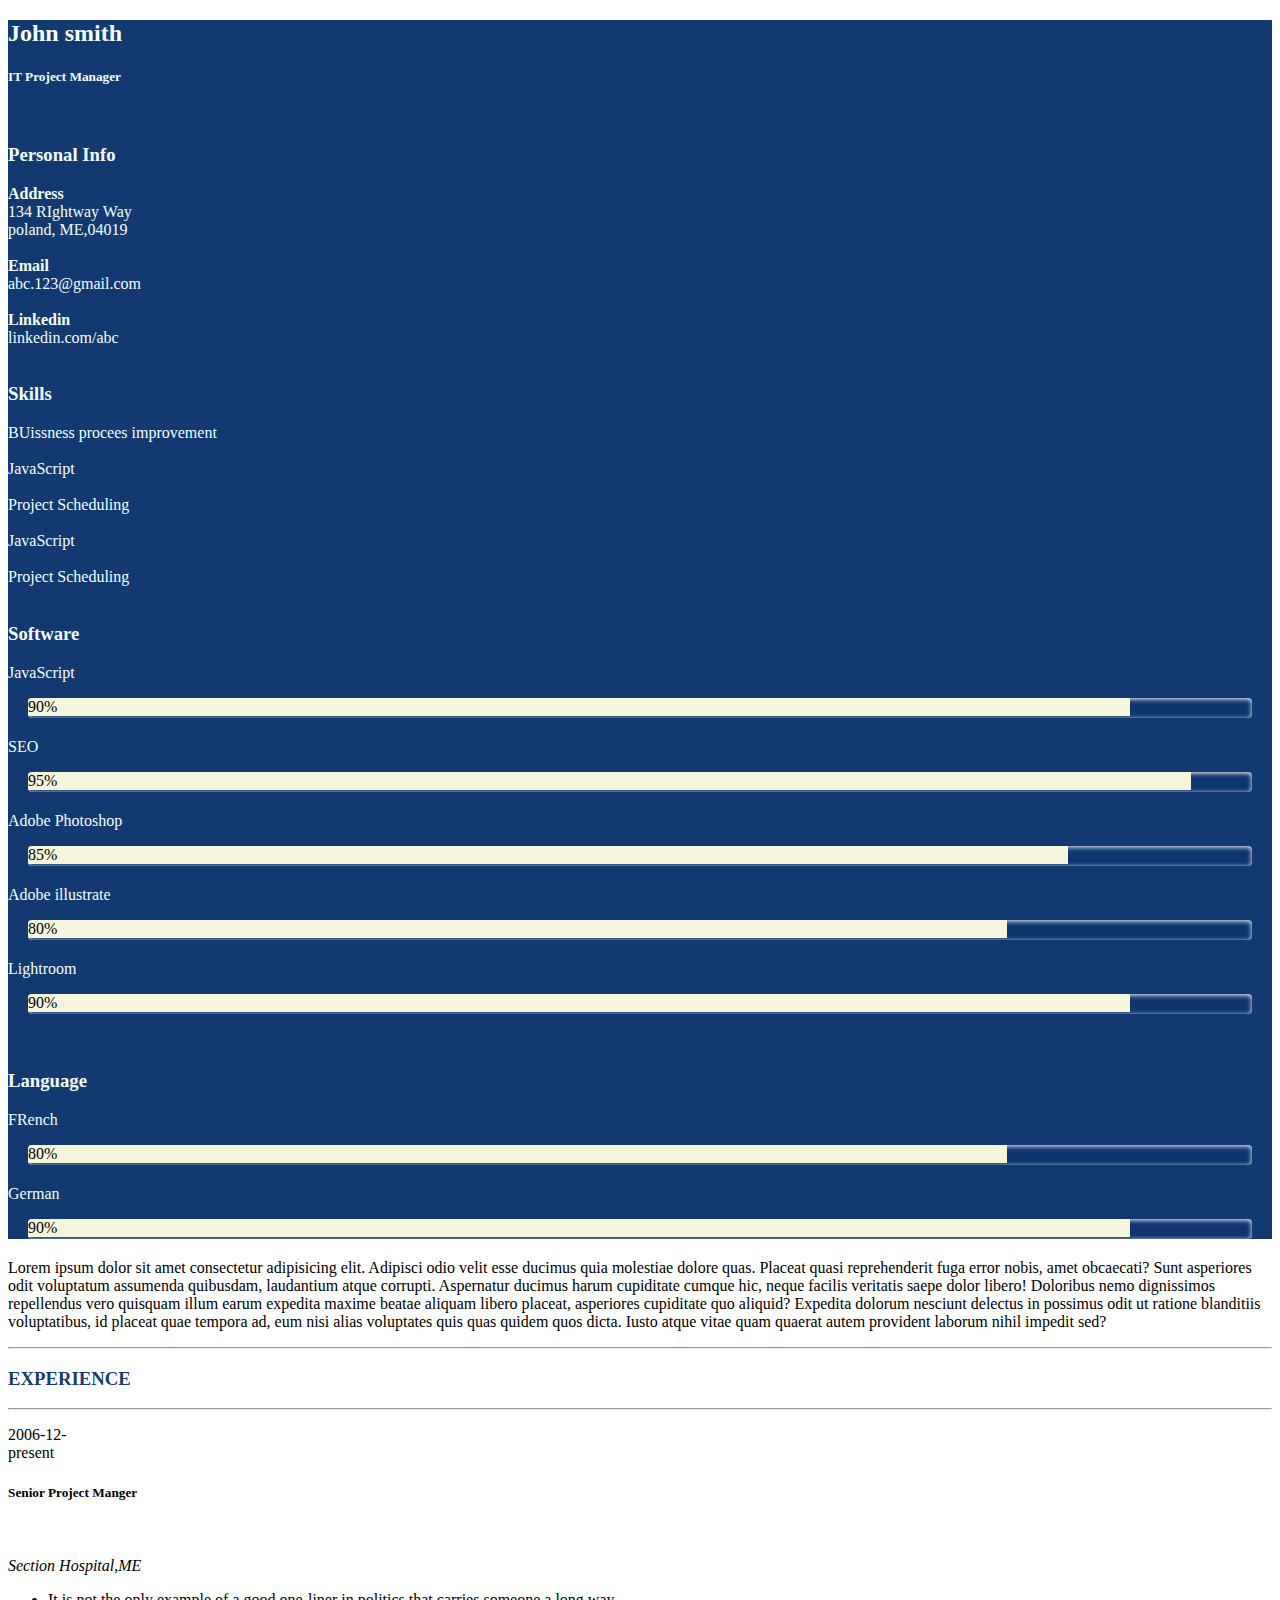
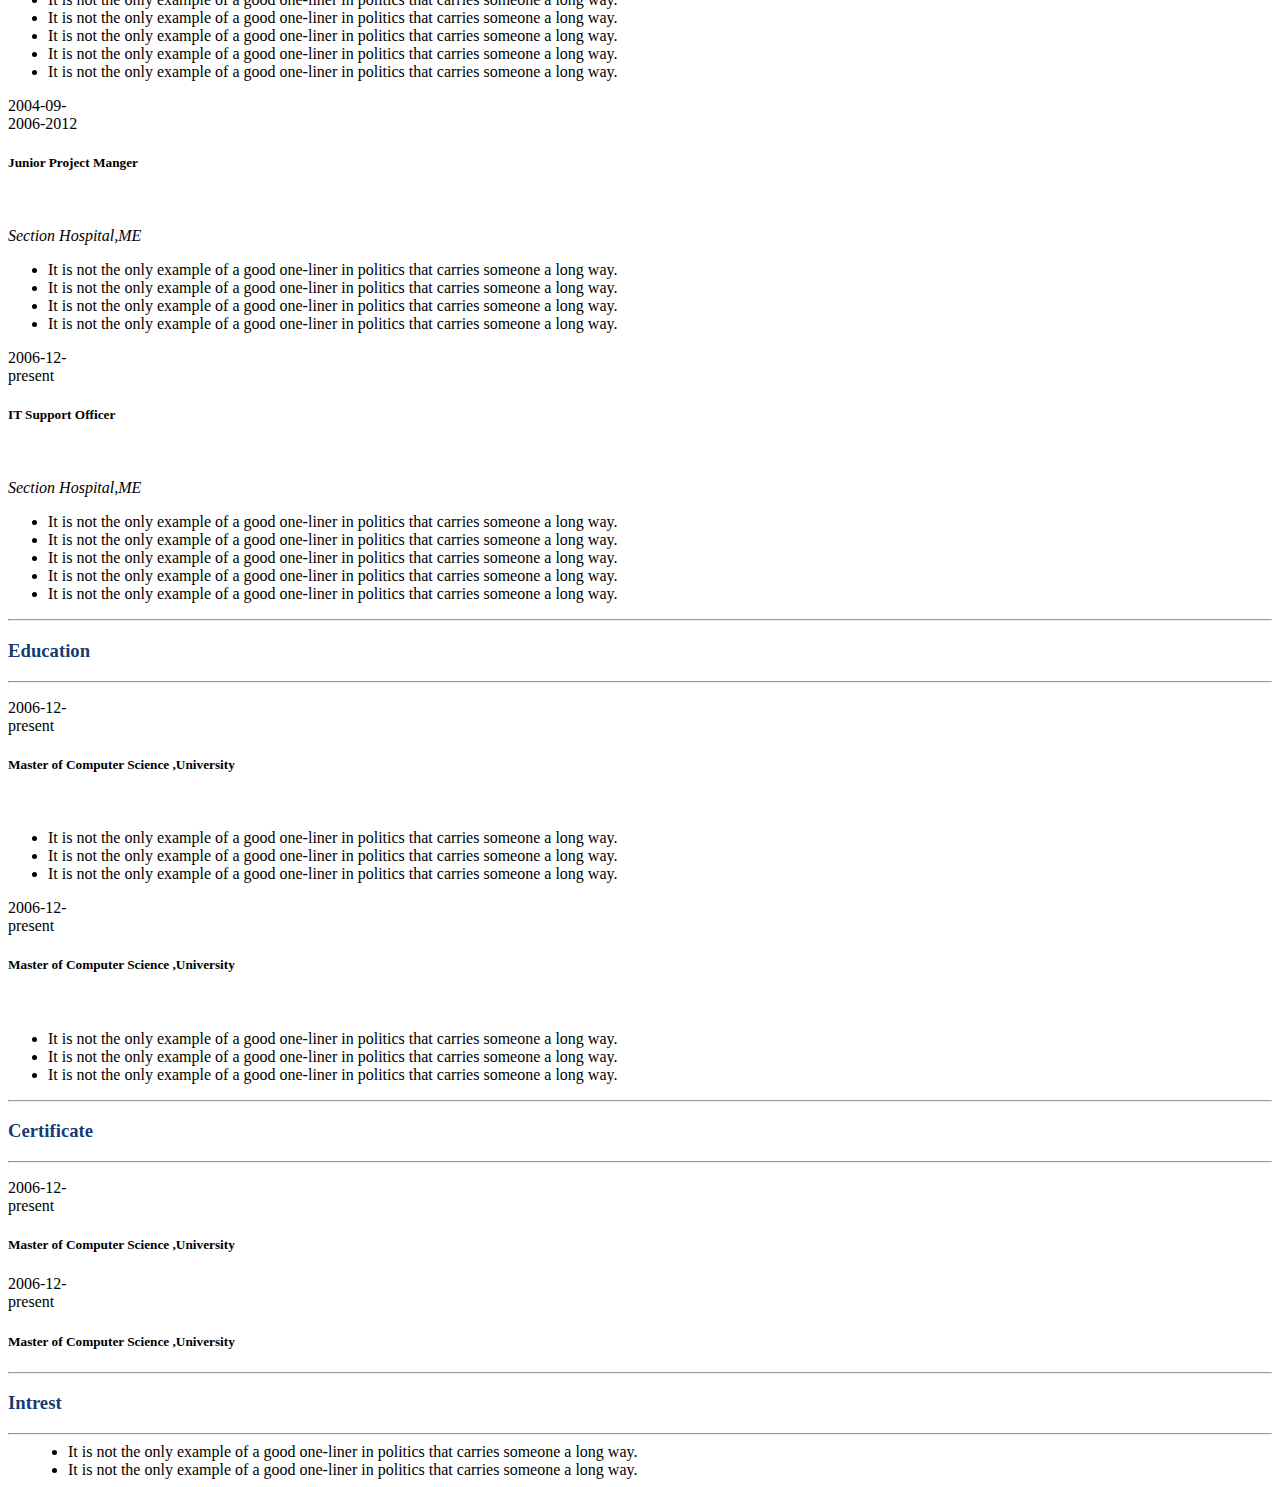
<file: _resume_4/index.html>
<!DOCTYPE html>
<html lang="en">

<head>
    <meta charset="UTF-8">
    <meta http-equiv="X-UA-Compatible" content="IE=edge">
    <meta name="viewport" content="width=device-width, initial-scale=1.0">
    <!-- CSS only -->
    <link href="https://cdn.jsdelivr.net/npm/bootstrap@5.1.3/dist/css/bootstrap.min.css" rel="stylesheet"
        integrity="sha384-1BmE4kWBq78iYhFldvKuhfTAU6auU8tT94WrHftjDbrCEXSU1oBoqyl2QvZ6jIW3" crossorigin="anonymous">
        <link rel="stylesheet" href="style.css">
    <title> Resume</title>
</head>

<body>
    <div class="container">
        <div class="row">
            <div class="col-3" style="background-color: rgba(14, 53, 110, 0.979);">
                <h2 class="head"> John smith</h2>
                <h5 class="head"> IT Project Manager</h5><br>

                <div class="personal">
                    <h3 class="head"> Personal Info</h3>
                    <p class="para">
                        <b>Address</b><br>134 RIghtway Way <br> poland, ME,04019<br><br>
                        <b>Email</b><br> abc.123@gmail.com<br><br>
                        <b>Linkedin</b><br> linkedin.com/abc<br><br>
                    </p>

                </div>
                <div class="personal">
                    <h3 class="head"> Skills</h3>
                    <p class="para">
                        BUissness procees improvement<br><br>
                        JavaScript<br><br>
                        Project Scheduling<br><br>
                        JavaScript<br><br>
                        Project Scheduling<br><br>

                    </p>

                </div>
                <div class="personal">
                    <h3 class="head"> Software</h3>
                    <p class="tex-5">JavaScript</p>
                    <div class="progress">
                        <div class="progress-bar" role="progressbar" style="width: 90%; background-color: beige;"
                            aria-valuenow="90" aria-valuemin="0" aria-valuemax="100">90%</div>
                    </div>
                    <p class="tex-5">SEO</p>
                    <div class="progress">
                        <div class="progress-bar" role="progressbar" style="width: 95%; background-color: beige;"
                            aria-valuenow="95" aria-valuemin="0" aria-valuemax="100">95%</div>
                    </div>
                    <p class="tex-5">Adobe Photoshop</p>
                    <div class="progress">
                        <div class="progress-bar" role="progressbar" style="width: 85%; background-color: beige;"
                            aria-valuenow="85" aria-valuemin="0" aria-valuemax="100">85%</div>
                    </div>
                    <p class="tex-5">Adobe illustrate</p>
                    <div class="progress">
                        <div class="progress-bar" role="progressbar" style="width: 80%; background-color: beige;"
                            aria-valuenow="80" aria-valuemin="0" aria-valuemax="100">80%</div>
                    </div>
                    <p class="tex-5">Lightroom</p>
                    <div class="progress">
                        <div class="progress-bar" role="progressbar" style="width: 90%; background-color: beige;"
                            aria-valuenow="90" aria-valuemin="0" aria-valuemax="100">90%</div>
                    </div>


                </div>
                <br>
                <div class="personal">
                    <h3 class="head"> Language</h3>
                    <p class="tex-5">FRench</p>
                    <div class="progress">
                        <div class="progress-bar" role="progressbar" style="width: 80%; background-color: beige;"
                            aria-valuenow="80" aria-valuemin="0" aria-valuemax="100">80%</div>
                    </div>
                    <p class="tex-5">German</p>
                    <div class="progress">
                        <div class="progress-bar" role="progressbar" style="width: 90%; background-color: beige;"
                            aria-valuenow="90" aria-valuemin="0" aria-valuemax="100">90%</div>
                    </div>
                </div>
            </div>
            <div class="col-9">
                <p>Lorem ipsum dolor sit amet consectetur adipisicing elit. Adipisci odio velit esse ducimus quia
                    molestiae dolore quas. Placeat quasi reprehenderit fuga error nobis, amet obcaecati? Sunt asperiores
                    odit voluptatum assumenda quibusdam, laudantium atque corrupti. Aspernatur ducimus harum cupiditate
                    cumque hic, neque facilis veritatis saepe dolor libero! Doloribus nemo dignissimos repellendus vero
                    quisquam illum earum expedita maxime beatae aliquam libero placeat, asperiores cupiditate quo
                    aliquid? Expedita dolorum nesciunt delectus in possimus odit ut ratione blanditiis voluptatibus, id
                    placeat quae tempora ad, eum nisi alias voluptates quis quas quidem quos dicta. Iusto atque vitae
                    quam quaerat autem provident laborum nihil impedit sed?</p>
                <hr>
                <h3 class="head-1">EXPERIENCE</h3>
                <hr>
                <div class="container">
                    <div class="row">
                        <div class="col-3">
                            <P>2006-12-<br>present</P>
                        </div>
                        <div class="col-9">
                            <h5> Senior Project Manger</h5>
                            <br>
                            <P><i> Section Hospital,ME</i>
                            </P>
                            <ul>
                                <li>It is not the only example of a good one-liner in politics that carries someone a
                                    long way.</li>
                                <li>It is not the only example of a good one-liner in politics that carries someone a
                                    long way.</li>
                                <li>It is not the only example of a good one-liner in politics that carries someone a
                                    long way.</li>
                                <li>It is not the only example of a good one-liner in politics that carries someone a
                                    long way.</li>
                                <li>It is not the only example of a good one-liner in politics that carries someone a
                                    long way.</li>

                            </ul>
                        </div>
                    </div>
                </div>
                <div class="container">
                    <div class="row">
                        <div class="col-3">
                            <P>2004-09-<br>2006-2012</P>
                        </div>
                        <div class="col-9">
                            <h5> Junior Project Manger</h5>
                            <br>
                            <P><i> Section Hospital,ME</i>
                            </P>
                            <ul>
                                <li>It is not the only example of a good one-liner in politics that carries someone a
                                    long way.</li>
                                <li>It is not the only example of a good one-liner in politics that carries someone a
                                    long way.</li>
                                <li>It is not the only example of a good one-liner in politics that carries someone a
                                    long way.</li>
                                <li>It is not the only example of a good one-liner in politics that carries someone a
                                    long way.</li>

                            </ul>
                        </div>
                    </div>
                </div>
                <div class="container">
                    <div class="row">
                        <div class="col-3">
                            <P>2006-12-<br>present</P>
                        </div>
                        <div class="col-9">
                            <h5> IT Support Officer</h5>
                            <br>
                            <P><i> Section Hospital,ME</i>
                            </P>
                            <ul>
                                <li>It is not the only example of a good one-liner in politics that carries someone a
                                    long way.</li>
                                <li>It is not the only example of a good one-liner in politics that carries someone a
                                    long way.</li>
                                <li>It is not the only example of a good one-liner in politics that carries someone a
                                    long way.</li>
                                <li>It is not the only example of a good one-liner in politics that carries someone a
                                    long way.</li>
                                <li>It is not the only example of a good one-liner in politics that carries someone a
                                    long way.</li>

                            </ul>
                        </div>
                    </div>
                </div>
                <hr>
                <h3 class="head-1">Education</h3>
                <hr>
                <div class="container">
                    <div class="row">
                        <div class="col-3">
                            <P>2006-12-<br>present</P>
                        </div>
                        <div class="col-9">
                            <h5> Master of Computer Science ,University</h5>
                            <br>
                            <ul>
                                <li>It is not the only example of a good one-liner in politics that carries someone a
                                    long way.</li>
                                <li>It is not the only example of a good one-liner in politics that carries someone a
                                    long way.</li>
                                <li>It is not the only example of a good one-liner in politics that carries someone a
                                    long way.</li>

                            </ul>
                        </div>
                    </div>
                </div>
                <div class="container">
                    <div class="row">
                        <div class="col-3">
                            <P>2006-12-<br>present</P>
                        </div>
                        <div class="col-9">
                            <h5> Master of Computer Science ,University</h5>
                            <br>
                            <ul>
                                <li>It is not the only example of a good one-liner in politics that carries someone a
                                    long way.</li>
                                <li>It is not the only example of a good one-liner in politics that carries someone a
                                    long way.</li>
                                <li>It is not the only example of a good one-liner in politics that carries someone a
                                    long way.</li>

                            </ul>
                        </div>
                    </div>
                </div>
                <hr>
                <h3 class="head-1">Certificate</h3>
                <hr>
                <div class="container">
                    <div class="row">
                        <div class="col-3">
                            <P>2006-12-<br>present</P>
                        </div>
                        <div class="col-9">
                            <h5> Master of Computer Science ,University</h5>
                        </div>
                    </div>
                </div>
                <div class="container">
                    <div class="row">
                        <div class="col-3">
                            <P>2006-12-<br>present</P>
                        </div>
                        <div class="col-9">
                            <h5> Master of Computer Science ,University</h5>
                        </div>
                    </div>
                </div>
                <hr>
                <h3 class="head-1">Intrest</h3>
                <hr>
                <div style="margin-left: 60px;"><li>It is not the only example of a good one-liner in politics that carries someone a
                    long way.</li>
                <li>It is not the only example of a good one-liner in politics that carries someone a
                    long way.</li>
                </div>
            </div>
        </div>
    </div>

</body>

</html>
</file>
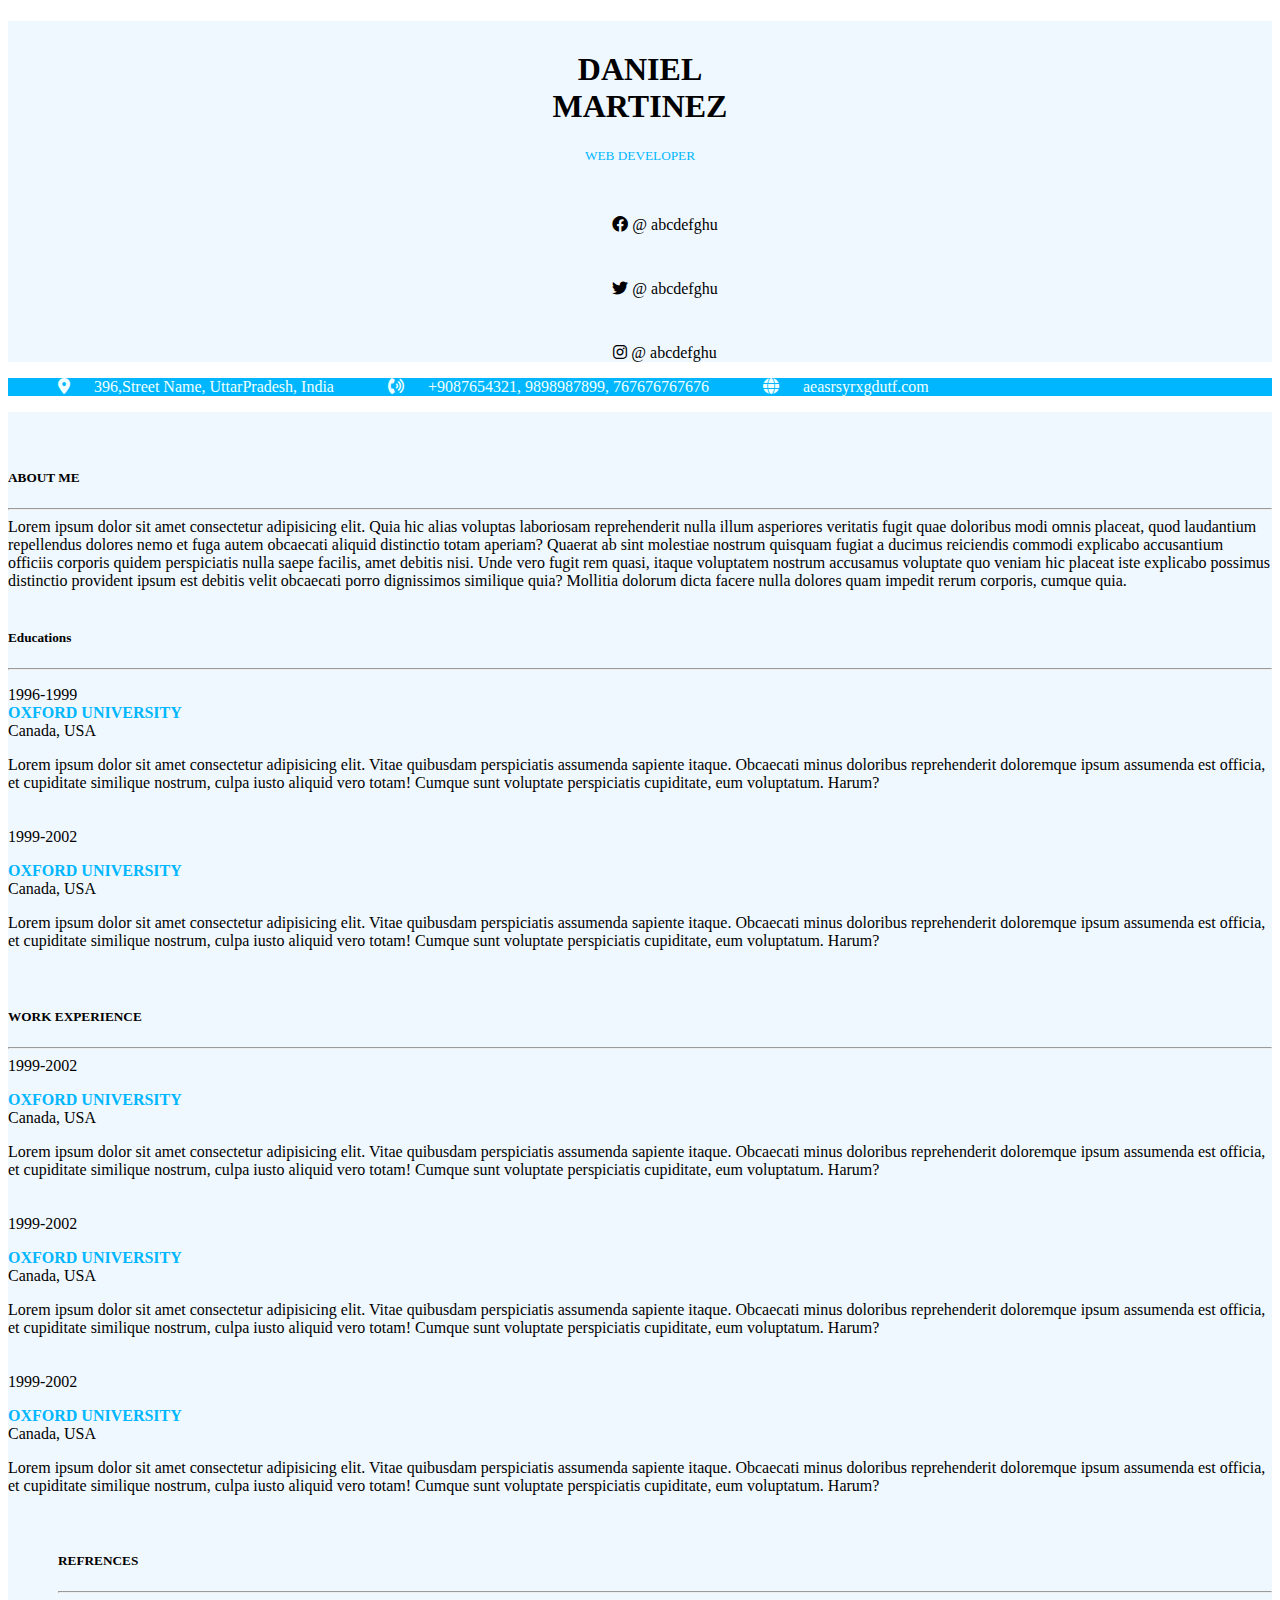
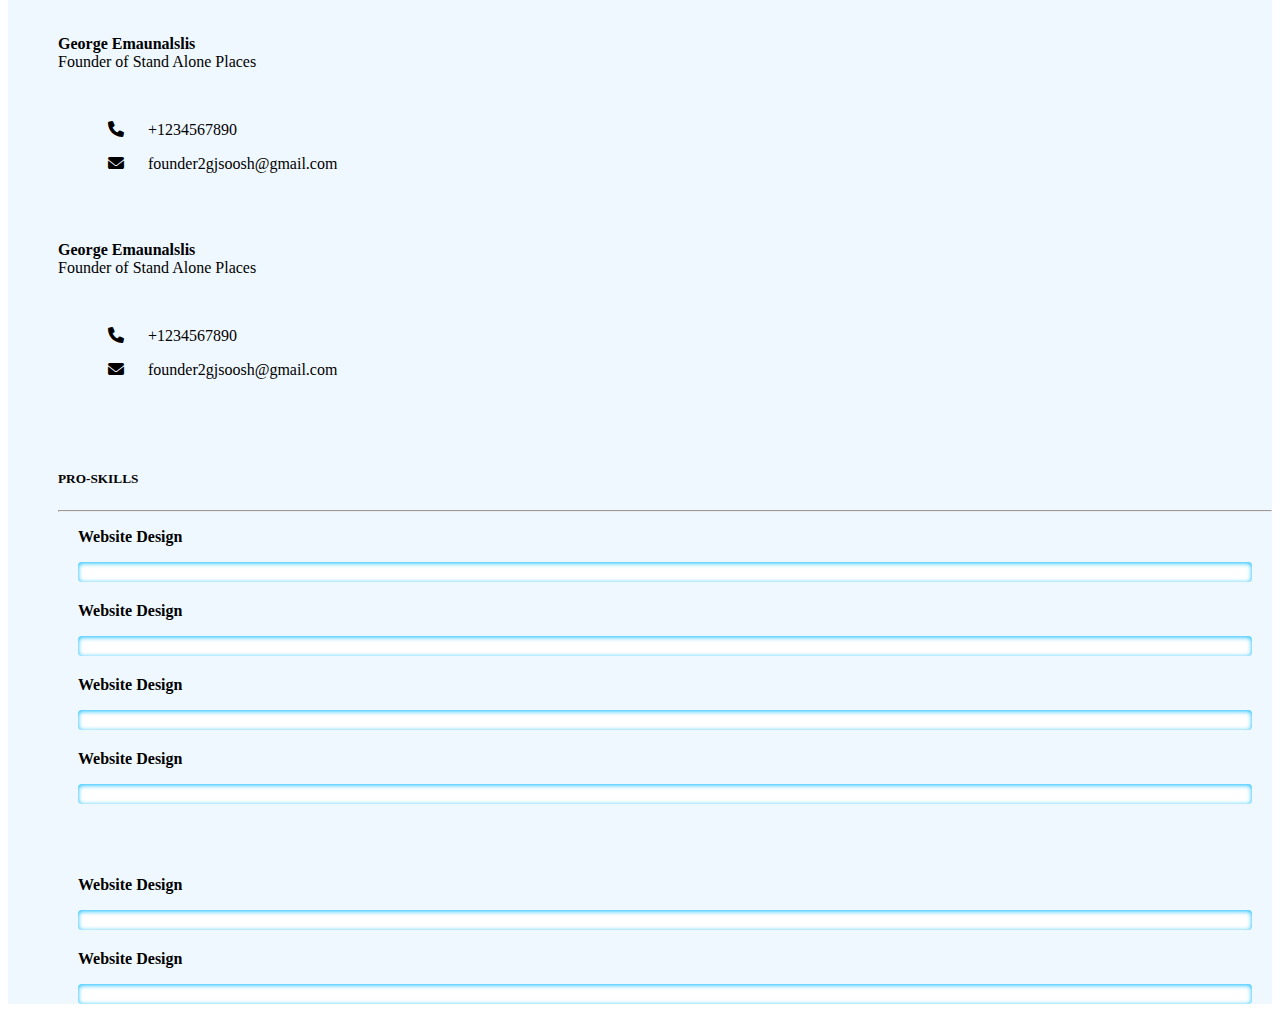
<file: resume_10/index.html>
<!DOCTYPE html>
<html lang="en">

<head>
    <meta charset="UTF-8">
    <meta http-equiv="X-UA-Compatible" content="IE=edge">
    <meta name="viewport" content="width=device-width, initial-scale=1.0">
    <!-- CSS only -->
    <link href="https://cdn.jsdelivr.net/npm/bootstrap@5.1.3/dist/css/bootstrap.min.css" rel="stylesheet"
        integrity="sha384-1BmE4kWBq78iYhFldvKuhfTAU6auU8tT94WrHftjDbrCEXSU1oBoqyl2QvZ6jIW3" crossorigin="anonymous">
    <link rel="stylesheet" href="style.css">
    <link rel="stylesheet" href="css/all.min.css">
    <title>Resume</title>
</head>

<body>
    <div class="container">
        <div class="row">
            <div class="col-8">
                <h1 class="pop">DANIEL<br> MARTINEZ</h1>
                <h5 class="pop1"> WEB DEVELOPER</h5>
            </div>
            <div class="col-4">
                <p class="plp"><i class="fa-brands fa-facebook"> </i> @ abcdefghu</p>
                <p class="plp"><i class="fa-brands fa-twitter"></i> @ abcdefghu</p>
                <p class="plp"><i class="fa-brands fa-instagram"></i> @ abcdefghu</p>
            </div>
        </div>
    </div>
    <div class="container" style="background-color: rgb(0, 183, 255);">
        <div class="row">
            <P class="pkp"><i class="fa-solid fa-location-dot"></i> 396,Street Name, UttarPradesh, India <i
                    class="fa-solid fa-phone-volume"></i> +9087654321, 9898987899, 767676767676 <i
                    class="fa-solid fa-globe"></i> aeasrsyrxgdutf.com
            </P>

        </div>
    </div>
    <div class="container">
        <div class="row">
            <div class="col-8">
                <br><br>
                <h5>ABOUT ME</h5>
                <hr>
                Lorem ipsum dolor sit amet consectetur adipisicing elit. Quia hic alias voluptas laboriosam
                reprehenderit nulla illum asperiores veritatis fugit quae doloribus modi omnis placeat, quod laudantium
                repellendus dolores nemo et fuga autem obcaecati aliquid distinctio totam aperiam? Quaerat ab sint
                molestiae nostrum quisquam fugiat a ducimus reiciendis commodi explicabo accusantium officiis corporis
                quidem perspiciatis nulla saepe facilis, amet debitis nisi. Unde vero fugit rem quasi, itaque voluptatem
                nostrum accusamus voluptate quo veniam hic placeat iste explicabo possimus distinctio provident ipsum
                est debitis velit obcaecati porro dignissimos similique quia? Mollitia dolorum dicta facere nulla
                dolores quam impedit rerum corporis, cumque quia.
                <br>
                <br>
                <h5>Educations</h5>
                <hr>
                <div class="container">
                    <div class="row">
                        <div class="col-5">
                            <P>1996-1999<br>
                                <b style="color: rgb(0, 183, 255);"> OXFORD UNIVERSITY</b><br> Canada, USA
                            </P>
                        </div>
                        <div class="col-7">
                            Lorem ipsum dolor sit amet consectetur adipisicing elit. Vitae quibusdam perspiciatis
                            assumenda
                            sapiente itaque. Obcaecati minus doloribus reprehenderit doloremque ipsum assumenda est
                            officia,
                            et cupiditate similique nostrum, culpa iusto aliquid vero totam! Cumque sunt voluptate
                            perspiciatis cupiditate, eum voluptatum. Harum?
                        </div>
                    </div>
                </div><br><br>
                <div class="container">
                    <div class="row">
                        <div class="col-5">
                            1999-2002<br>
                            <P><b style="color: rgb(0, 183, 255);"> OXFORD UNIVERSITY</b><br> Canada, USA</P>
                        </div>
                        <div class="col-7">
                            Lorem ipsum dolor sit amet consectetur adipisicing elit. Vitae quibusdam perspiciatis
                            assumenda
                            sapiente itaque. Obcaecati minus doloribus reprehenderit doloremque ipsum assumenda est
                            officia,
                            et cupiditate similique nostrum, culpa iusto aliquid vero totam! Cumque sunt voluptate
                            perspiciatis cupiditate, eum voluptatum. Harum?
                        </div>
                    </div>
                </div><br><br>
                <h5>WORK EXPERIENCE</h5>
                <hr>
                <div class="container">
                    <div class="row">
                        <div class="col-5">
                            1999-2002<br>
                            <P><b style="color: rgb(0, 183, 255);"> OXFORD UNIVERSITY</b><br> Canada, USA</P>
                        </div>
                        <div class="col-7">
                            Lorem ipsum dolor sit amet consectetur adipisicing elit. Vitae quibusdam perspiciatis
                            assumenda
                            sapiente itaque. Obcaecati minus doloribus reprehenderit doloremque ipsum assumenda est
                            officia,
                            et cupiditate similique nostrum, culpa iusto aliquid vero totam! Cumque sunt voluptate
                            perspiciatis cupiditate, eum voluptatum. Harum?
                        </div>
                    </div>
                </div><br><br>
                <div class="container">
                    <div class="row">
                        <div class="col-5">
                            1999-2002<br>
                            <P><b style="color: rgb(0, 183, 255);"> OXFORD UNIVERSITY</b><br> Canada, USA</P>
                        </div>
                        <div class="col-7">
                            Lorem ipsum dolor sit amet consectetur adipisicing elit. Vitae quibusdam perspiciatis
                            assumenda
                            sapiente itaque. Obcaecati minus doloribus reprehenderit doloremque ipsum assumenda est
                            officia,
                            et cupiditate similique nostrum, culpa iusto aliquid vero totam! Cumque sunt voluptate
                            perspiciatis cupiditate, eum voluptatum. Harum?
                        </div>
                    </div>
                </div><br><br>
                <div class="container">
                    <div class="row">
                        <div class="col-5">
                            1999-2002<br>
                            <P><b style="color: rgb(0, 183, 255);"> OXFORD UNIVERSITY</b><br> Canada, USA</P>
                        </div>
                        <div class="col-7">
                            Lorem ipsum dolor sit amet consectetur adipisicing elit. Vitae quibusdam perspiciatis
                            assumenda
                            sapiente itaque. Obcaecati minus doloribus reprehenderit doloremque ipsum assumenda est
                            officia,
                            et cupiditate similique nostrum, culpa iusto aliquid vero totam! Cumque sunt voluptate
                            perspiciatis cupiditate, eum voluptatum. Harum?
                        </div>
                    </div>
                </div>
            </div>
            <div class="col-4">
                <br><br>
                <h5>REFRENCES</h5><hr>
                <br>
                <P><b>George Emaunalslis</b><br>Founder of Stand Alone Places</P><br>
                <P> <i class="fa-solid fa-phone" style="color: black;"></i> +1234567890</P>
                <P><i class="fa-solid fa-envelope"style="color: black;"></i> founder2gjsoosh@gmail.com</P>
                <br><br>
                <P><b>George Emaunalslis</b><br>Founder of Stand Alone Places</P><br>
                <P> <i class="fa-solid fa-phone" style="color: black;"></i> +1234567890</P>
                <P><i class="fa-solid fa-envelope"style="color: black;"></i> founder2gjsoosh@gmail.com</P>
                <br><br><br>
                <h5>PRO-SKILLS</h5>
                <hr>
                <P style="padding-left: 20px;"> <b>Website Design</b></P>
                <div class="progress">
                    <div class="progress-bar" role="progressbar"
                        style="width: 80%; background-color: rgb(0, 183, 255)" aria-valuenow="80"
                        aria-valuemin="0" aria-valuemax="100">
                    </div>

                </div>
              
                <P style="padding-left: 20px;"> <b>Website Design</b></P>
                <div class="progress">
                    <div class="progress-bar" role="progressbar"
                        style="width: 80%; background-color: rgb(0, 183, 255)" aria-valuenow="80"
                        aria-valuemin="0" aria-valuemax="100">
                    </div>

                </div>
                
                <P style="padding-left: 20px;"> <b>Website Design</b></P>
                <div class="progress">
                    <div class="progress-bar" role="progressbar"
                        style="width: 80%; background-color: rgb(0, 183, 255)" aria-valuenow="80"
                        aria-valuemin="0" aria-valuemax="100">
                    </div>

                </div>
                <P style="padding-left: 20px;"> <b>Website Design</b></P>
                <div class="progress">
                    <div class="progress-bar" role="progressbar"
                        style="width: 80%; background-color: rgb(0, 183, 255)" aria-valuenow="80"
                        aria-valuemin="0" aria-valuemax="100">
                    </div>

                </div><br><br>
                <P style="padding-left: 20px;"> <b>Website Design</b></P>
                <div class="progress">
                    <div class="progress-bar" role="progressbar"
                        style="width: 80%; background-color: rgb(0, 183, 255)" aria-valuenow="80"
                        aria-valuemin="0" aria-valuemax="100">
                    </div>

                </div>
                <P style="padding-left: 20px;"> <b>Website Design</b></P>
                <div class="progress">
                    <div class="progress-bar" role="progressbar"
                        style="width: 80%; background-color: rgb(0, 183, 255)" aria-valuenow="80"
                        aria-valuemin="0" aria-valuemax="100">
                    </div>

                </div>
            </div>
        </div>
    </div>
</body>

</html>
</file>
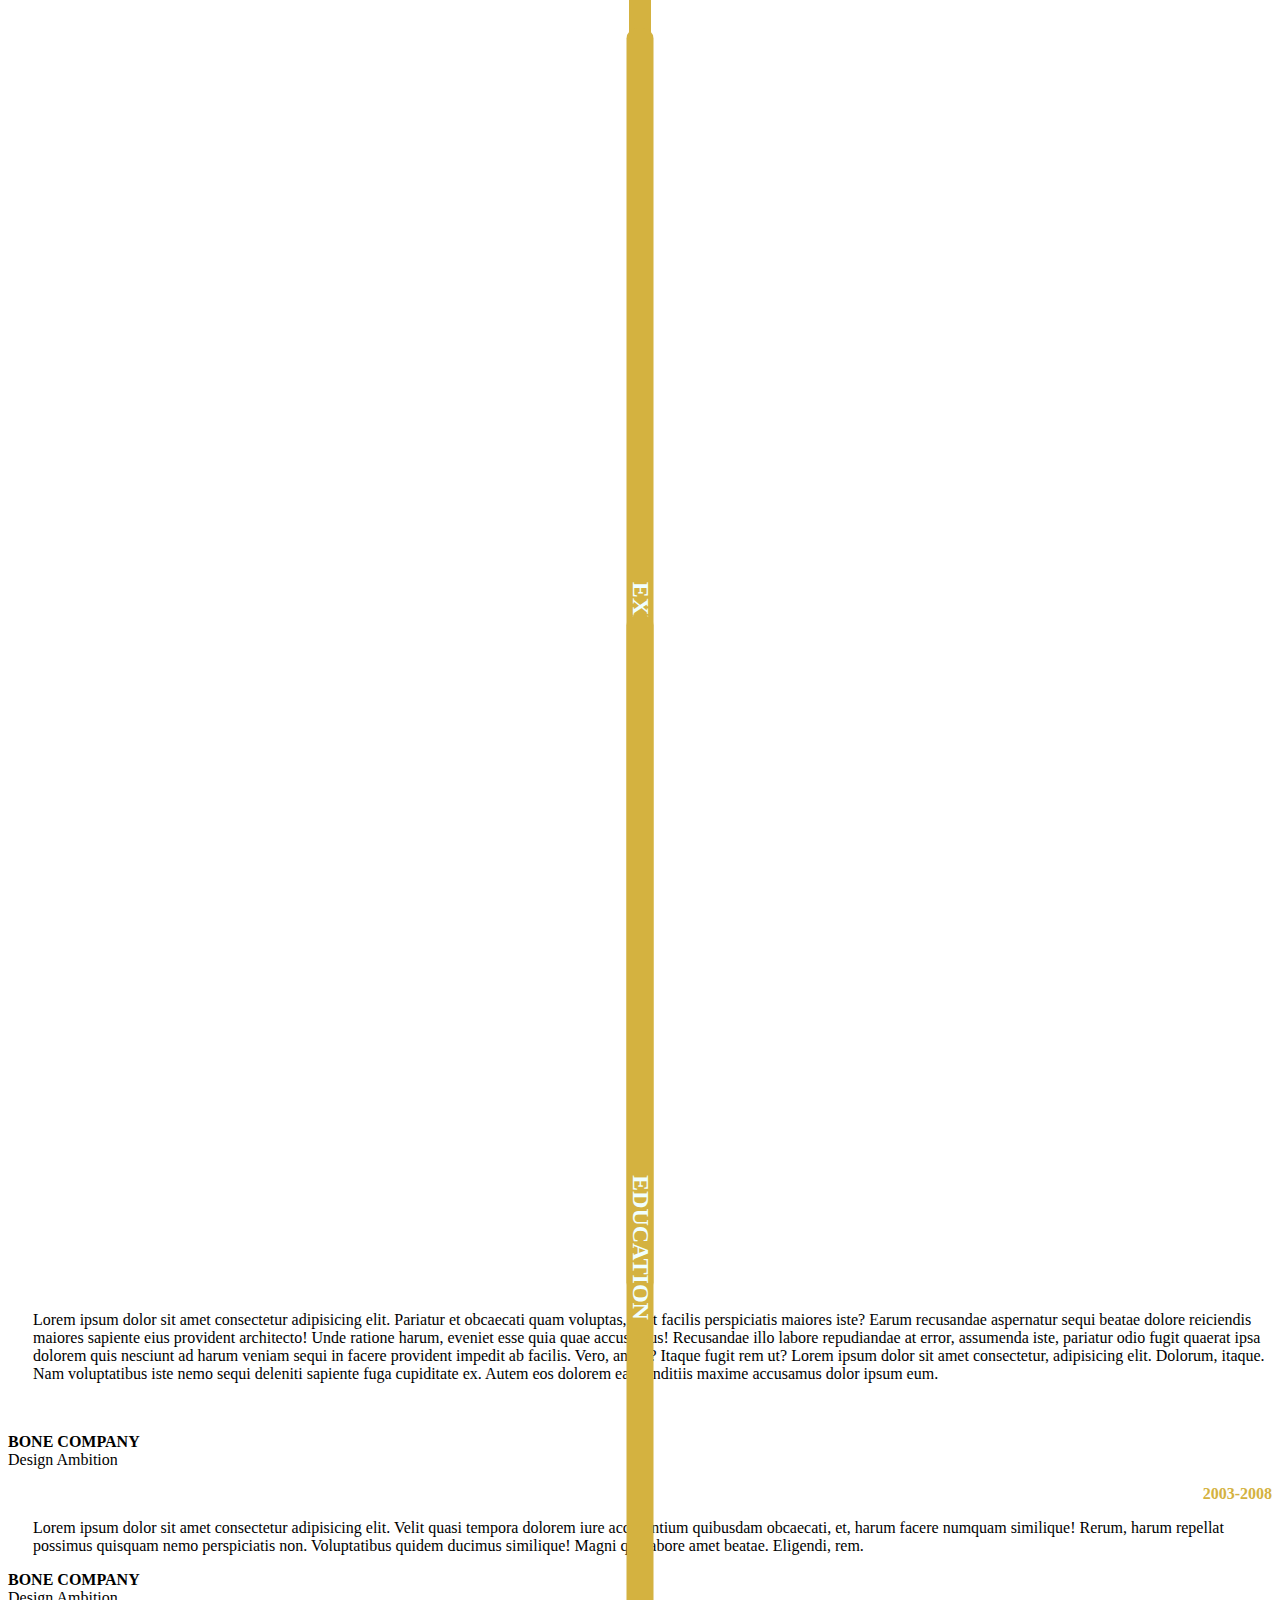
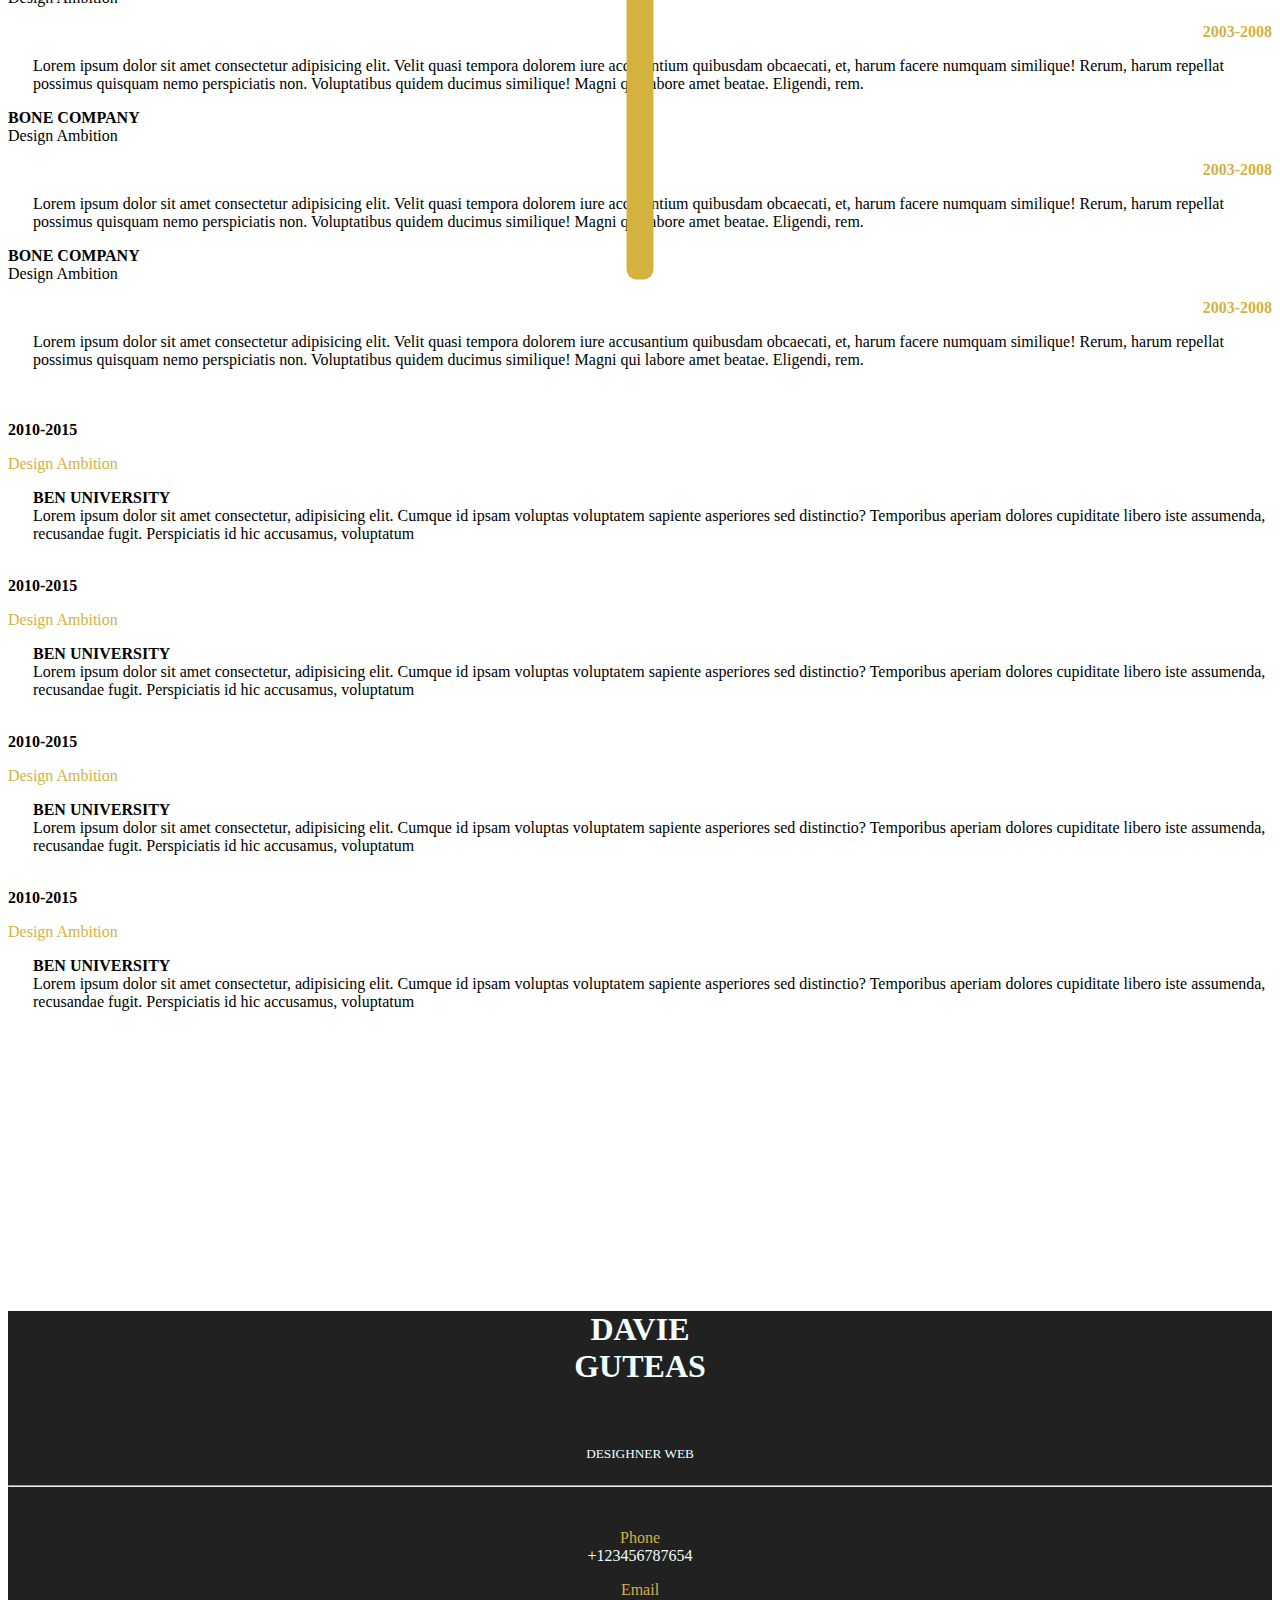
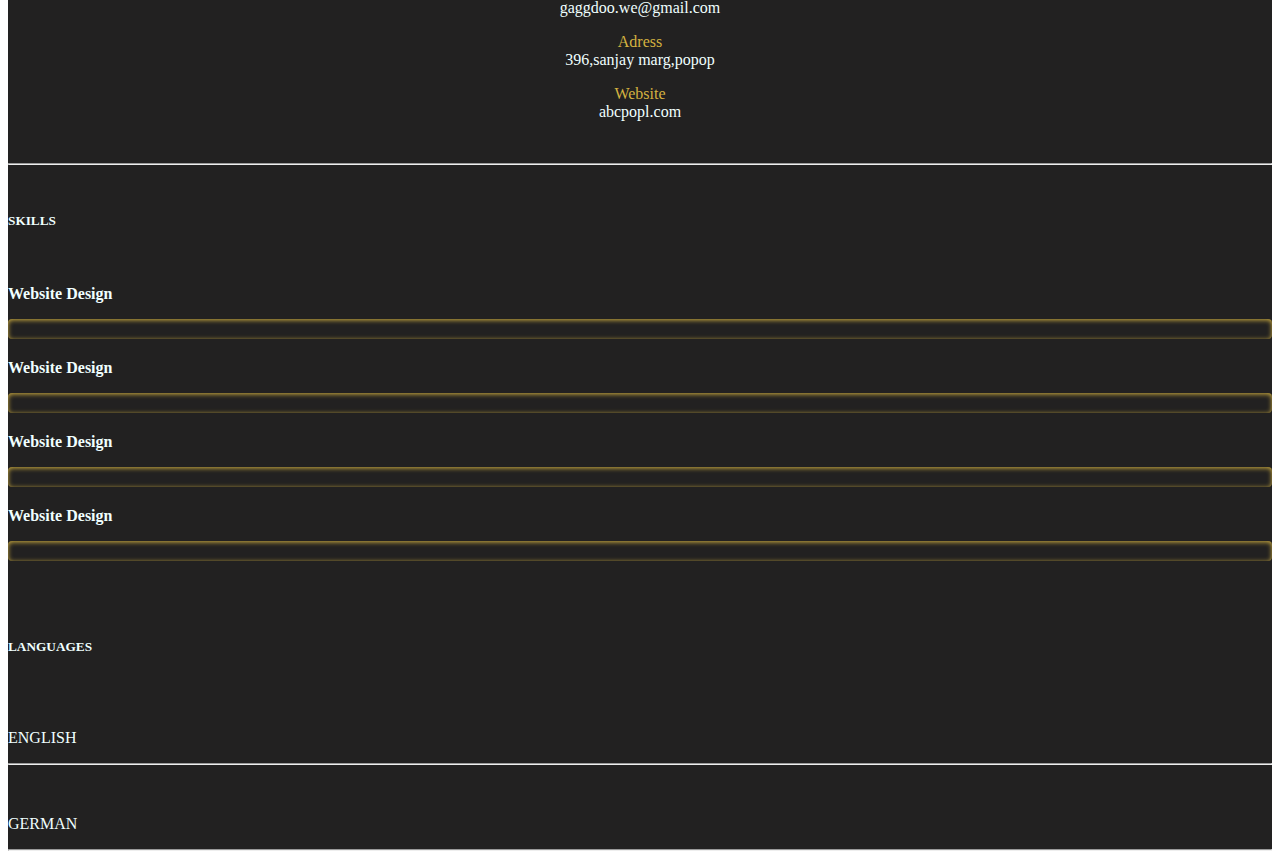
<file: resume_12/index.html>
<!DOCTYPE html>
<html lang="en">

<head>
    <meta charset="UTF-8">
    <meta http-equiv="X-UA-Compatible" content="IE=edge">
    <meta name="viewport" content="width=device-width, initial-scale=1.0">
    <!-- CSS only -->
    <link href="https://cdn.jsdelivr.net/npm/bootstrap@5.1.3/dist/css/bootstrap.min.css" rel="stylesheet"
        integrity="sha384-1BmE4kWBq78iYhFldvKuhfTAU6auU8tT94WrHftjDbrCEXSU1oBoqyl2QvZ6jIW3" crossorigin="anonymous">
    <link rel="stylesheet" href="style.css">
    <title>Resume</title>
</head>

<body>
    <div class="container">
        <div class="row">
            <div class="col-2">
                <h3 class="pop">PROFILE</h3>
                <br><br>
                <h3 class="pop-1">EXPERIENCE</h3>
                <br><br>
                <h3 class="pop-1">EDUCATION</h3>
            </div>
            <div class="col-7">
                <P class="plp">
                    Lorem ipsum dolor sit amet consectetur adipisicing elit. Pariatur et obcaecati quam voluptas, sunt
                    facilis perspiciatis maiores iste? Earum recusandae aspernatur sequi beatae dolore reiciendis
                    maiores
                    sapiente eius provident architecto! Unde ratione harum, eveniet esse quia quae accusamus! Recusandae
                    illo labore repudiandae at error, assumenda iste, pariatur odio fugit quaerat ipsa dolorem quis
                    nesciunt
                    ad harum veniam sequi in facere provident impedit ab facilis. Vero, animi? Itaque fugit rem ut?
                    Lorem ipsum dolor sit amet consectetur, adipisicing elit. Dolorum, itaque. Nam voluptatibus iste
                    nemo sequi deleniti sapiente fuga cupiditate ex. Autem eos dolorem ea blanditiis maxime accusamus
                    dolor ipsum eum.</P>

                <br>
                <div class="container">
                    <div class="row">
                        <div class="col-6">
                            <P class="pkp"><b>BONE COMPANY</b><br>
                                Design Ambition</P>
                        </div>
                        <div class="col-6">
                            <P class="pip">
                                <b>2003-2008</b>
                            </P>
                        </div>
                    </div>
                </div>
                <P class="plp">
                    Lorem ipsum dolor sit amet consectetur adipisicing elit. Velit quasi tempora dolorem iure
                    accusantium quibusdam obcaecati, et, harum facere numquam similique! Rerum, harum repellat possimus
                    quisquam nemo perspiciatis non. Voluptatibus quidem ducimus similique! Magni qui labore amet beatae.
                    Eligendi, rem.
                </P>
                <div class="container">
                    <div class="row">
                        <div class="col-6">
                            <P class="pkp"><b>BONE COMPANY</b><br>
                                Design Ambition</P>
                        </div>
                        <div class="col-6">
                            <P class="pip">
                                <b>2003-2008</b>
                            </P>
                        </div>
                    </div>
                </div>
                <P class="plp">
                    Lorem ipsum dolor sit amet consectetur adipisicing elit. Velit quasi tempora dolorem iure
                    accusantium quibusdam obcaecati, et, harum facere numquam similique! Rerum, harum repellat possimus
                    quisquam nemo perspiciatis non. Voluptatibus quidem ducimus similique! Magni qui labore amet beatae.
                    Eligendi, rem.
                </P>
                <div class="container">
                    <div class="row">
                        <div class="col-6">
                            <P class="pkp"><b>BONE COMPANY</b><br>
                                Design Ambition</P>
                        </div>
                        <div class="col-6">
                            <P class="pip">
                                <b>2003-2008</b>
                            </P>
                        </div>
                    </div>
                </div>
                <P class="plp">
                    Lorem ipsum dolor sit amet consectetur adipisicing elit. Velit quasi tempora dolorem iure
                    accusantium quibusdam obcaecati, et, harum facere numquam similique! Rerum, harum repellat possimus
                    quisquam nemo perspiciatis non. Voluptatibus quidem ducimus similique! Magni qui labore amet beatae.
                    Eligendi, rem.
                </P>
                <div class="container">
                    <div class="row">
                        <div class="col-6">
                            <P class="pkp"><b>BONE COMPANY</b><br>
                                Design Ambition</P>
                        </div>
                        <div class="col-6">
                            <P class="pip">
                                <b>2003-2008</b>
                            </P>
                        </div>
                    </div>
                </div>
                <P class="plp">
                    Lorem ipsum dolor sit amet consectetur adipisicing elit. Velit quasi tempora dolorem iure
                    accusantium quibusdam obcaecati, et, harum facere numquam similique! Rerum, harum repellat possimus
                    quisquam nemo perspiciatis non. Voluptatibus quidem ducimus similique! Magni qui labore amet beatae.
                    Eligendi, rem.
                </P>
                <br>
                <br>
                <div class="container">
                    <div class="row">
                        <div class="col-4">
                            <b class="ert">2010-2015</b><br>
                            <p class="pips">Design Ambition</P>
                        </div>
                        <div class="col-8">
                            <p class="plp"><B class="ert">BEN UNIVERSITY</B><br>
                                Lorem ipsum dolor sit amet consectetur, adipisicing elit. Cumque id ipsam voluptas
                                voluptatem sapiente asperiores sed distinctio? Temporibus aperiam dolores cupiditate
                                libero iste assumenda, recusandae fugit. Perspiciatis id hic accusamus, voluptatum

                            </P>
                        </div>
                    </div>
                </div>
                <br>
                <div class="container">
                    <div class="row">
                        <div class="col-4">
                            <b class="ert">2010-2015</b><br>
                            <p class="pips">Design Ambition</P>
                        </div>
                        <div class="col-8">
                            <p class="plp"><B class="ert">BEN UNIVERSITY</B><br>
                                Lorem ipsum dolor sit amet consectetur, adipisicing elit. Cumque id ipsam voluptas
                                voluptatem sapiente asperiores sed distinctio? Temporibus aperiam dolores cupiditate
                                libero iste assumenda, recusandae fugit. Perspiciatis id hic accusamus, voluptatum

                            </P>
                        </div>
                    </div>
                </div><br>
                <div class="container">
                    <div class="row">
                        <div class="col-4">
                            <b class="ert">2010-2015</b><br>
                            <p class="pips">Design Ambition</P>
                        </div>
                        <div class="col-8">
                            <p class="plp"><B class="ert">BEN UNIVERSITY</B><br>
                                Lorem ipsum dolor sit amet consectetur, adipisicing elit. Cumque id ipsam voluptas
                                voluptatem sapiente asperiores sed distinctio? Temporibus aperiam dolores cupiditate
                                libero iste assumenda, recusandae fugit. Perspiciatis id hic accusamus, voluptatum

                            </P>
                        </div>
                    </div>
                </div><br>
                <div class="container">
                    <div class="row">
                        <div class="col-4">
                            <b class="ert">2010-2015</b><br>
                            <p class="pips">Design Ambition</P>
                        </div>
                        <div class="col-8">
                            <p class="plp"><B class="ert">BEN UNIVERSITY</B><br>
                                Lorem ipsum dolor sit amet consectetur, adipisicing elit. Cumque id ipsam voluptas
                                voluptatem sapiente asperiores sed distinctio? Temporibus aperiam dolores cupiditate
                                libero iste assumenda, recusandae fugit. Perspiciatis id hic accusamus, voluptatum

                            </P>
                        </div>
                    </div>
                </div>
            </div>
            <div class="col-3">
                <h1 class="oil"> DAVIE <br>GUTEAS</h1><br>
                <h5 class="oils"> DESIGHNER WEB </h5>
                <hr class="oils"><br>
                <p class="oils"><b class="puy">Phone</b><br>+123456787654</p>
                <p class="oils"><b class="puy">Email</b><br>gaggdoo.we@gmail.com</p>
                <p class="oils"><b class="puy">Adress</b><br>396,sanjay marg,popop</p>
                <p class="oils"><b class="puy">Website</b><br>abcpopl.com</p><br>
                <hr class="oils"><br>
                <h5 class="oile"> SKILLS</h5><br>
                <P><b class="oile">Website Design</b></P>
                <div class="progress">
                    <div class="progress-bar" role="progressbar" style="width: 80%; background-color: rgb(212, 178, 64)"
                        aria-valuenow="80" aria-valuemin="0" aria-valuemax="100">
                    </div>

                </div>
                <P><b class="oile">Website Design</b></P>
                <div class="progress">
                    <div class="progress-bar" role="progressbar" style="width: 80%; background-color: rgb(212, 178, 64)"
                        aria-valuenow="80" aria-valuemin="0" aria-valuemax="100">
                    </div>

                </div>
                <P><b class="oile">Website Design</b></P>
                <div class="progress">
                    <div class="progress-bar" role="progressbar" style="width: 80%; background-color: rgb(212, 178, 64)"
                        aria-valuenow="80" aria-valuemin="0" aria-valuemax="100">
                    </div>

                </div>
                <P><b class="oile">Website Design</b></P>
                <div class="progress">
                    <div class="progress-bar" role="progressbar" style="width: 80%; background-color: rgb(212, 178, 64)"
                        aria-valuenow="80" aria-valuemin="0" aria-valuemax="100">
                    </div>

                </div><br><br>
                <h5 class="oile"> LANGUAGES</h5><br><br>
                <P class="oile">ENGLISH<BR>
                    <hr class="oile">
                </P><br>
                <P class="oile">GERMAN<BR>
                    <hr class="oile">
                </P>


            </div>
        </div>
    </div>
</body>

</html>
</file>
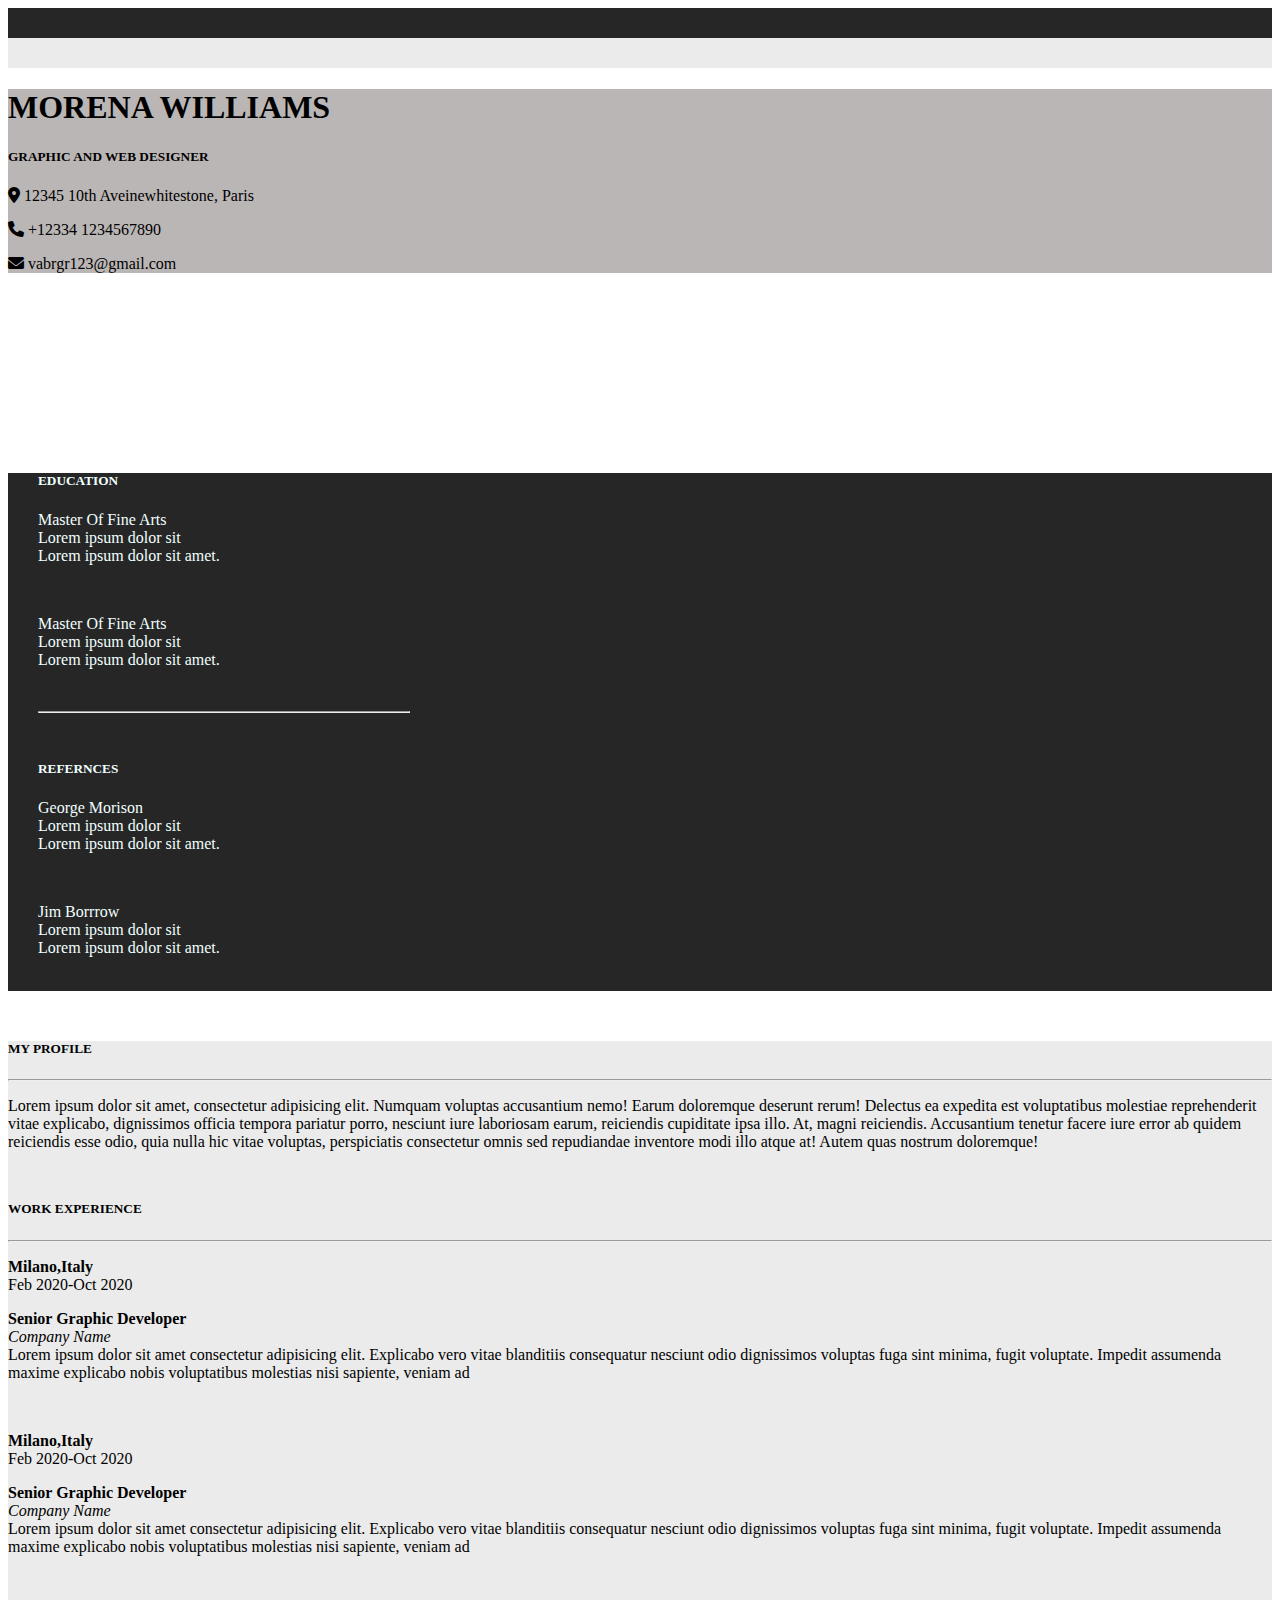
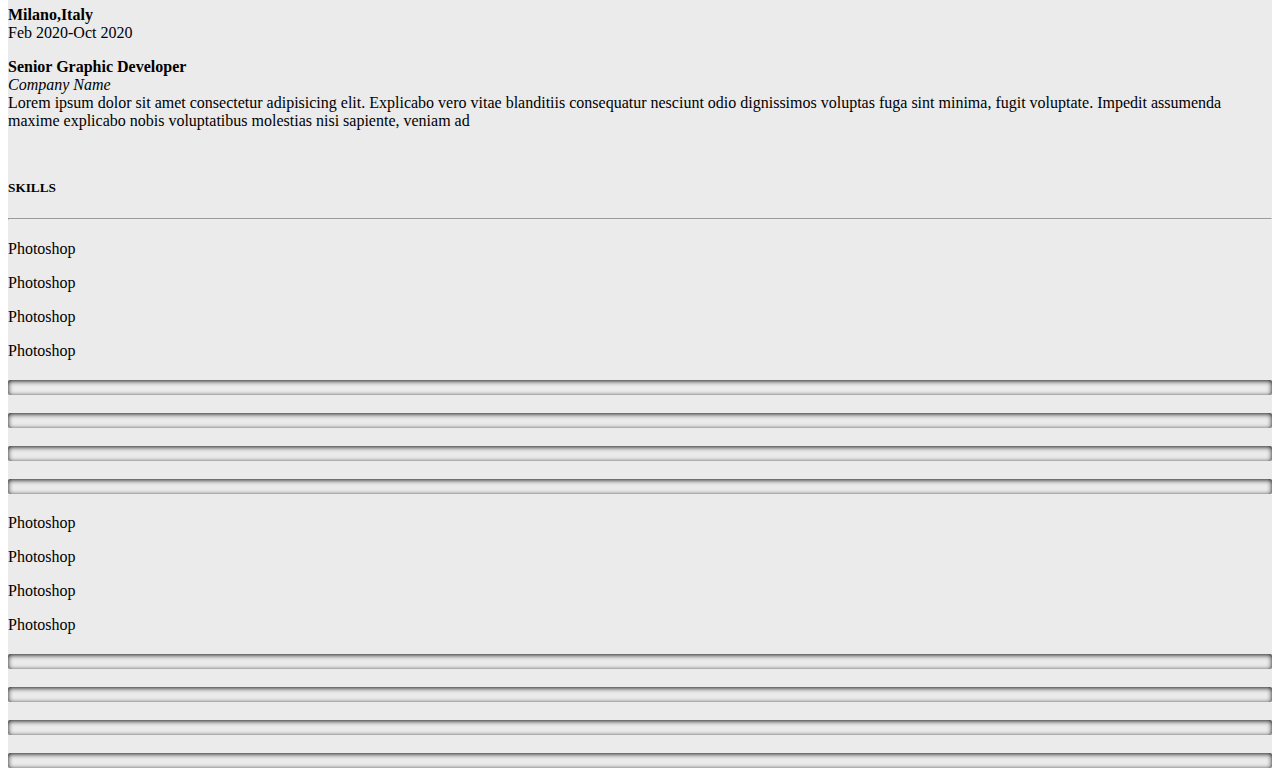
<file: resume_13/index.html>
<!DOCTYPE html>
<html lang="en">

<head>
    <meta charset="UTF-8">
    <meta http-equiv="X-UA-Compatible" content="IE=edge">
    <meta name="viewport" content="width=device-width, initial-scale=1.0">
    <!-- CSS only -->
    <link href="https://cdn.jsdelivr.net/npm/bootstrap@5.1.3/dist/css/bootstrap.min.css" rel="stylesheet"
        integrity="sha384-1BmE4kWBq78iYhFldvKuhfTAU6auU8tT94WrHftjDbrCEXSU1oBoqyl2QvZ6jIW3" crossorigin="anonymous">
    <link rel="stylesheet" href="style.css">
    <link rel="stylesheet" href="css/all.min.css">
    <title>Resume</title>
</head>

<body>
    <div class="container">
        <div class="row">
            <div class="col-5" style="background-color: rgb(39, 38, 38); height: 30px;">

            </div>
            <div class="col-7" style="background-color: rgb(235, 235, 235); height: 30px;">

            </div>
        </div>
    </div>
    <div class="container" style="background-color: rgb(187, 182, 182);">
        <div class="row">
            <div class="col-6">
                <h1> MORENA WILLIAMS</h1>
                <H5>GRAPHIC AND WEB DESIGNER</H5>
            </div>
            <div class="col-6">
                <P> <i class="fa-solid fa-location-dot"></i> 12345 10th Aveinewhitestone, Paris</P>
                <P> <i class="fa-solid fa-phone"></i> +12334 1234567890</P>
                <P> <i class="fa-solid fa-envelope"></i> vabrgr123@gmail.com</P>
            </div>
        </div>
    </div>
    <div class="container">
        <div class="row">
            <div class="col-5">
                <h5 class="qwe">
                    EDUCATION
                </h5>
                <P class="opp"><b>Master Of Fine Arts</b><br> Lorem ipsum dolor sit<br>Lorem ipsum dolor sit amet.</P>
                <br>
                <P class="opp"><b>Master Of Fine Arts</b><br> Lorem ipsum dolor sit<br>Lorem ipsum dolor sit amet.</P>
                <br>
                <hr class="pop">
                <br>
                <h5 class="qws">
                    REFERNCES
                </h5>
                <P class="opp"><b> George Morison</b><br> Lorem ipsum dolor sit<br>Lorem ipsum dolor sit amet.</P>
                <br>
                <P class="opp"><b> Jim Borrrow </b><br> Lorem ipsum dolor sit<br>Lorem ipsum dolor sit amet.</P>
                <br>
            </div>
            <div class="col-7">
                <h5 class="oip"> MY PROFILE</h5>
                <hr>
                <P>Lorem ipsum dolor sit amet, consectetur adipisicing elit. Numquam voluptas accusantium nemo! Earum
                    doloremque deserunt rerum! Delectus ea expedita est voluptatibus molestiae reprehenderit vitae
                    explicabo, dignissimos officia tempora pariatur porro, nesciunt iure laboriosam earum, reiciendis
                    cupiditate ipsa illo. At, magni reiciendis. Accusantium tenetur facere iure error ab quidem
                    reiciendis esse odio, quia nulla hic vitae voluptas, perspiciatis consectetur omnis sed repudiandae
                    inventore modi illo atque at! Autem quas nostrum doloremque!
                </P>
                <h5 class="oip">WORK EXPERIENCE</h5>
                <hr>
                <div class="container">
                    <div class="row">
                        <div class="col-4">
                            <P> <b>Milano,Italy</b><br> Feb 2020-Oct 2020</P>
                        </div>
                        <div class="col-1 content">
                        </div>
                        <div class="col-7">
                            <P><b> Senior Graphic Developer</b><br><I>Company Name</I><br>
                                Lorem ipsum dolor sit amet consectetur adipisicing elit. Explicabo vero vitae blanditiis
                                consequatur nesciunt odio dignissimos voluptas fuga sint minima, fugit voluptate.
                                Impedit assumenda maxime explicabo nobis voluptatibus molestias nisi sapiente, veniam ad
                              </P>
                        </div>
                        <br>
                        <div class="col-4">
                            <P> <b>Milano,Italy</b><br> Feb 2020-Oct 2020</P>
                        </div>
                        <div class="col-1 content">
                        </div>
                        <div class="col-7">
                            <P><b> Senior Graphic Developer</b><br><I>Company Name</I><br>
                                Lorem ipsum dolor sit amet consectetur adipisicing elit. Explicabo vero vitae blanditiis
                                consequatur nesciunt odio dignissimos voluptas fuga sint minima, fugit voluptate.
                                Impedit assumenda maxime explicabo nobis voluptatibus molestias nisi sapiente, veniam ad
                                </P>
                        </div>
                        <br>
                        <div class="col-4">
                            <P> <b>Milano,Italy</b><br> Feb 2020-Oct 2020</P>
                        </div>
                        <div class="col-1 content">
                        </div>
                        <div class="col-7">
                            <P><b> Senior Graphic Developer</b><br><I>Company Name</I><br>
                                Lorem ipsum dolor sit amet consectetur adipisicing elit. Explicabo vero vitae blanditiis
                                consequatur nesciunt odio dignissimos voluptas fuga sint minima, fugit voluptate.
                                Impedit assumenda maxime explicabo nobis voluptatibus molestias nisi sapiente, veniam ad
                               </P>
                        </div>
                    </div>
                </div>
                <h5 class="oip"> SKILLS</h5>
                <hr>
                <div class="container">
                    <div class="row">
                        <div class="col-3">
                            <P>Photoshop</P>
                            <P>Photoshop</P>
                            <P>Photoshop</P>
                            <P>Photoshop</P>
                        </div>
                        <div class="col-3">
                            <div class="progress">
                                <div class="progress-bar" role="progressbar"
                                    style="width: 80%; background-color: rgb(39, 38, 38)" aria-valuenow="80"
                                    aria-valuemin="0" aria-valuemax="100">
                                </div>

                            </div> <br>
                            <div class="progress">
                                <div class="progress-bar" role="progressbar"
                                    style="width: 80%; background-color: rgb(39, 38, 38)" aria-valuenow="80"
                                    aria-valuemin="0" aria-valuemax="100">
                                </div>

                            </div><br>
                            <div class="progress">
                                <div class="progress-bar" role="progressbar"
                                    style="width: 80%; background-color: rgb(39, 38, 38)" aria-valuenow="80"
                                    aria-valuemin="0" aria-valuemax="100">
                                </div>

                            </div><br>
                            <div class="progress">
                                <div class="progress-bar" role="progressbar"
                                    style="width: 80%; background-color: rgb(39, 38, 38)" aria-valuenow="80"
                                    aria-valuemin="0" aria-valuemax="100">
                                </div>

                            </div>

                        </div>
                        <div class="col-3">
                            <P>Photoshop</P>
                            <P>Photoshop</P>
                            <P>Photoshop</P>
                            <P>Photoshop</P>
                        </div>
                        <div class="col-3">
                            <div class="progress">
                                <div class="progress-bar" role="progressbar"
                                    style="width: 80%; background-color: rgb(39, 38, 38)" aria-valuenow="80"
                                    aria-valuemin="0" aria-valuemax="100">
                                </div>

                            </div> <br>
                            <div class="progress">
                                <div class="progress-bar" role="progressbar"
                                    style="width: 80%; background-color: rgb(39, 38, 38)" aria-valuenow="80"
                                    aria-valuemin="0" aria-valuemax="100">
                                </div>

                            </div><br>
                            <div class="progress">
                                <div class="progress-bar" role="progressbar"
                                    style="width: 80%; background-color: rgb(39, 38, 38)" aria-valuenow="80"
                                    aria-valuemin="0" aria-valuemax="100">
                                </div>

                            </div><br>
                            <div class="progress">
                                <div class="progress-bar" role="progressbar"
                                    style="width: 80%; background-color: rgb(39, 38, 38)" aria-valuenow="80"
                                    aria-valuemin="0" aria-valuemax="100">
                                </div>

                            </div>

                        </div>
                    </div>
                </div>
            </div>
        </div>
    </div>
</body>

</html>
</file>
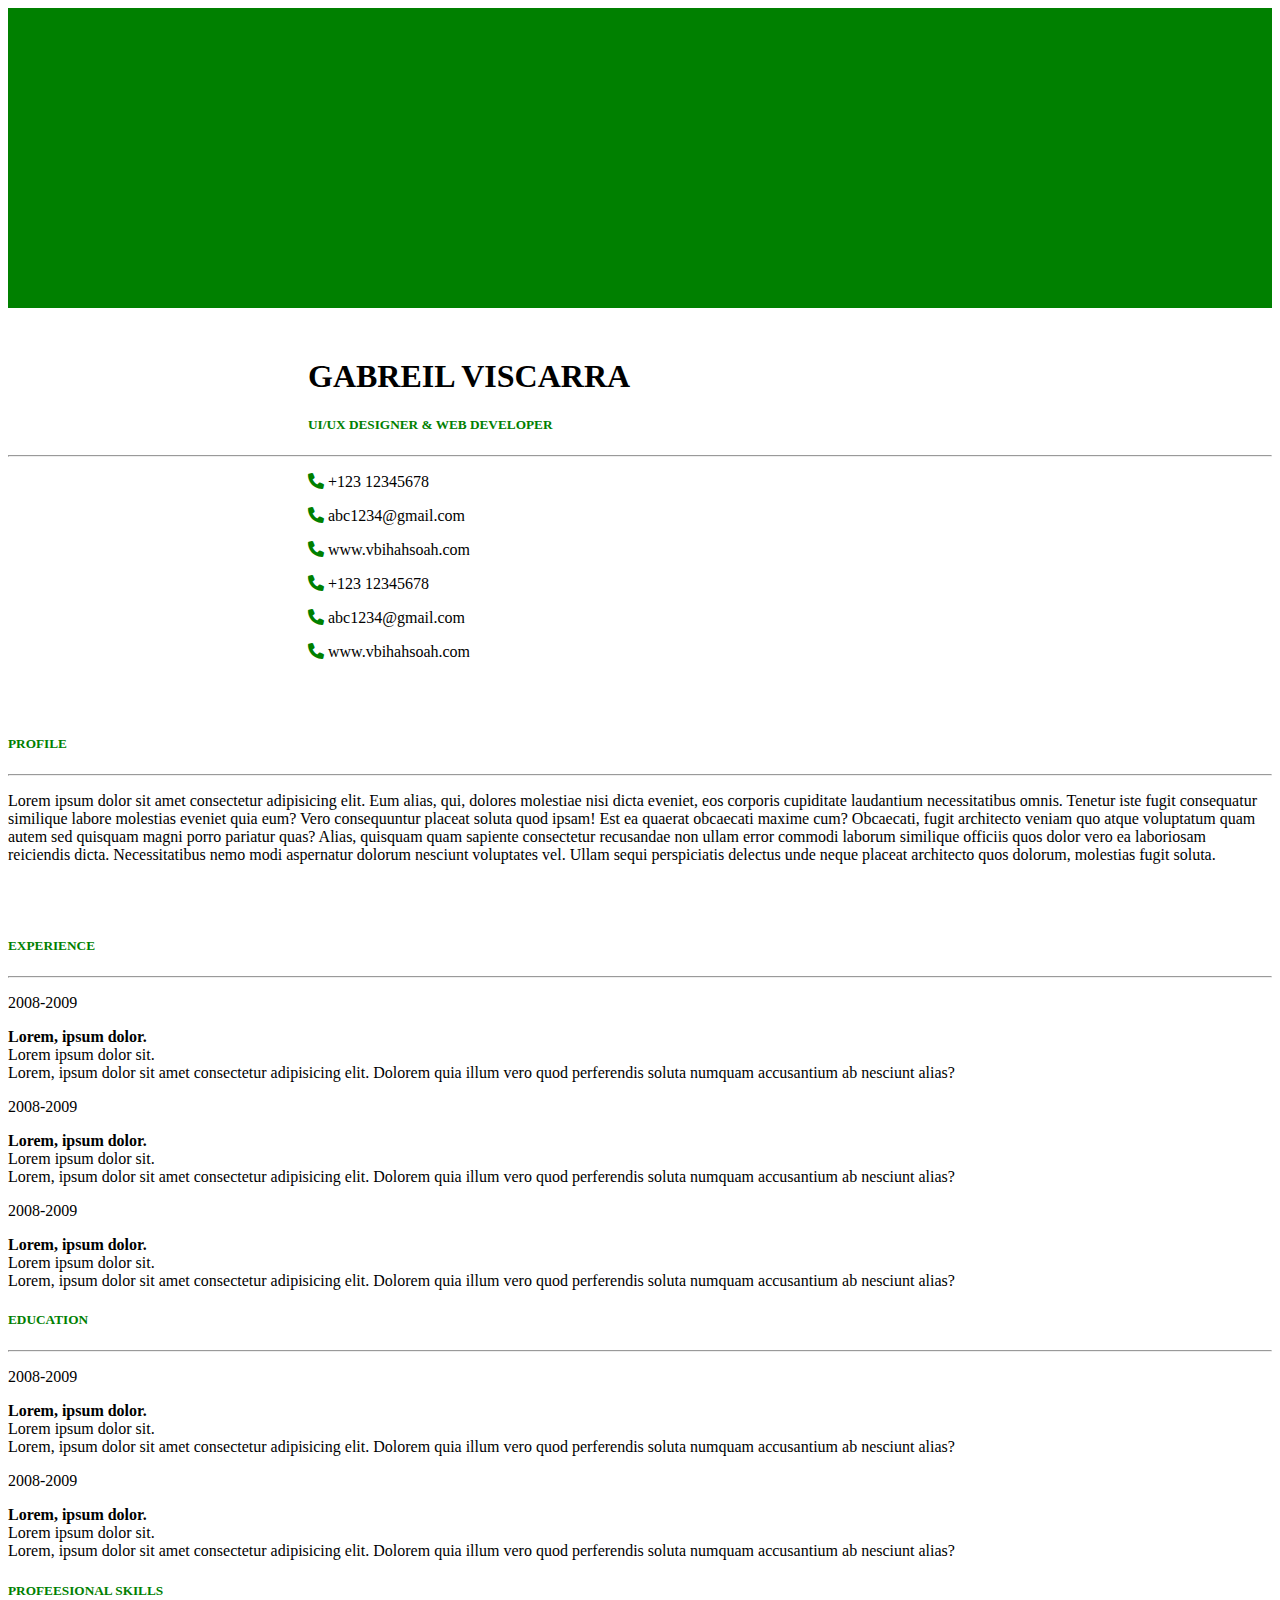
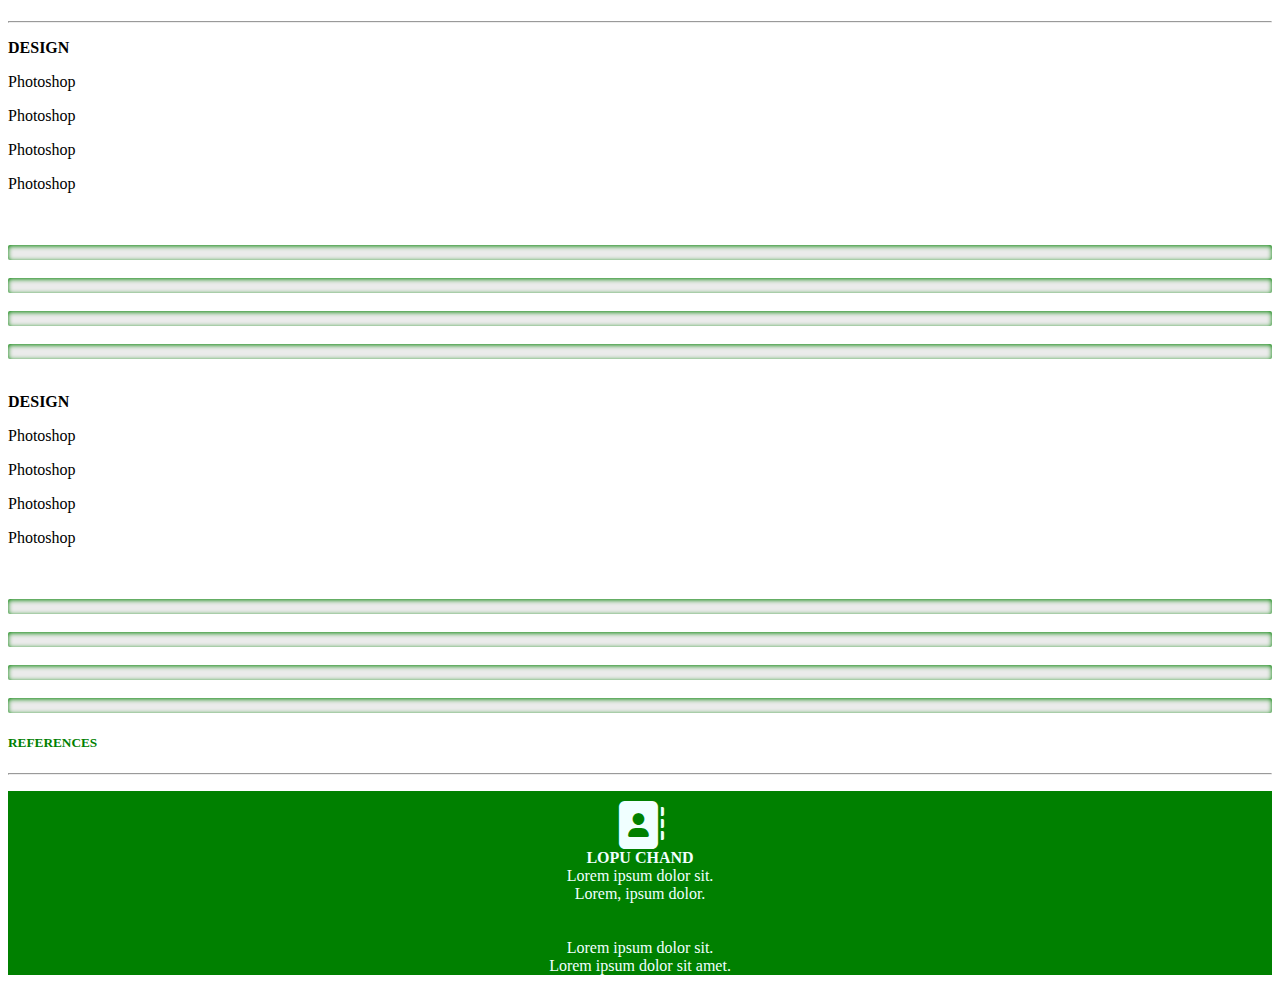
<file: resume_14/index.html>
<!DOCTYPE html>
<html lang="en">

<head>
    <meta charset="UTF-8">
    <meta http-equiv="X-UA-Compatible" content="IE=edge">
    <meta name="viewport" content="width=device-width, initial-scale=1.0">
    <!-- CSS only -->
    <link href="https://cdn.jsdelivr.net/npm/bootstrap@5.1.3/dist/css/bootstrap.min.css" rel="stylesheet"
        integrity="sha384-1BmE4kWBq78iYhFldvKuhfTAU6auU8tT94WrHftjDbrCEXSU1oBoqyl2QvZ6jIW3" crossorigin="anonymous">
    <link rel="stylesheet" href="style.css">
    <link rel="stylesheet" href="css/all.min.css">
    <title>Resume</title>
</head>

<body>
    <div class="container">
        <div class="row">
            <div class="col-2">
            </div>
            <div class="col-10">
                <h1 class="pip">GABREIL VISCARRA</h1>
                <h5 class="pop">UI/UX DESIGNER & WEB DEVELOPER</h5>
                <hr class="qws">
                <div class="contaier">
                    <div class="row">
                        <div class="col-6">
                            <P><i class="fa-solid fa-phone"></i> +123 12345678</P>
                            <P><i class="fa-solid fa-phone"></i> abc1234@gmail.com</P>
                            <P><i class="fa-solid fa-phone"></i> www.vbihahsoah.com</P>
                        </div>
                        <div class="col-6">
                            <P><i class="fa-solid fa-phone"></i> +123 12345678</P>
                            <P><i class="fa-solid fa-phone"></i> abc1234@gmail.com</P>
                            <P><i class="fa-solid fa-phone"></i> www.vbihahsoah.com</P>
                        </div>
                    </div>
                </div>
            </div>
        </div>

    </div>
    <br>
    <br>
    <div class="container" >
        <div class="row">
            <div class="col-12">
                <h5 class="wer"> PROFILE</h5>
                <hr class="qws">
                <P> Lorem ipsum dolor sit amet consectetur adipisicing elit. Eum alias, qui, dolores molestiae nisi
                    dicta
                    eveniet, eos corporis cupiditate laudantium necessitatibus omnis. Tenetur iste fugit consequatur
                    similique labore molestias eveniet quia eum? Vero consequuntur placeat soluta quod ipsam! Est ea
                    quaerat
                    obcaecati maxime cum? Obcaecati, fugit architecto veniam quo atque voluptatum quam autem sed
                    quisquam
                    magni porro pariatur quas? Alias, quisquam quam sapiente consectetur recusandae non ullam error
                    commodi
                    laborum similique officiis quos dolor vero ea laboriosam reiciendis dicta. Necessitatibus nemo modi
                    aspernatur dolorum nesciunt voluptates vel. Ullam sequi perspiciatis delectus unde neque placeat
                    architecto quos dolorum, molestias fugit soluta.
                </P>

            </div>
            <br>
            <br>
            <div class="col-7">
                <h5 class="wer"> EXPERIENCE</h5>
                <hr class="qws">
                <div class="container">
                    <div class="row">
                        <div class="col-4">
                            <P>2008-2009</P>
                        </div>
                        <div class="col-8">
                            <p><b>Lorem, ipsum dolor.</b><br>Lorem ipsum dolor sit.<br>Lorem, ipsum dolor sit amet
                                consectetur adipisicing elit. Dolorem quia illum vero quod perferendis soluta numquam
                                accusantium ab nesciunt alias?</p>
                        </div>
                    </div>
                    <div class="row">
                        <div class="col-4">
                            <P>2008-2009</P>
                        </div>
                        <div class="col-8">
                            <p><b>Lorem, ipsum dolor.</b><br>Lorem ipsum dolor sit.<br>Lorem, ipsum dolor sit amet
                                consectetur adipisicing elit. Dolorem quia illum vero quod perferendis soluta numquam
                                accusantium ab nesciunt alias?</p>
                        </div>
                    </div>
                    <div class="row">
                        <div class="col-4">
                            <P>2008-2009</P>
                        </div>
                        <div class="col-8">
                            <p><b>Lorem, ipsum dolor.</b><br>Lorem ipsum dolor sit.<br>Lorem, ipsum dolor sit amet
                                consectetur adipisicing elit. Dolorem quia illum vero quod perferendis soluta numquam
                                accusantium ab nesciunt alias?</p>
                        </div>
                    </div>
                </div>
                <h5 class="wer"> EDUCATION</h5>
                <hr class="qws">
                <div class="container">
                    <div class="row">
                        <div class="col-4">
                            <P>2008-2009</P>
                        </div>
                        <div class="col-8">
                            <p><b>Lorem, ipsum dolor.</b><br>Lorem ipsum dolor sit.<br>Lorem, ipsum dolor sit amet
                                consectetur adipisicing elit. Dolorem quia illum vero quod perferendis soluta numquam
                                accusantium ab nesciunt alias?</p>
                        </div>
                    </div>
                    <div class="row">
                        <div class="col-4">
                            <P>2008-2009</P>
                        </div>
                        <div class="col-8">
                            <p><b>Lorem, ipsum dolor.</b><br>Lorem ipsum dolor sit.<br>Lorem, ipsum dolor sit amet
                                consectetur adipisicing elit. Dolorem quia illum vero quod perferendis soluta numquam
                                accusantium ab nesciunt alias?</p>
                        </div>
                    </div>
                </div>

            </div>
            <div class="col-5">
                <h5 class="wer"> PROFEESIONAL SKILLS</h5>
                <hr class="qws">
                <div class="conatainer">
                    <div class="row">
                        <div class="col-5">
                            <P><b>DESIGN</b><br></P>
                            <P> Photoshop<br></P>
                            <P>Photoshop<br></P>
                            <P> Photoshop<br></P>
                            <P>Photoshop<br></P>
                        </div>
                        <div class="col-7"><br><br>
                            <div class="progress">
                                <div class="progress-bar" role="progressbar" style="width: 80%; background-color: green"
                                    aria-valuenow="80" aria-valuemin="0" aria-valuemax="100">
                                </div>

                            </div><br>
                            <div class="progress">
                                <div class="progress-bar" role="progressbar" style="width: 80%; background-color: green"
                                    aria-valuenow="80" aria-valuemin="0" aria-valuemax="100">
                                </div>

                            </div><br>
                            <div class="progress">
                                <div class="progress-bar" role="progressbar" style="width: 80%; background-color: green"
                                    aria-valuenow="80" aria-valuemin="0" aria-valuemax="100">
                                </div>

                            </div><br>
                            <div class="progress">
                                <div class="progress-bar" role="progressbar" style="width: 80%; background-color: green"
                                    aria-valuenow="80" aria-valuemin="0" aria-valuemax="100">
                                </div>

                            </div>
                        </div>
                        <br>
                        <div class="col-5">
                            <P><b>DESIGN</b><br></P>
                            <P> Photoshop<br></P>
                            <P>Photoshop<br></P>
                            <P> Photoshop<br></P>
                            <P>Photoshop<br></P>
                        </div>
                        <div class="col-7"><br><br>
                            <div class="progress">
                                <div class="progress-bar" role="progressbar" style="width: 80%; background-color: green"
                                    aria-valuenow="80" aria-valuemin="0" aria-valuemax="100">
                                </div>

                            </div><br>
                            <div class="progress">
                                <div class="progress-bar" role="progressbar" style="width: 80%; background-color: green"
                                    aria-valuenow="80" aria-valuemin="0" aria-valuemax="100">
                                </div>

                            </div><br>
                            <div class="progress">
                                <div class="progress-bar" role="progressbar" style="width: 80%; background-color: green"
                                    aria-valuenow="80" aria-valuemin="0" aria-valuemax="100">
                                </div>

                            </div><br>
                            <div class="progress">
                                <div class="progress-bar" role="progressbar" style="width: 80%; background-color: green"
                                    aria-valuenow="80" aria-valuemin="0" aria-valuemax="100">
                                </div>

                            </div>
                        </div>
                    </div>
                </div>
                <h5 class="wer"> REFERENCES</h5>
                <hr class="qws">
                <div class="container" style="background-color: green;">
                    <P class="pkp"><i class="fa-solid fa-3x fa-address-book" style="margin-top: 10px;"></i>
                        <br> <b>LOPU CHAND
                        </b><br> Lorem ipsum dolor sit.<br>
                        Lorem, ipsum dolor.<br><br> <br>Lorem ipsum dolor sit.<br>Lorem ipsum dolor sit amet.
                    </P>
                </div>
            </div>
        </div>
    </div>
</body>

</html>
</file>
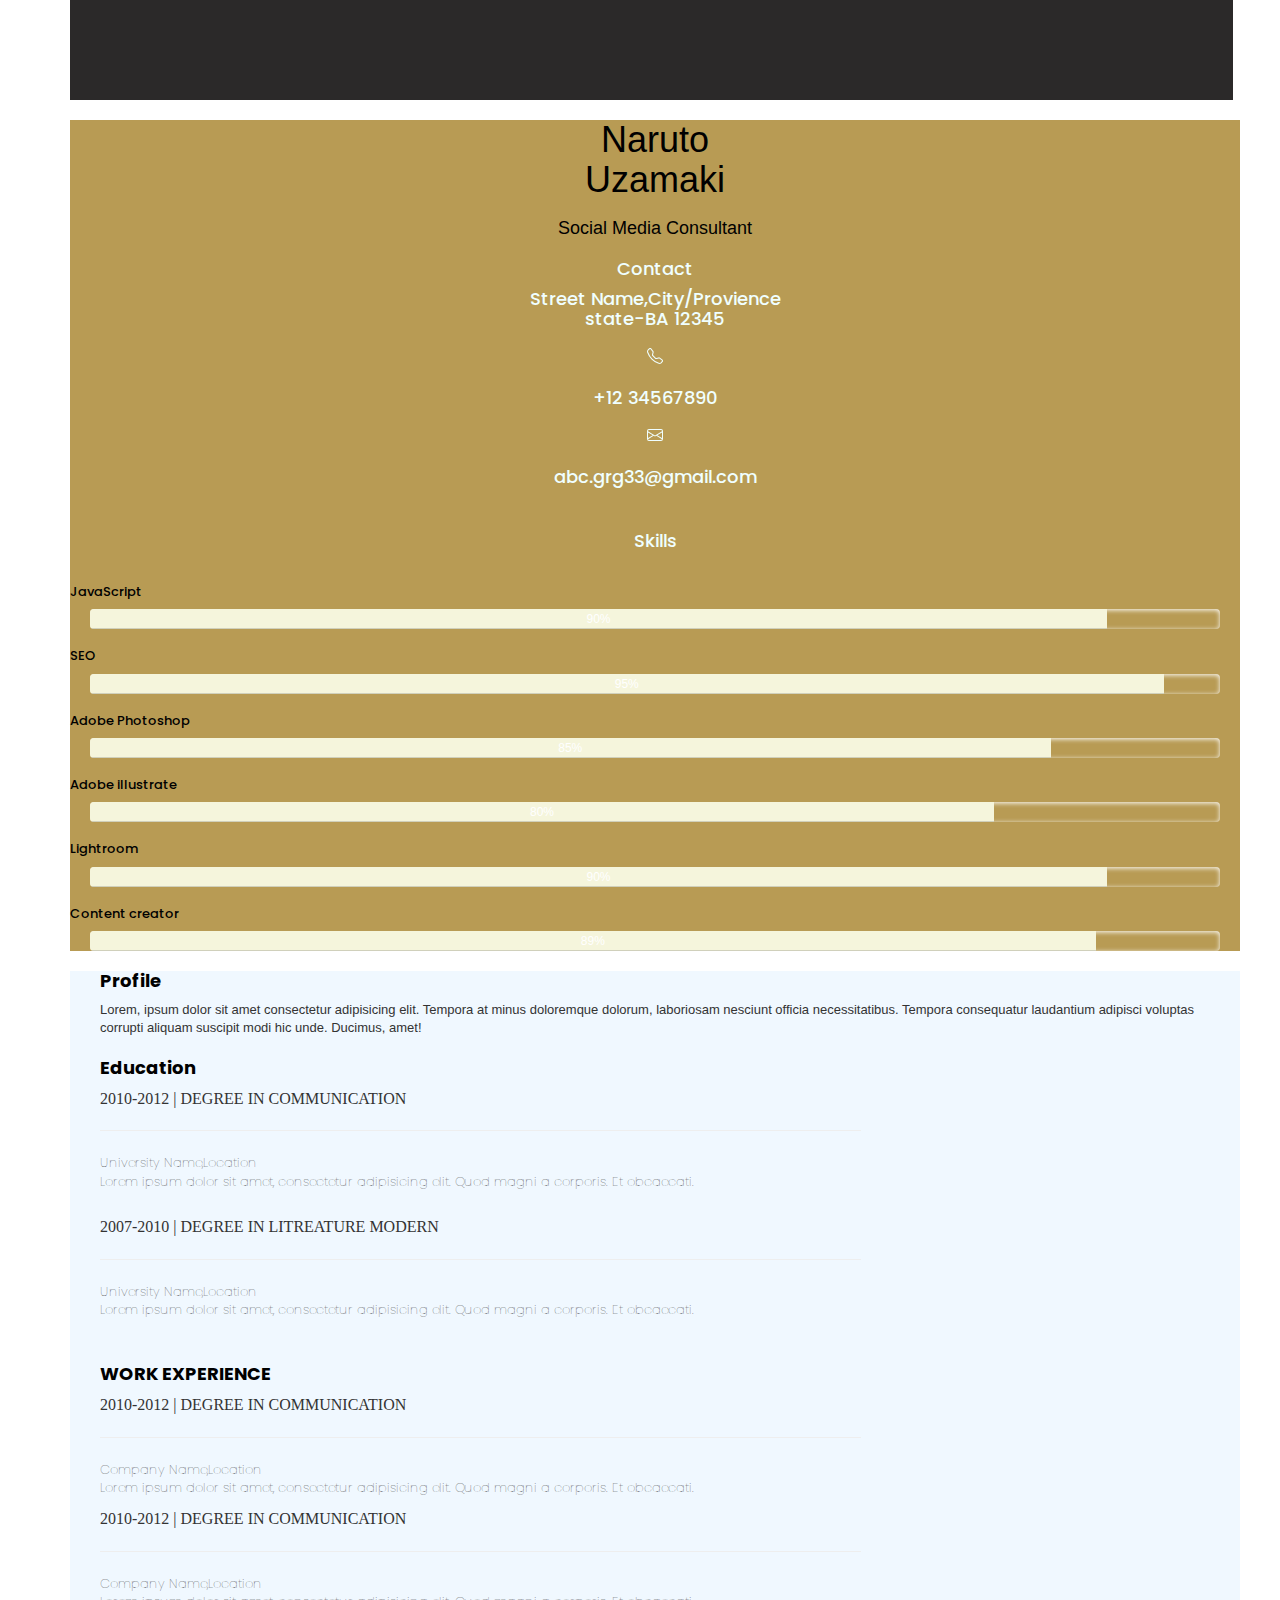
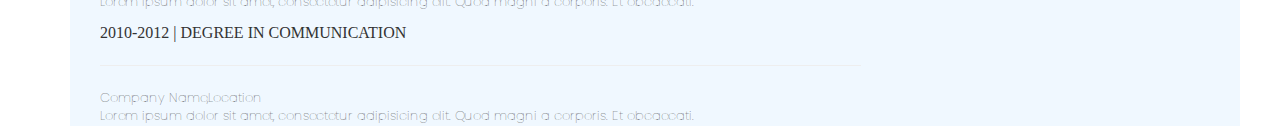
<file: resume_2/index.html>
<!DOCTYPE html>
<html lang="en">

<head>
    <meta charset="UTF-8">
    <meta http-equiv="X-UA-Compatible" content="IE=edge">
    <meta name="viewport" content="width=device-width, initial-scale=1.0">
    <!-- CSS only -->
    <link href="https://cdn.jsdelivr.net/npm/bootstrap@5.1.3/dist/css/bootstrap.min.css" rel="stylesheet"
        integrity="sha384-1BmE4kWBq78iYhFldvKuhfTAU6auU8tT94WrHftjDbrCEXSU1oBoqyl2QvZ6jIW3" crossorigin="anonymous">
    <link rel="stylesheet" href="https://maxcdn.bootstrapcdn.com/bootstrap/3.3.7/css/bootstrap.min.css">
    <link rel="stylesheet" href="style.css">
    <link rel="preconnect" href="https://fonts.googleapis.com">
    <link rel="preconnect" href="https://fonts.gstatic.com" crossorigin>
    <link href="https://fonts.googleapis.com/css2?family=Poppins:ital,wght@0,300;1,300&display=swap" rel="stylesheet">

    <title>Document</title>
</head>

<body>
    <div class="container">


        <div class="header" style="background-color: rgb(43, 41, 41); height: 100px; width: 102%;">

        </div>
        <div class="container">
            <div class="row">
                <div class="col-4" style="background-color: rgb(184, 155, 84);">

                    <h1 class="heading">Naruto<br>Uzamaki</h1>
                    <h3 class="text-3">Social Media Consultant</h3>
                    <h3 class="text-1">Contact</h3>
                    <h5 class="text-2">Street Name,City/Provience
                        <br>
                        state-BA 12345
                        <br>
                        <br>
                        <svg xmlns="http://www.w3.org/2000/svg" width="16" height="16" fill="currentColor"
                            class="bi bi-telephone" viewBox="0 0 16 16">
                            <path
                                d="M3.654 1.328a.678.678 0 0 0-1.015-.063L1.605 2.3c-.483.484-.661 1.169-.45 1.77a17.568 17.568 0 0 0 4.168 6.608 17.569 17.569 0 0 0 6.608 4.168c.601.211 1.286.033 1.77-.45l1.034-1.034a.678.678 0 0 0-.063-1.015l-2.307-1.794a.678.678 0 0 0-.58-.122l-2.19.547a1.745 1.745 0 0 1-1.657-.459L5.482 8.062a1.745 1.745 0 0 1-.46-1.657l.548-2.19a.678.678 0 0 0-.122-.58L3.654 1.328zM1.884.511a1.745 1.745 0 0 1 2.612.163L6.29 2.98c.329.423.445.974.315 1.494l-.547 2.19a.678.678 0 0 0 .178.643l2.457 2.457a.678.678 0 0 0 .644.178l2.189-.547a1.745 1.745 0 0 1 1.494.315l2.306 1.794c.829.645.905 1.87.163 2.611l-1.034 1.034c-.74.74-1.846 1.065-2.877.702a18.634 18.634 0 0 1-7.01-4.42 18.634 18.634 0 0 1-4.42-7.009c-.362-1.03-.037-2.137.703-2.877L1.885.511z" />
                        </svg>
                        <br>
                        <br>
                        +12 34567890<br>
                        <br>
                        <svg xmlns="http://www.w3.org/2000/svg" width="16" height="16" fill="currentColor"
                            class="bi bi-envelope" viewBox="0 0 16 16">
                            <path
                                d="M0 4a2 2 0 0 1 2-2h12a2 2 0 0 1 2 2v8a2 2 0 0 1-2 2H2a2 2 0 0 1-2-2V4Zm2-1a1 1 0 0 0-1 1v.217l7 4.2 7-4.2V4a1 1 0 0 0-1-1H2Zm13 2.383-4.708 2.825L15 11.105V5.383Zm-.034 6.876-5.64-3.471L8 9.583l-1.326-.795-5.64 3.47A1 1 0 0 0 2 13h12a1 1 0 0 0 .966-.741ZM1 11.105l4.708-2.897L1 5.383v5.722Z" />
                        </svg><br>
                        <br>
                    
                        abc.grg33@gmail.com
                        <br>
                    </h5>
                    <br>
                 
                    <h3 class="text-1">Skills</h3>
                    <br>
                    
                    <h4 class="tex-5">JavaScript</h4> 
                    <div class="progress">
                        <div class="progress-bar" role="progressbar" style="width: 90%; background-color: beige;"
                            aria-valuenow="90" aria-valuemin="0" aria-valuemax="100">90%</div>
                    </div>
                    <h4 class="tex-5">SEO</h4> 
                    <div class="progress">
                        <div class="progress-bar" role="progressbar" style="width: 95%; background-color: beige;"
                            aria-valuenow="95" aria-valuemin="0" aria-valuemax="100">95%</div>
                    </div>
                    <h4 class="tex-5">Adobe Photoshop</h4> 
                    <div class="progress">
                        <div class="progress-bar" role="progressbar" style="width: 85%; background-color: beige;"
                            aria-valuenow="85" aria-valuemin="0" aria-valuemax="100">85%</div>
                    </div>
                    <h4 class="tex-5">Adobe illustrate</h4> 
                    <div class="progress">
                        <div class="progress-bar" role="progressbar" style="width: 80%; background-color: beige;"
                            aria-valuenow="80" aria-valuemin="0" aria-valuemax="100">80%</div>
                    </div>
                    <h4 class="tex-5">Lightroom</h4> 
                    <div class="progress">
                        <div class="progress-bar" role="progressbar" style="width: 90%; background-color: beige;"
                            aria-valuenow="90" aria-valuemin="0" aria-valuemax="100">90%</div>
                    </div>
                    <h4 class="tex-5">Content creator</h4> 
                    <div class="progress">
                        <div class="progress-bar" role="progressbar" style="width: 89%; background-color: beige;"
                            aria-valuenow="89" aria-valuemin="0" aria-valuemax="100">89%</div>
                    </div>
                    </p>
                    
                </div>
                <div class="col-8" style="background-color: aliceblue;">
                    <h3 class="heading-1">Profile</h3>
                    <p class="text-4"> Lorem, ipsum dolor sit amet consectetur adipisicing elit. Tempora at minus
                        doloremque dolorum,
                        laboriosam nesciunt officia necessitatibus. Tempora consequatur laudantium adipisci voluptas
                        corrupti aliquam suscipit modi hic unde. Ducimus, amet!</p>
                    <h3 class="heading-1">Education</h3>
                    <p class="text-6"> 2010-2012 | DEGREE IN COMMUNICATION
                        <hr style="height: 3px; margin-left: 30px; margin-right: 30px;width: 65%; color: black;">
                    </p>
                    <p class="text-5">
                        University Name,Location<br>Lorem ipsum dolor sit amet, consectetur adipisicing elit. Quod
                        magni a corporis. Et obcaecati.
                    </p>
                    <br>
                    <p class="text-6"> 2007-2010 | DEGREE IN LITREATURE MODERN
                        <hr style="height: 3px; margin-left: 30px; margin-right: 30px;width: 65%; color: black;">
                    </p>
                    <p class="text-5">
                        University Name,Location<br>Lorem ipsum dolor sit amet, consectetur adipisicing elit. Quod
                        magni a corporis. Et obcaecati.
                    </p>
                    <br>
                    <h3 class="heading-1">WORK EXPERIENCE</h3>
                    <p class="text-6"> 2010-2012 | DEGREE IN COMMUNICATION
                        <hr style="height: 3px; margin-left: 30px; margin-right: 30px;width: 65%; color: black;">
                    </p>
                    <p class="text-5">
                        Company Name,Location<br>Lorem ipsum dolor sit amet, consectetur adipisicing elit. Quod
                        magni a corporis. Et obcaecati.
                    </p>
                    <p class="text-6"> 2010-2012 | DEGREE IN COMMUNICATION
                        <hr style="height: 3px; margin-left: 30px; margin-right: 30px;width: 65%; color: black;">
                    </p>
                    <p class="text-5">
                        Company Name,Location<br>Lorem ipsum dolor sit amet, consectetur adipisicing elit. Quod
                        magni a corporis. Et obcaecati.
                    </p>
                    <p class="text-6"> 2010-2012 | DEGREE IN COMMUNICATION
                        <hr style="height: 3px; margin-left: 30px; margin-right: 30px;width: 65%; color: black;">
                    </p>
                    <p class="text-5">
                        Company Name,Location<br>Lorem ipsum dolor sit amet, consectetur adipisicing elit. Quod
                        magni a corporis. Et obcaecati.
                    </p>
                </div>

            </div>
        </div>

    </div>
</body>

</html>
</file>
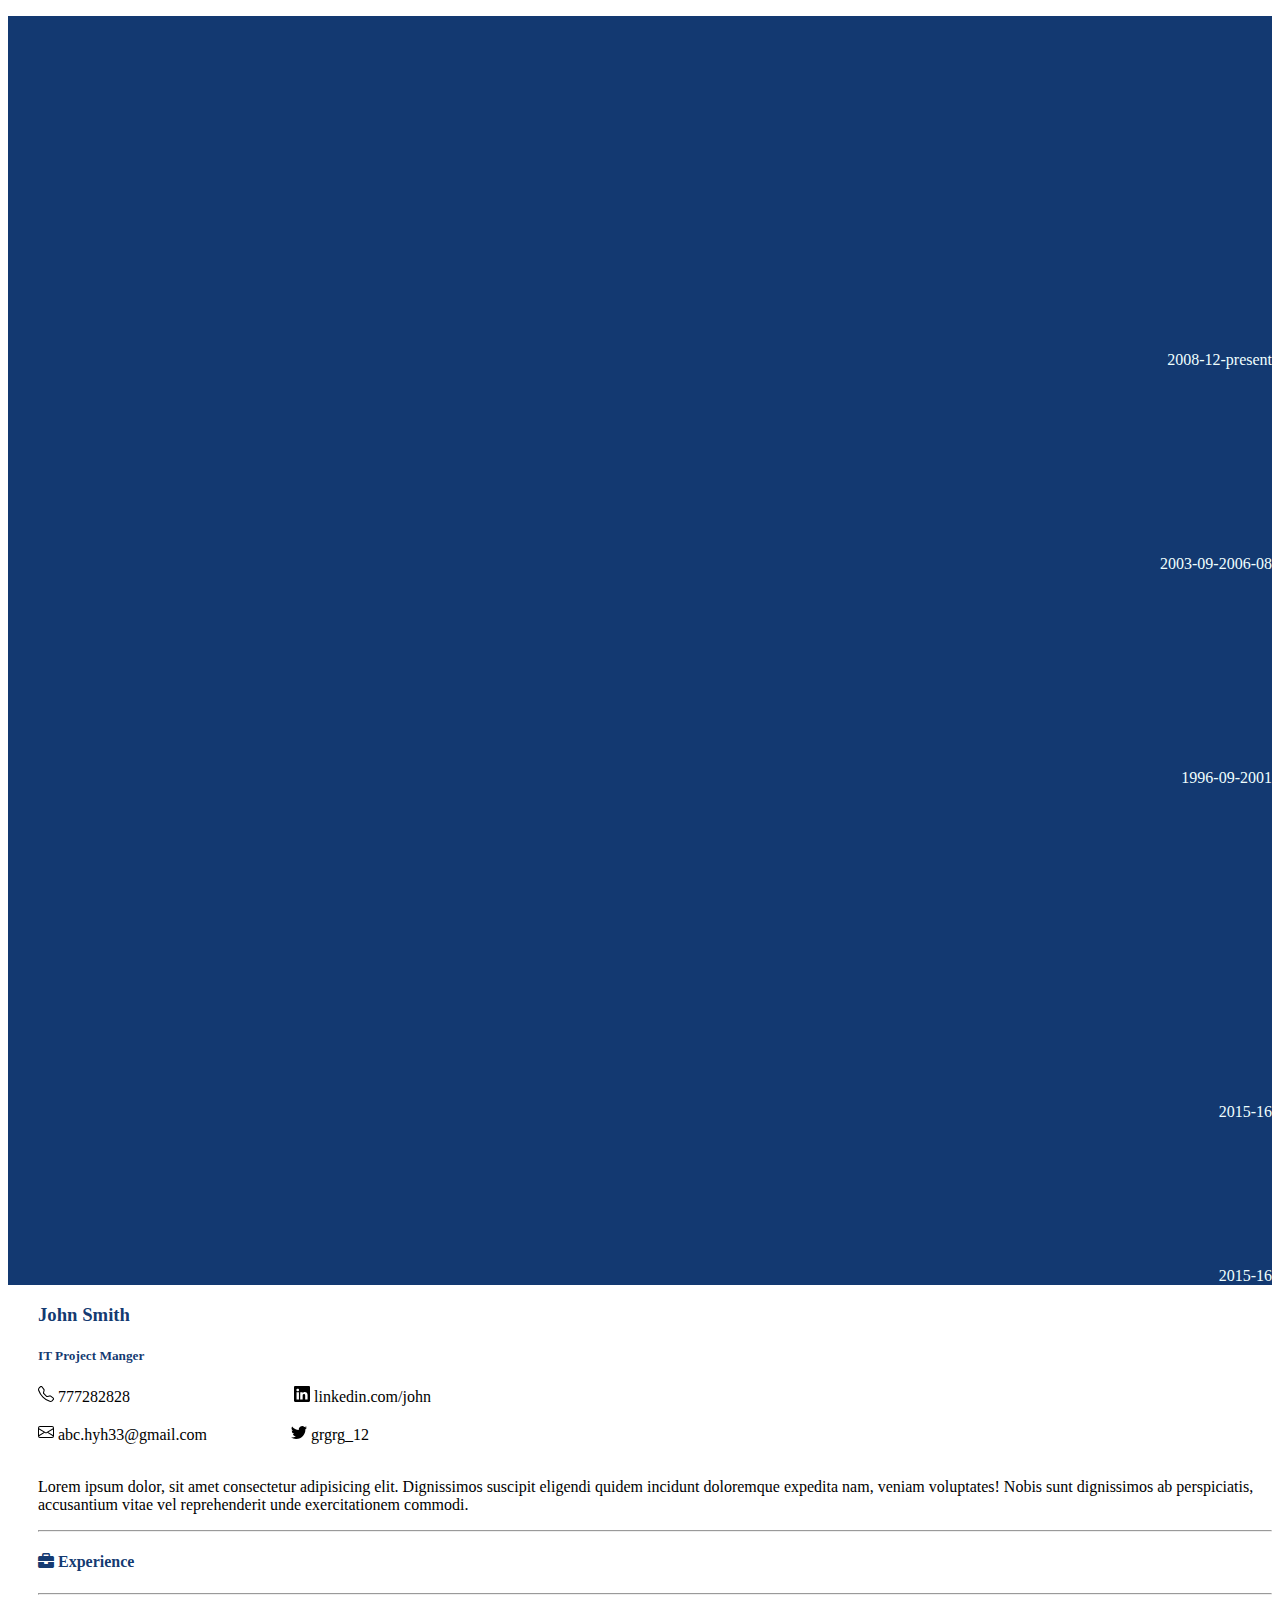
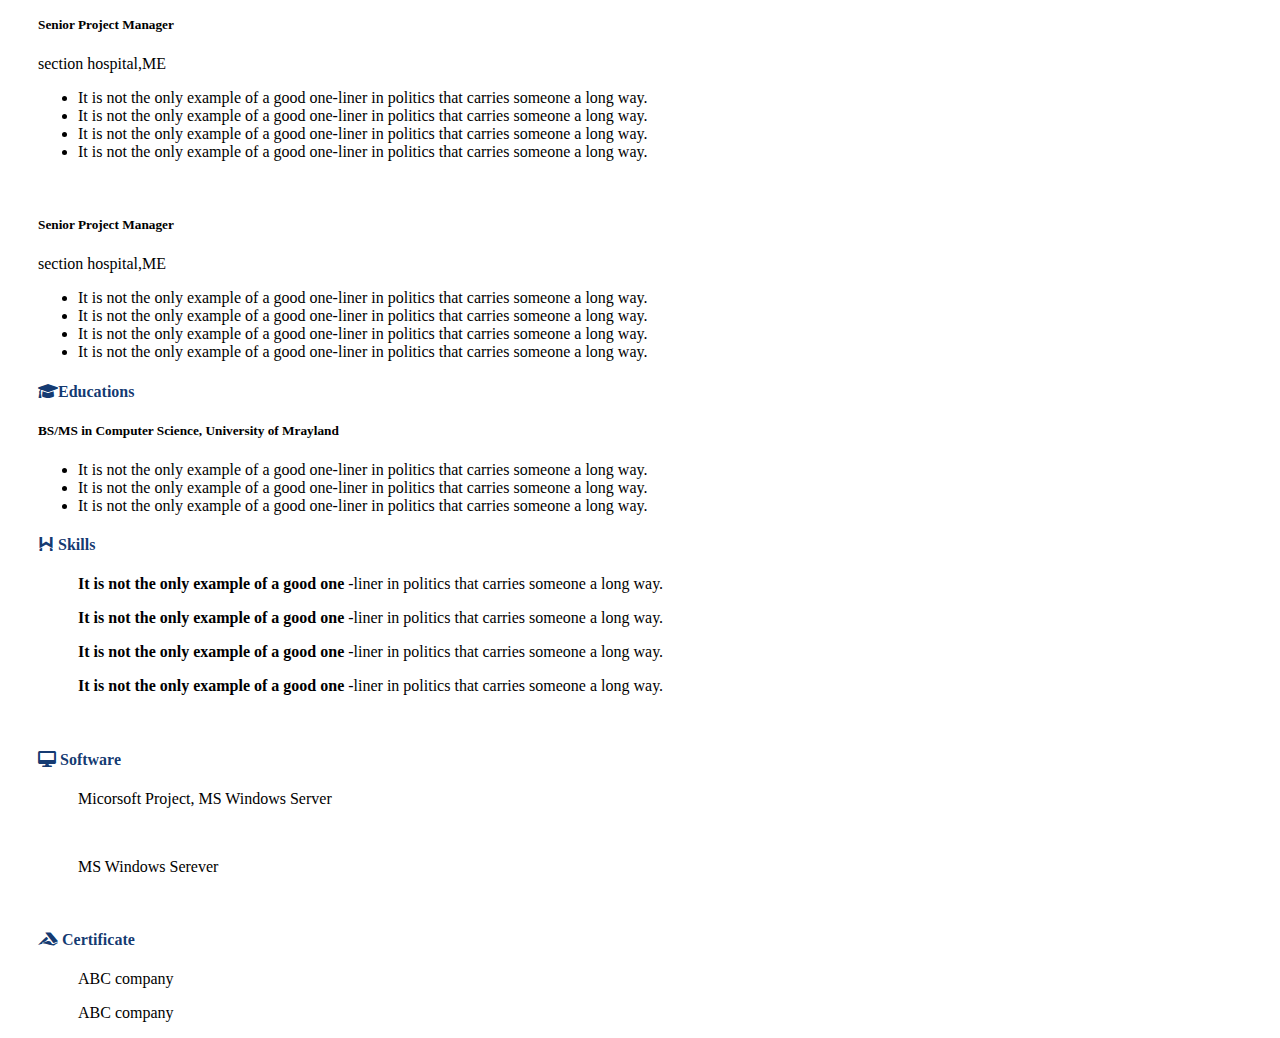
<file: resume_3/index.html>
<!DOCTYPE html>
<html lang="en">

<head>
    <meta charset="UTF-8">
    <meta http-equiv="X-UA-Compatible" content="IE=edge">
    <meta name="viewport" content="width=device-width, initial-scale=1.0">
    <!-- CSS only -->
    <link href="https://cdn.jsdelivr.net/npm/bootstrap@5.1.3/dist/css/bootstrap.min.css" rel="stylesheet"
        integrity="sha384-1BmE4kWBq78iYhFldvKuhfTAU6auU8tT94WrHftjDbrCEXSU1oBoqyl2QvZ6jIW3" crossorigin="anonymous">
    <link rel="stylesheet" href="style1.css">
    <link rel="stylesheet" href="css/all.min.css">
    <title>Resume</title>
</head>


<div class="container">
    <div class="row">
        <div class="col-3" style="background-color: rgba(14, 53, 110, 0.979);">
            <p class="texty">2008-12-present</p>
            <p class="texty-3"> 2003-09-2006-08</p>
            <P class="texty-4"> 1996-09-2001</P>
            <P class="texty-1"> 2015-16</P>
            <P class="texty-2"> 2015-16</P>
        </div>
        <div class="col-9" style="background-color: rgb(255, 255, 255);">
            <h3 class="heading-1">John Smith</h3>
            <h5 class="heading-1">IT Project Manger</h5>
         
            <span class="pop"></span><svg xmlns="http://www.w3.org/2000/svg" width="16" height="16" fill="currentColor"
                    class="bi bi-telephone" viewBox="0 0 16 16">
                    <path
                        d="M3.654 1.328a.678.678 0 0 0-1.015-.063L1.605 2.3c-.483.484-.661 1.169-.45 1.77a17.568 17.568 0 0 0 4.168 6.608 17.569 17.569 0 0 0 6.608 4.168c.601.211 1.286.033 1.77-.45l1.034-1.034a.678.678 0 0 0-.063-1.015l-2.307-1.794a.678.678 0 0 0-.58-.122l-2.19.547a1.745 1.745 0 0 1-1.657-.459L5.482 8.062a1.745 1.745 0 0 1-.46-1.657l.548-2.19a.678.678 0 0 0-.122-.58L3.654 1.328zM1.884.511a1.745 1.745 0 0 1 2.612.163L6.29 2.98c.329.423.445.974.315 1.494l-.547 2.19a.678.678 0 0 0 .178.643l2.457 2.457a.678.678 0 0 0 .644.178l2.189-.547a1.745 1.745 0 0 1 1.494.315l2.306 1.794c.829.645.905 1.87.163 2.611l-1.034 1.034c-.74.74-1.846 1.065-2.877.702a18.634 18.634 0 0 1-7.01-4.42 18.634 18.634 0 0 1-4.42-7.009c-.362-1.03-.037-2.137.703-2.877L1.885.511z" />

                </svg> </span> 777282828
            

            <span class="pop1"><svg xmlns="http://www.w3.org/2000/svg" width="16" height="16" fill="currentColor"
                    class="bi bi-linkedin" viewBox="0 0 16 16">
                    <path
                        d="M0 1.146C0 .513.526 0 1.175 0h13.65C15.474 0 16 .513 16 1.146v13.708c0 .633-.526 1.146-1.175 1.146H1.175C.526 16 0 15.487 0 14.854V1.146zm4.943 12.248V6.169H2.542v7.225h2.401zm-1.2-8.212c.837 0 1.358-.554 1.358-1.248-.015-.709-.52-1.248-1.342-1.248-.822 0-1.359.54-1.359 1.248 0 .694.521 1.248 1.327 1.248h.016zm4.908 8.212V9.359c0-.216.016-.432.08-.586.173-.431.568-.878 1.232-.878.869 0 1.216.662 1.216 1.634v3.865h2.401V9.25c0-2.22-1.184-3.252-2.764-3.252-1.274 0-1.845.7-2.165 1.193v.025h-.016a5.54 5.54 0 0 1 .016-.025V6.169h-2.4c.03.678 0 7.225 0 7.225h2.4z" />
                </svg></span> linkedin.com/john
            <br>
            <br>
            <span class="pop2">
                <svg xmlns="http://www.w3.org/2000/svg" width="16" height="16" fill="currentColor"
                    class="bi bi-envelope" viewBox="0 0 16 16">
                    <path
                        d="M0 4a2 2 0 0 1 2-2h12a2 2 0 0 1 2 2v8a2 2 0 0 1-2 2H2a2 2 0 0 1-2-2V4Zm2-1a1 1 0 0 0-1 1v.217l7 4.2 7-4.2V4a1 1 0 0 0-1-1H2Zm13 2.383-4.708 2.825L15 11.105V5.383Zm-.034 6.876-5.64-3.471L8 9.583l-1.326-.795-5.64 3.47A1 1 0 0 0 2 13h12a1 1 0 0 0 .966-.741ZM1 11.105l4.708-2.897L1 5.383v5.722Z" />
                </svg> abc.hyh33@gmail.com
            </span>
            <span class="pop3">
                <svg xmlns="http://www.w3.org/2000/svg" width="16" height="16" fill="currentColor" class="bi bi-twitter"
                    viewBox="0 0 16 16">
                    <path
                        d="M5.026 15c6.038 0 9.341-5.003 9.341-9.334 0-.14 0-.282-.006-.422A6.685 6.685 0 0 0 16 3.542a6.658 6.658 0 0 1-1.889.518 3.301 3.301 0 0 0 1.447-1.817 6.533 6.533 0 0 1-2.087.793A3.286 3.286 0 0 0 7.875 6.03a9.325 9.325 0 0 1-6.767-3.429 3.289 3.289 0 0 0 1.018 4.382A3.323 3.323 0 0 1 .64 6.575v.045a3.288 3.288 0 0 0 2.632 3.218 3.203 3.203 0 0 1-.865.115 3.23 3.23 0 0 1-.614-.057 3.283 3.283 0 0 0 3.067 2.277A6.588 6.588 0 0 1 .78 13.58a6.32 6.32 0 0 1-.78-.045A9.344 9.344 0 0 0 5.026 15z" />
                </svg> grgrg_12
            </span>
            <br>
            <br>

            <p class="text">
                Lorem ipsum dolor, sit amet consectetur adipisicing elit. Dignissimos suscipit eligendi quidem incidunt
                doloremque expedita nam, veniam voluptates! Nobis sunt dignissimos ab perspiciatis, accusantium vitae
                vel reprehenderit unde exercitationem commodi.
                <hr style="margin-left: 30px;">
            </p>
            <div class="plo">
             <h4 class="lop"><span><i class="fa-solid  fa-briefcase"></i></span> Experience</h4>
            <hr>
            <h5 class="12">Senior Project Manager</h5>
            <P class="12">section hospital,ME</P>
            <ul>
                <li>It is not the only example of a good one-liner in politics that carries someone a long way.</li>
                <li>It is not the only example of a good one-liner in politics that carries someone a long way.</li>
                <li>It is not the only example of a good one-liner in politics that carries someone a long way.</li>
                <li>It is not the only example of a good one-liner in politics that carries someone a long way.</li>
            </ul>
            <br>
            <h5 class="12">Senior Project Manager</h5>
            <P class="12">section hospital,ME</P>
            <ul>
                <li>It is not the only example of a good one-liner in politics that carries someone a long way.</li>
                <li>It is not the only example of a good one-liner in politics that carries someone a long way.</li>
                <li>It is not the only example of a good one-liner in politics that carries someone a long way.</li>
                <li>It is not the only example of a good one-liner in politics that carries someone a long way.</li>
            </ul>
            <h4 class="lop"> <span> <i class="fa-solid fa-graduation-cap"></i></span>Educations</h4>
            <h5 class="12">BS/MS in Computer Science, University of Mrayland</h5>
            <ul>
                <li>It is not the only example of a good one-liner in politics that carries someone a long way.</li>
                <li>It is not the only example of a good one-liner in politics that carries someone a long way.</li>
                <li>It is not the only example of a good one-liner in politics that carries someone a long way.</li>

            </ul>
            <h4 class="lop"><span><i class="fa-brands fa-wirsindhandwerk"></i></span> Skills</h4>
            <ul> <b>It is not the only example of a good one</b> -liner in politics that carries someone a long way.
            </ul>
            <ul><b>It is not the only example of a good one</b> -liner in politics that carries someone a long way.</ul>
            <ul><b>It is not the only example of a good one</b> -liner in politics that carries someone a long way.</ul>
            <ul><b>It is not the only example of a good one</b> -liner in politics that carries someone a long way.</ul>
            <br>
            <h4 class="lop"> <span><i class="fa-solid fa-desktop"></i></span> Software</h4>
            <ul>Micorsoft Project, MS Windows Server </ul>
            <br>
            <ul> MS Windows Serever</ul>
            <br>
            <h4 class="lop"><span><i class="fa-brands fa-accusoft"></i></span> Certificate</h4>
            <ul> ABC company</ul>
            
            <ul> ABC company</ul>
        </div> 
        </div>

    </div>
</div>


<body>

</body>

</html>
</file>
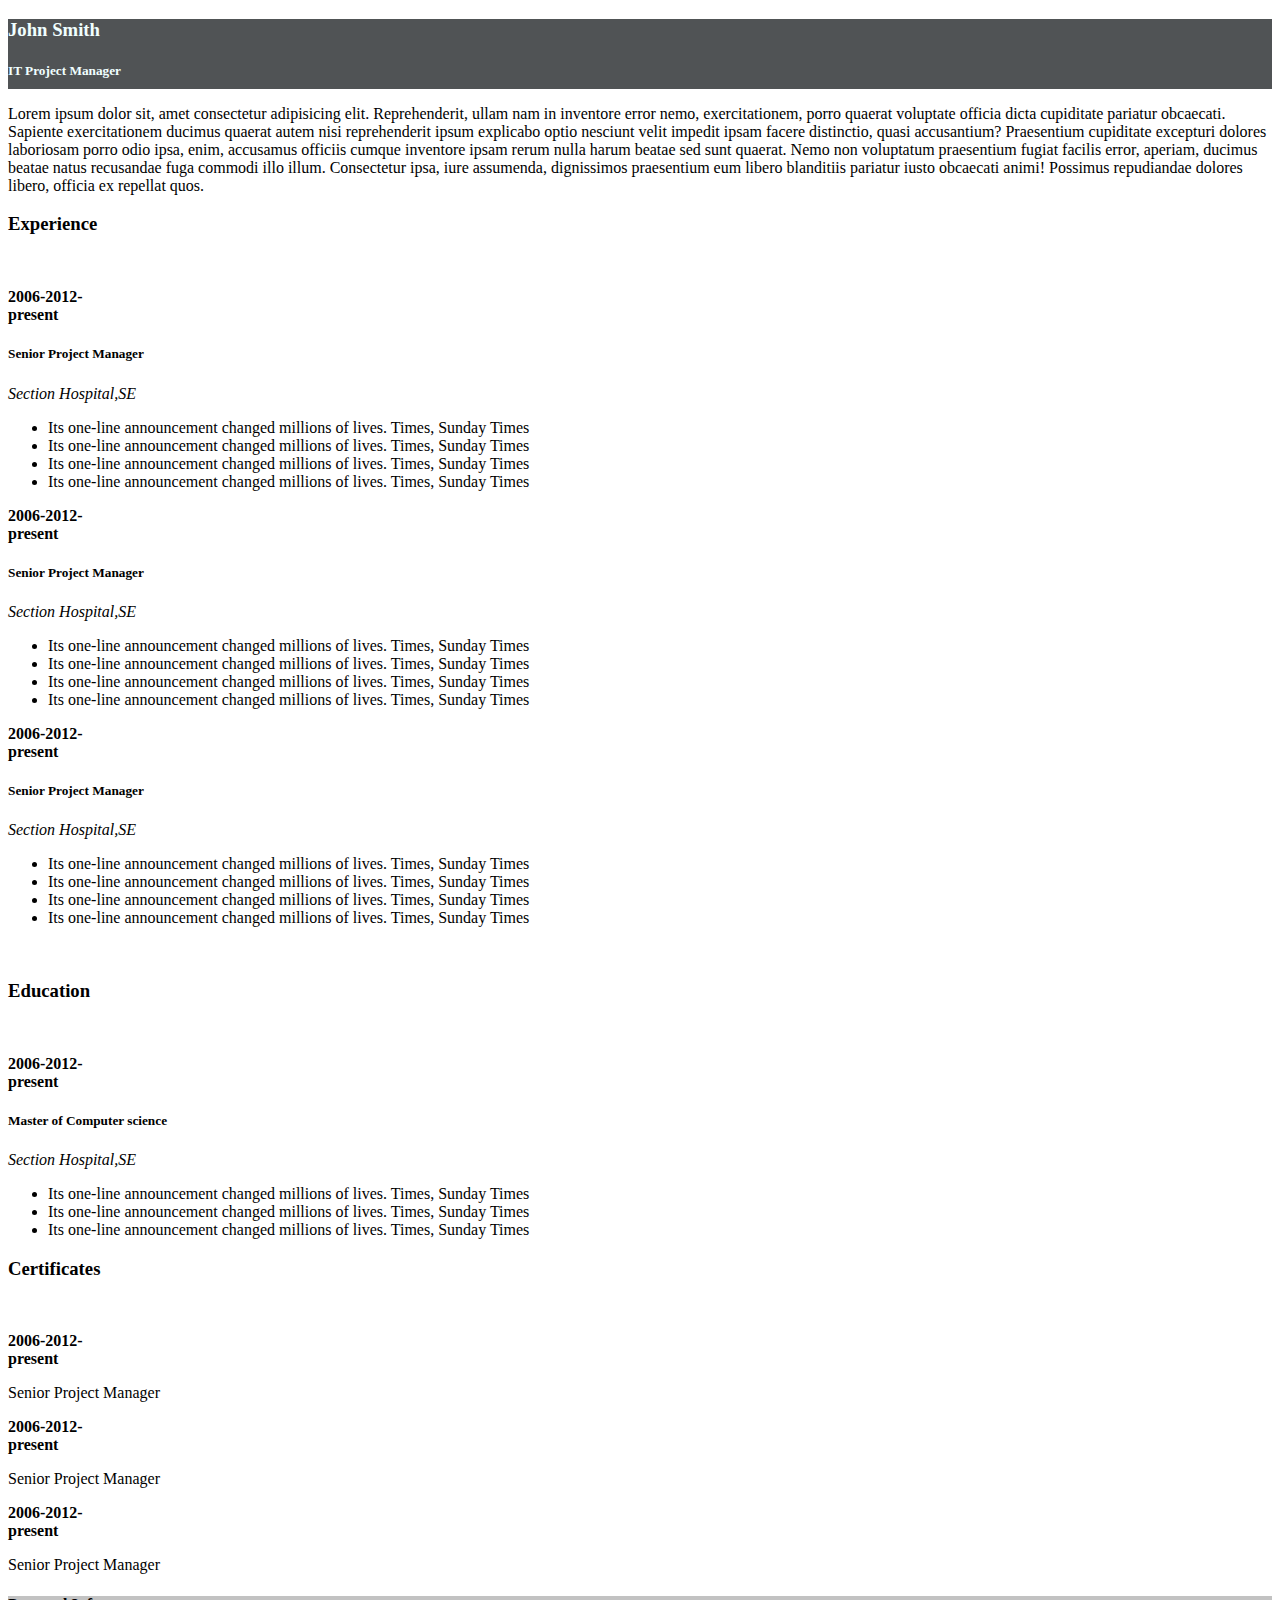
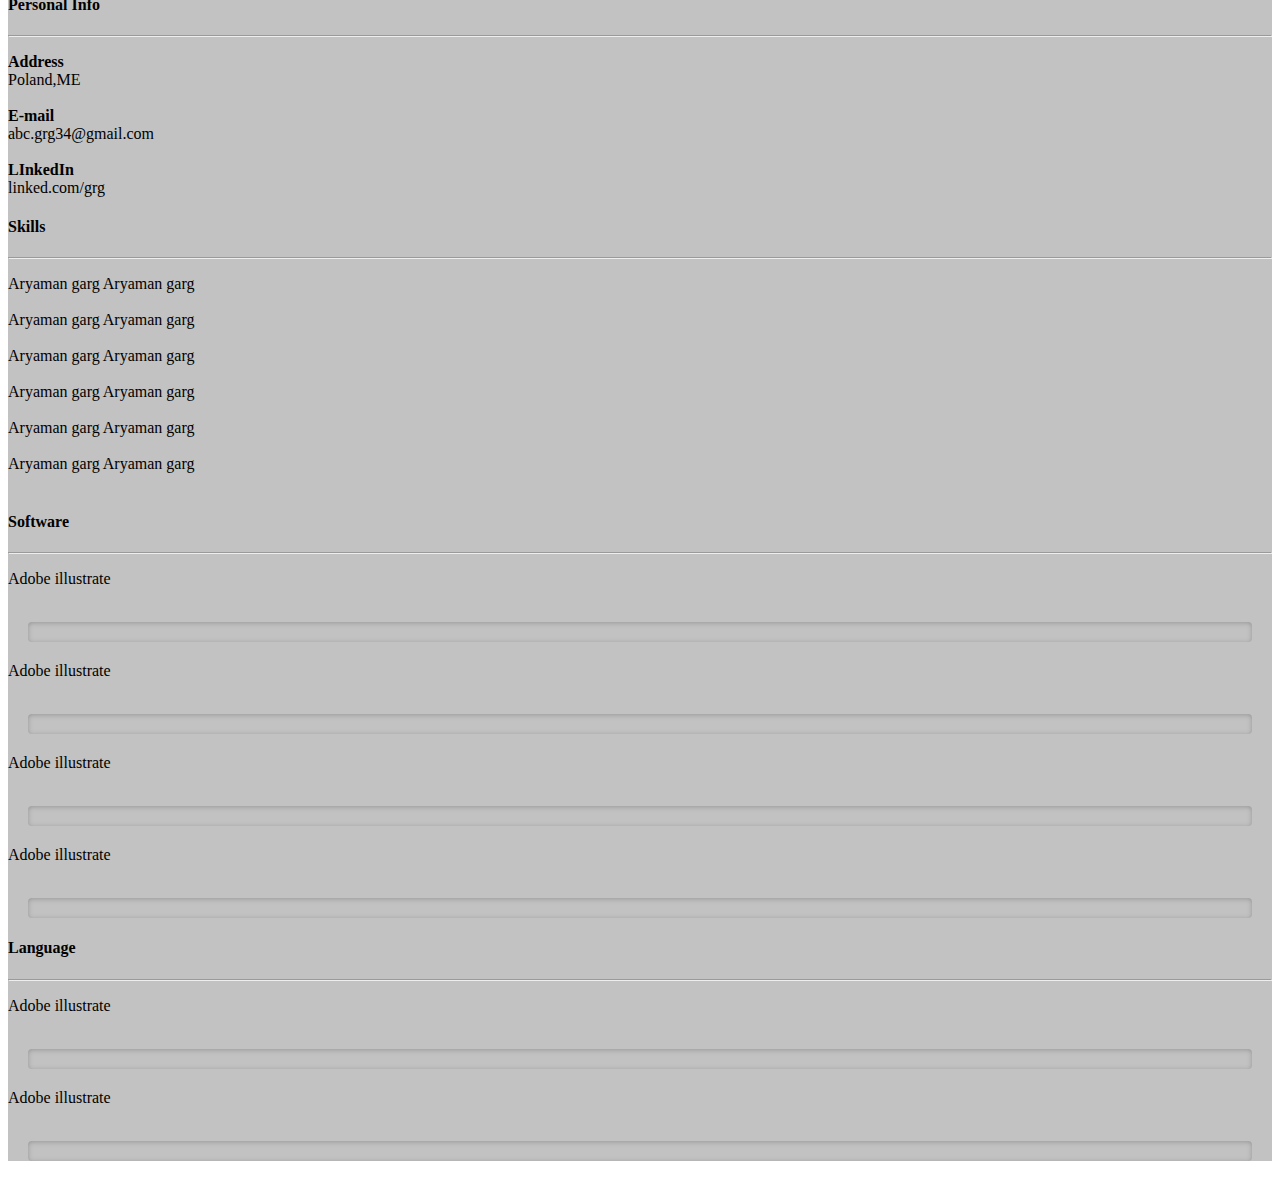
<file: resume_5/index.html>
<!DOCTYPE html>
<html lang="en">

<head>
    <meta charset="UTF-8">
    <meta http-equiv="X-UA-Compatible" content="IE=edge">
    <meta name="viewport" content="width=device-width, initial-scale=1.0">
    <!-- CSS only -->
    <link href="https://cdn.jsdelivr.net/npm/bootstrap@5.1.3/dist/css/bootstrap.min.css" rel="stylesheet"
        integrity="sha384-1BmE4kWBq78iYhFldvKuhfTAU6auU8tT94WrHftjDbrCEXSU1oBoqyl2QvZ6jIW3" crossorigin="anonymous">
    <link rel="stylesheet" href="style.css">
    <title>Resume</title>
</head>

<body>
    <div class="container" style="background-color: rgb(80, 83, 85); height: 70px;">
        <h3 style="color: azure;">John Smith</h3>
        <h5 style="color: azure;">IT Project Manager</h5>
    </div>
   

        <div class="container">
            <div class="row">
                <div class="col-9">
                    <p>
                    <p>Lorem ipsum dolor sit, amet consectetur adipisicing elit. Reprehenderit, ullam nam in inventore
                        error nemo,
                        exercitationem, porro quaerat voluptate officia dicta cupiditate pariatur obcaecati. Sapiente
                        exercitationem
                        ducimus quaerat autem nisi reprehenderit ipsum explicabo optio nesciunt velit impedit ipsam
                        facere
                        distinctio, quasi accusantium? Praesentium cupiditate excepturi dolores laboriosam porro odio
                        ipsa, enim,
                        accusamus officiis cumque inventore ipsam rerum nulla harum beatae sed sunt quaerat. Nemo non
                        voluptatum
                        praesentium fugiat facilis error, aperiam, ducimus beatae natus recusandae fuga commodi illo
                        illum.
                        Consectetur ipsa, iure assumenda, dignissimos praesentium eum libero blanditiis pariatur iusto
                        obcaecati
                        animi! Possimus repudiandae dolores libero, officia ex repellat quos.</p>
                    </p>
                    <h3>Experience</h3><br>
                    <div class="container">
                        <div class="row">
                            <div class="col-4">
                                <p><b>2006-2012-<br>
                                        present</b></p>
                            </div>
                            <div class="col-8">
                                <h5> Senior Project Manager</h5>
                                <p><I>Section Hospital,SE</I></p>
                                <ul>
                                    <li>Its one-line announcement changed millions of lives.
                                        Times, Sunday Times</li>
                                    <li>Its one-line announcement changed millions of lives.
                                        Times, Sunday Times</li>
                                    <li>Its one-line announcement changed millions of lives.
                                        Times, Sunday Times</li>
                                    <li>Its one-line announcement changed millions of lives.
                                        Times, Sunday Times</li>
                                </ul>

                            </div>
                        </div>
                        <div class="row">
                            <div class="col-4">
                                <p><b>2006-2012-<br>
                                        present</b></p>
                            </div>
                            <div class="col-8">
                                <h5> Senior Project Manager</h5>
                                <p><I>Section Hospital,SE</I></p>
                                <ul>
                                    <li>Its one-line announcement changed millions of lives.
                                        Times, Sunday Times</li>
                                    <li>Its one-line announcement changed millions of lives.
                                        Times, Sunday Times</li>
                                    <li>Its one-line announcement changed millions of lives.
                                        Times, Sunday Times</li>
                                    <li>Its one-line announcement changed millions of lives.
                                        Times, Sunday Times</li>
                                </ul>

                            </div>
                        </div>
                        <div class="row">
                            <div class="col-4">
                                <p><b>2006-2012-<br>
                                        present</b></p>
                            </div>
                            <div class="col-8">
                                <h5> Senior Project Manager</h5>
                                <p><I>Section Hospital,SE</I></p>
                                <ul>
                                    <li>Its one-line announcement changed millions of lives.
                                        Times, Sunday Times</li>
                                    <li>Its one-line announcement changed millions of lives.
                                        Times, Sunday Times</li>
                                    <li>Its one-line announcement changed millions of lives.
                                        Times, Sunday Times</li>
                                    <li>Its one-line announcement changed millions of lives.
                                        Times, Sunday Times</li>
                                </ul>

                            </div>
                        </div>
                    </div>
                    <br>
                    <h3>Education</h3>
                    <br>
                    <div class="container">
                        <div class="row">
                            <div class="col-4">
                                <p><b>2006-2012-<br>
                                        present</b></p>
                            </div>
                            <div class="col-8">
                                <h5> Master of Computer science </h5>
                                <p><I>Section Hospital,SE</I></p>
                                <ul>
                                    <li>Its one-line announcement changed millions of lives.
                                        Times, Sunday Times</li>
                                    <li>Its one-line announcement changed millions of lives.
                                        Times, Sunday Times</li>
                                    <li>Its one-line announcement changed millions of lives.
                                        Times, Sunday Times</li>

                                </ul>

                            </div>
                        </div>
                    </div>
                    <h3> Certificates</h3>
                    <br>
                    <div class="container">
                        <div class="row">
                            <div class="col-4">
                                <p><b>2006-2012-<br>
                                        present</b></p>
                            </div>
                            <div class="col-8">
                                <p> Senior Project Manager</p>


                            </div>
                        </div>
                        <div class="row">
                            <div class="col-4">
                                <p><b>2006-2012-<br>
                                        present</b></p>
                            </div>
                            <div class="col-8">
                                <p> Senior Project Manager</p>


                            </div>
                        </div>
                        <div class="row">
                            <div class="col-4">
                                <p><b>2006-2012-<br>
                                        present</b></p>
                            </div>
                            <div class="col-8">
                                <hp> Senior Project Manager</hp>


                            </div>
                        </div>
                    </div>
                </div>
                <div class="col-3">
                    <h4><i class="fa-solid fa-user"></i> Personal Info</h4>
                    <hr>
                    <p> <b>Address</b> <br>
                        Poland,ME <br><br>
                        <b>E-mail</b><br> abc.grg34@gmail.com <br><br> <b> LInkedIn</b><br>linked.com/grg
                    </p>
                    <h4> <i class="fa-brands fa-sellsy"></i> Skills</h4>
                    <hr>
                    <p> Aryaman garg Aryaman garg<br><br>
                        Aryaman garg Aryaman garg<br><br>
                        Aryaman garg Aryaman garg<br><br>
                        Aryaman garg Aryaman garg<br><br>
                        Aryaman garg Aryaman garg<br><br>
                        Aryaman garg Aryaman garg<br><br>
                    </P>
                    <h4> <i class="fa-brands fa-sellsy"></i> Software</h4>
                    <hr>
                    <p class="tex-5">Adobe illustrate</p><br>
                    <div class="progress">
                        <div class="progress-bar" role="progressbar" style="width: 80%; background-color: rgb(122, 121, 121);"
                            aria-valuenow="80" aria-valuemin="0" aria-valuemax="100"></div>

                    </div>
                    <p class="tex-5">Adobe illustrate</p><br>
                    <div class="progress">
                        <div class="progress-bar" role="progressbar" style="width: 80%; background-color:rgb(236, 203, 16)"
                            aria-valuenow="80" aria-valuemin="0" aria-valuemax="100"></div>

                    </div>
                    <p class="tex-5">Adobe illustrate</p>
                    <br>
                    <div class="progress">
                        <div class="progress-bar" role="progressbar" style="width: 80%; background-color:rgb(236, 203, 16)"
                            aria-valuenow="80" aria-valuemin="0" aria-valuemax="100"></div>

                    </div>
                    <p class="tex-5">Adobe illustrate</p>
                    <br>
                    <div class="progress">
                        <div class="progress-bar" role="progressbar" style="width: 80%; background-color: rgb(236, 203, 16)"
                            aria-valuenow="80" aria-valuemin="0" aria-valuemax="100"></div>

                    </div>
                    <h4> <i class="fa-solid fa-language"></i> Language</h4>
                    <hr>
                    <p class="tex-5">Adobe illustrate</p>
                    <br>
                    <div class="progress">
                        <div class="progress-bar" role="progressbar" style="width: 80%; background-color:rgb(236, 203, 16)"
                            aria-valuenow="80" aria-valuemin="0" aria-valuemax="100"></div>

                    </div>
                    <p class="tex-5">Adobe illustrate</p>
                    <br>
                    <div class="progress">
                        <div class="progress-bar" role="progressbar" style="width: 80%; background-color:rgb(236, 203, 16)"
                            aria-valuenow="80" aria-valuemin="0" aria-valuemax="100"></div>

                    </div>
                </div>
            </div>
        </div>
</body>

</html>
</file>
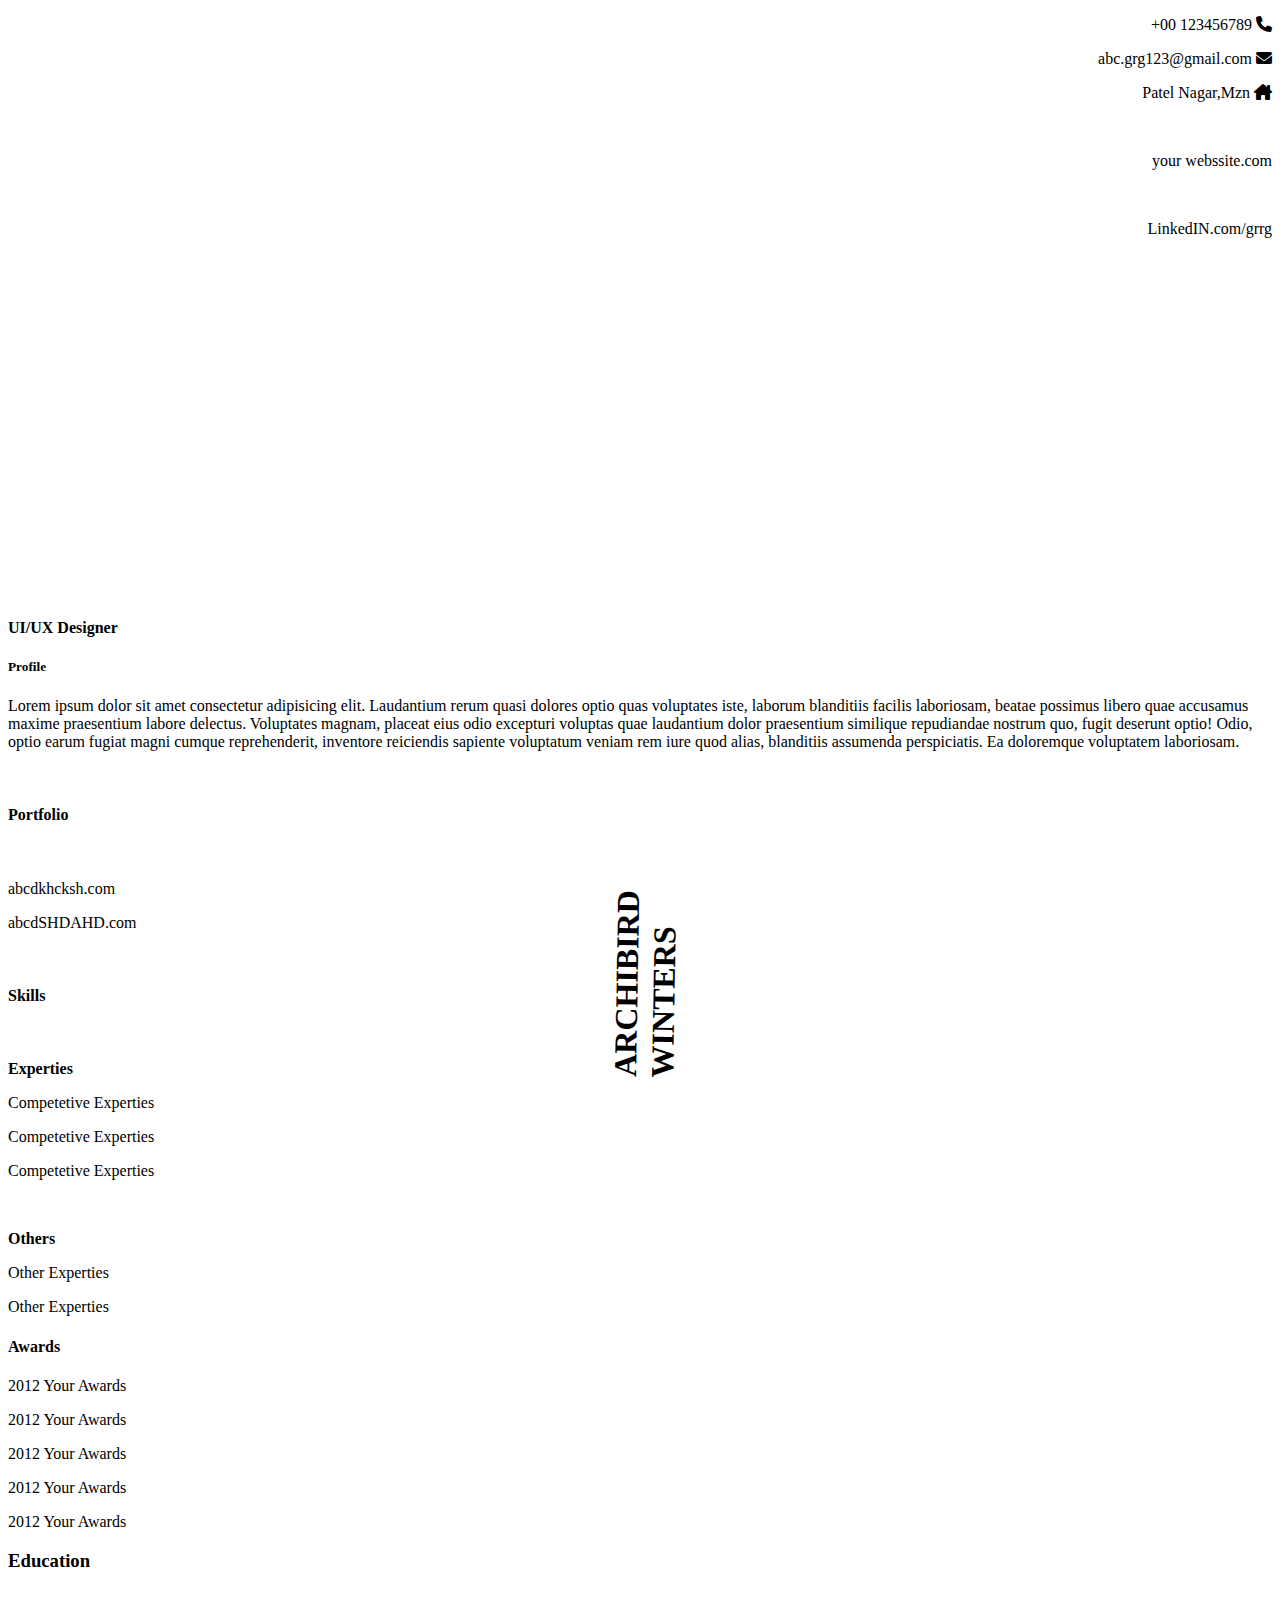
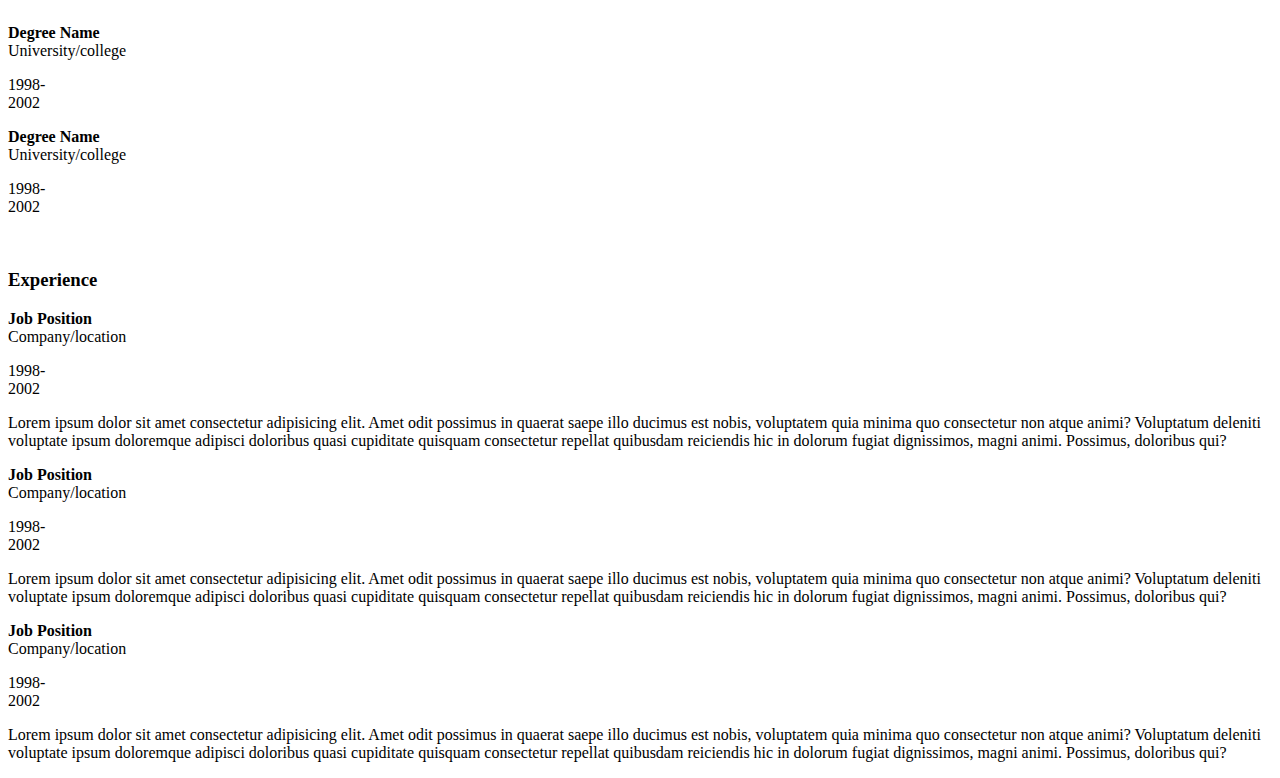
<file: resume_6/index.html>
<!DOCTYPE html>
<html lang="en">

<head>
    <meta charset="UTF-8">
    <meta http-equiv="X-UA-Compatible" content="IE=edge">
    <meta name="viewport" content="width=device-width, initial-scale=1.0"><!-- CSS only -->
    <link href="https://cdn.jsdelivr.net/npm/bootstrap@5.1.3/dist/css/bootstrap.min.css" rel="stylesheet"
        integrity="sha384-1BmE4kWBq78iYhFldvKuhfTAU6auU8tT94WrHftjDbrCEXSU1oBoqyl2QvZ6jIW3" crossorigin="anonymous">
    <link rel="stylesheet" href="style.css">
    <link rel="stylesheet" href="css/all.min.css">
    <title>Resume</title>
</head>

<body>
    <div class="container">
        <div class="row">
            <div class="col-8">
                <p class="text"> +00 123456789 <i class="fa-solid fa-phone"></i></p>
                <P class="text">abc.grg123@gmail.com <i class="fa-solid fa-envelope"></i></P>
                <P class="text"> Patel Nagar,Mzn <i class="fa-solid fa-house-chimney"></i></P><br>
                <P class="text"> your webssite.com</P><br>
                <P class="text"> LinkedIN.com/grrg</P><br>
            </div>
            <div class="col-1 content">
            </div>
            <div class="col-3">
                <h1 class="text-1">ARCHIBIRD<br>WINTERS</h1>
                <h4> UI/UX Designer</h4>
            </div>
            <div class="container">
                <div class="row">
                    <div class="col-8">
                        <h5>Profile</h5>
                        <P> Lorem ipsum dolor sit amet consectetur adipisicing elit. Laudantium rerum quasi dolores
                            optio quas
                            voluptates iste, laborum blanditiis facilis laboriosam, beatae possimus libero quae
                            accusamus maxime
                            praesentium labore delectus. Voluptates magnam, placeat eius odio excepturi voluptas quae
                            laudantium
                            dolor praesentium similique repudiandae nostrum quo, fugit deserunt optio! Odio, optio earum
                            fugiat
                            magni cumque reprehenderit, inventore reiciendis sapiente voluptatum veniam rem iure quod
                            alias,
                            blanditiis assumenda perspiciatis. Ea doloremque voluptatem laboriosam.</P>
                    </div>
                </div>
            </div>
        </div>
    </div>
    <br>
    <div class="container">
        <div class="row">
            <div class="col-3">
                <h4>Portfolio</h4><br>
                <p>abcdkhcksh.com</p>
                <p>abcdSHDAHD.com</p><br>
                <h4> Skills</h4><br>
                <p><b>Experties</b></p>
                <P> Competetive Experties</P>
                <P> Competetive Experties</P>
                <P> Competetive Experties</P><br>
                <p><b>Others</b></p>
                <p>Other Experties</p>
                <p>Other Experties</p>
                <h4> Awards </h4>
                <p> 2012 Your Awards</p>
                <p> 2012 Your Awards</p>
                <p> 2012 Your Awards</p>
                <p> 2012 Your Awards</p>
                <p> 2012 Your Awards</p>
            </div>
            <div class="col-1 content">
            </div>
            <div class="col-8">
                <h3>Education</h3><br>

                <div class="row">

                    <div class="col-10">
                        <p><b>Degree Name </b><br> University/college</p>
                    </div>
                    <div class="col-2">
                        <p>1998-<br>2002</p>
                    </div>
                </div>
                <div class="row">

                    <div class="col-10">
                        <p><b>Degree Name </b><br> University/college</p>
                    </div>
                    <div class="col-2">
                        <p>1998-<br>2002</p>
                    </div>
                </div><br>

                <h3>Experience</h3>

                <div class="row">

                    <div class="col-10">
                        <p><b>Job Position</b><br> Company/location</p>
                    </div>
                    <div class="col-2">
                        <p>1998-<br>2002</p>
                    </div>
                    <div class="col-10">
                    <p>Lorem ipsum dolor sit amet consectetur adipisicing elit. Amet odit possimus in quaerat saepe illo
                        ducimus est nobis, voluptatem quia minima quo consectetur non atque animi? Voluptatum deleniti
                        voluptate ipsum doloremque adipisci doloribus quasi cupiditate quisquam consectetur repellat
                        quibusdam reiciendis hic in dolorum fugiat dignissimos, magni animi. Possimus, doloribus qui?
                    </p></div>

                </div>
                <div class="row">

                    <div class="col-10">
                        <p><b>Job Position</b><br> Company/location</p>
                    </div>
                    <div class="col-2">
                        <p>1998-<br>2002</p>
                    </div>
                    <div class="col-10">
                    <p>Lorem ipsum dolor sit amet consectetur adipisicing elit. Amet odit possimus in quaerat saepe illo
                        ducimus est nobis, voluptatem quia minima quo consectetur non atque animi? Voluptatum deleniti
                        voluptate ipsum doloremque adipisci doloribus quasi cupiditate quisquam consectetur repellat
                        quibusdam reiciendis hic in dolorum fugiat dignissimos, magni animi. Possimus, doloribus qui?
                    </p></div>

                </div>
                <div class="row">

                    <div class="col-10">
                        <p><b>Job Position</b><br> Company/location</p>
                    </div>
                    <div class="col-2">
                        <p>1998-<br>2002</p>
                    </div>
                    <div class="col-10">
                    <p>Lorem ipsum dolor sit amet consectetur adipisicing elit. Amet odit possimus in quaerat saepe illo
                        ducimus est nobis, voluptatem quia minima quo consectetur non atque animi? Voluptatum deleniti
                        voluptate ipsum doloremque adipisci doloribus quasi cupiditate quisquam consectetur repellat
                        quibusdam reiciendis hic in dolorum fugiat dignissimos, magni animi. Possimus, doloribus qui?
                    </p></div>

                </div>
            </div>
</body>

</html>
</file>
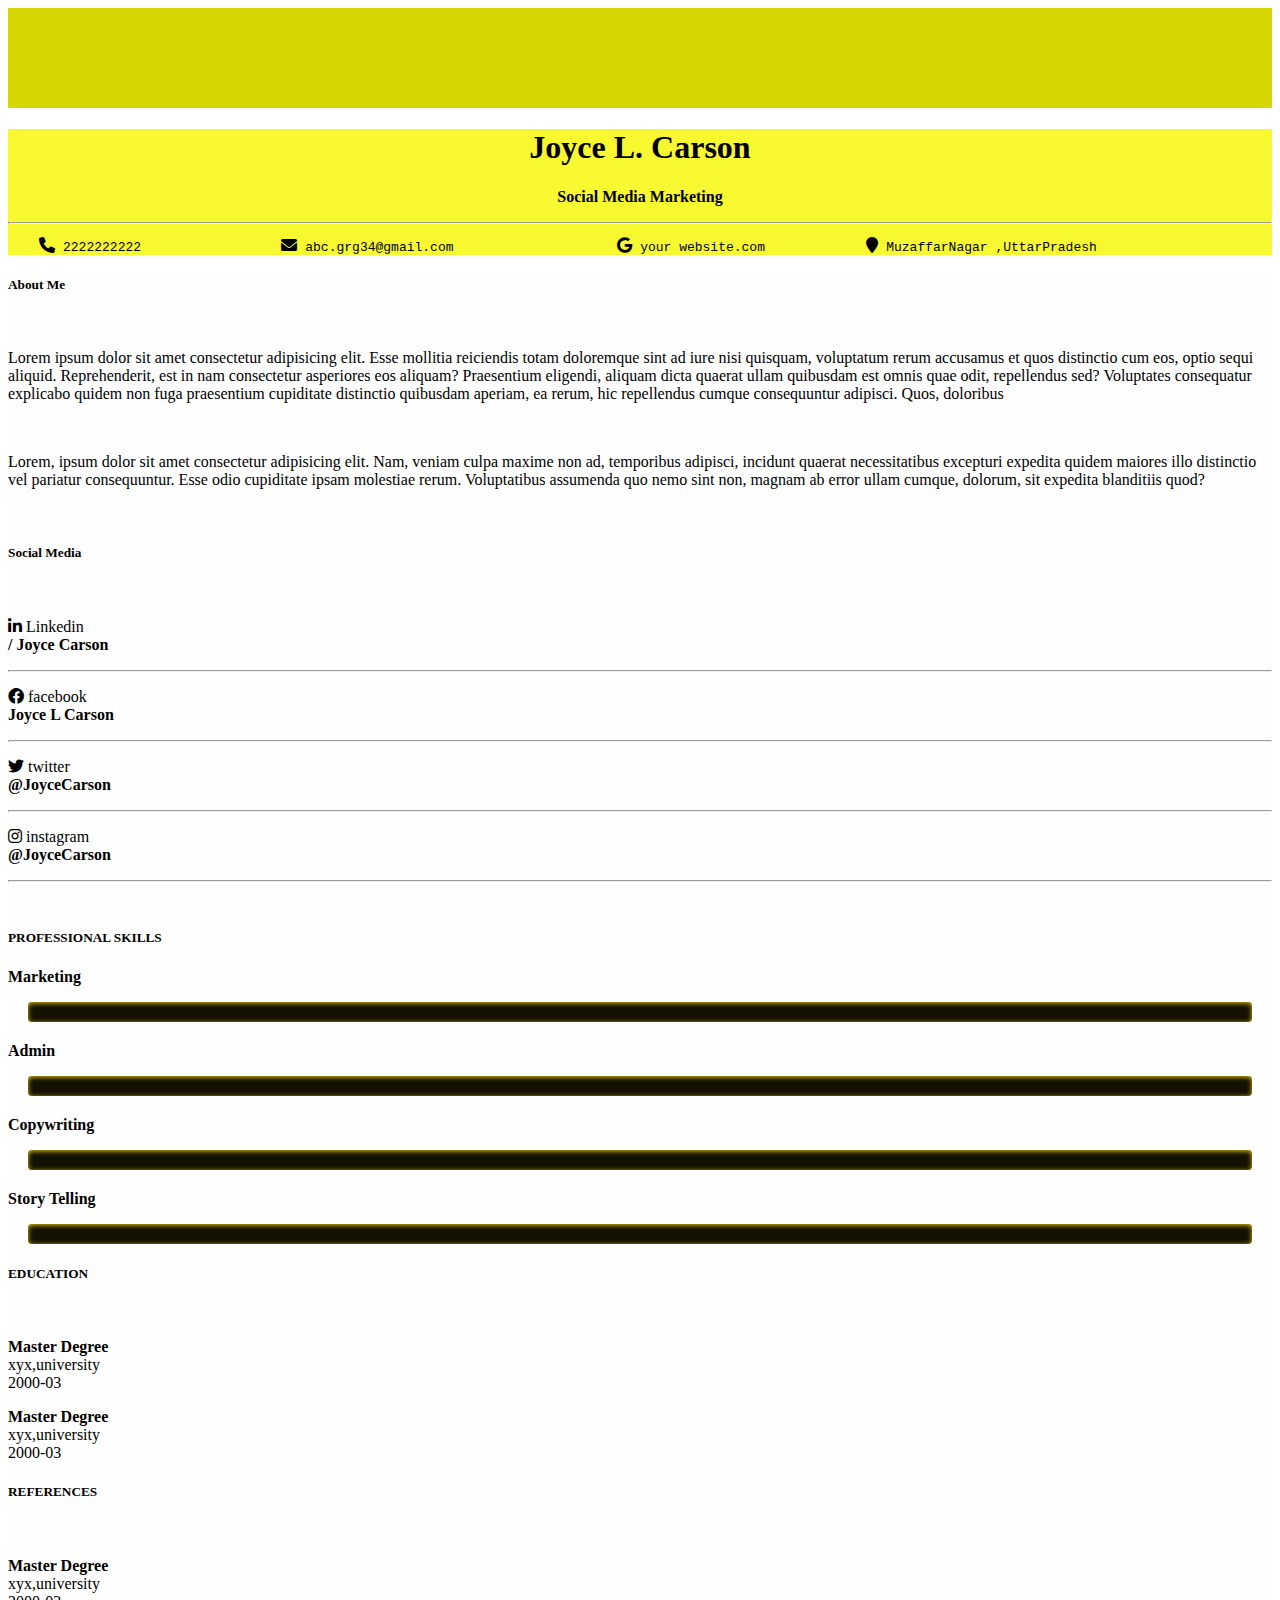
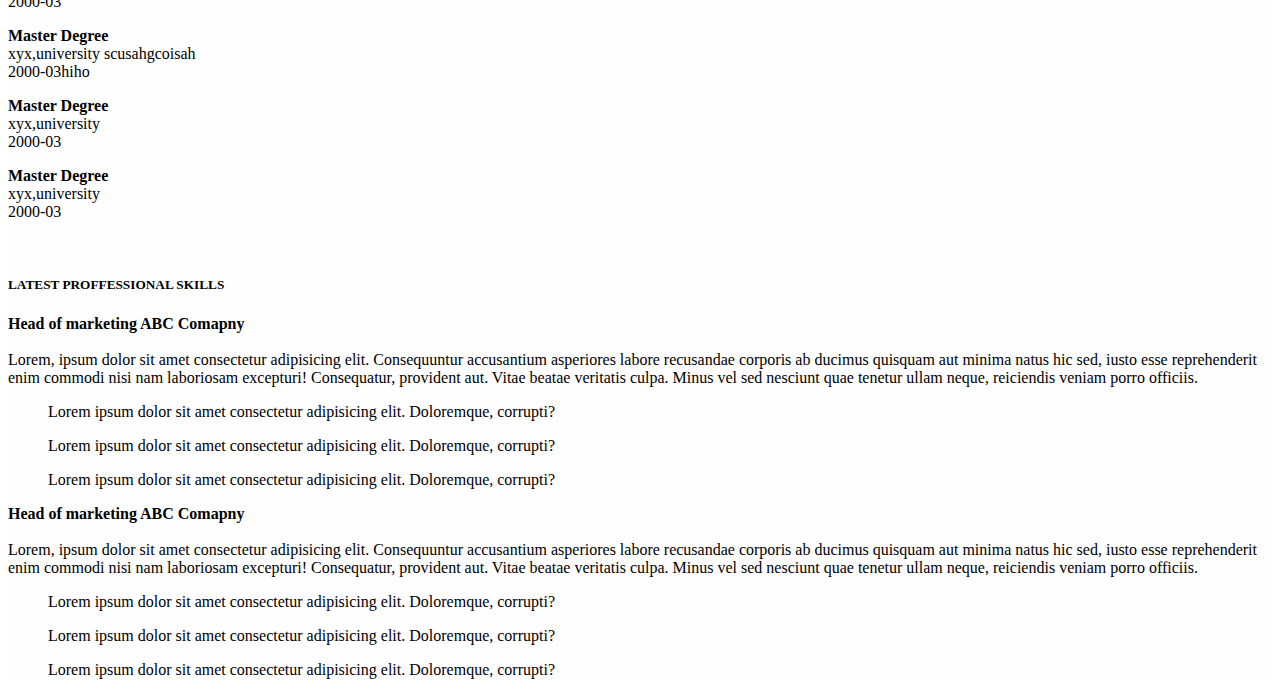
<file: resume_8/index.html>
<!DOCTYPE html>
<html lang="en">

<head>
    <meta charset="UTF-8">
    <meta http-equiv="X-UA-Compatible" content="IE=edge">
    <meta name="viewport" content="width=device-width, initial-scale=1.0">
    <!-- CSS only -->
    <link href="https://cdn.jsdelivr.net/npm/bootstrap@5.1.3/dist/css/bootstrap.min.css" rel="stylesheet"
        integrity="sha384-1BmE4kWBq78iYhFldvKuhfTAU6auU8tT94WrHftjDbrCEXSU1oBoqyl2QvZ6jIW3" crossorigin="anonymous">
    <link rel="stylesheet" href="style.css">
    <link rel="stylesheet" href="css/all.min.css">
    <title>Resume</title>
</head>

<body>
    <div class="container" style="background-color: rgb(214, 214, 0); height: 100px;">
    </div>
    <div class="container" style="background-color: rgba(247, 247, 4, 0.822);">
        <h1 class="pop"> Joyce L. Carson</h1>
        <P class="pop"><b> Social Media Marketing </b></P>
        <hr>
       
            <pre><P>    <i class="fa-solid fa-phone"></i> 2222222222                  <i class="fa-solid fa-envelope"></i> abc.grg34@gmail.com                     <i class="fa-brands fa-google"></i> your website.com             <i class="fa-solid fa-location-pin"></i> MuzaffarNagar ,UttarPradesh</P></pre>
        
    </div>
    <div class="container" style="background-color: rgb(255, 254, 254);">
        <div class="row">
            <div class="col-6">
                <h5>About Me</h5><br>
                <P>Lorem ipsum dolor sit amet consectetur adipisicing elit. Esse mollitia reiciendis totam doloremque
                    sint ad iure nisi quisquam, voluptatum rerum accusamus et quos distinctio cum eos, optio sequi
                    aliquid. Reprehenderit, est in nam consectetur asperiores eos aliquam? Praesentium eligendi, aliquam
                    dicta quaerat ullam quibusdam est omnis quae odit, repellendus sed? Voluptates consequatur explicabo
                    quidem non fuga praesentium cupiditate distinctio quibusdam aperiam, ea rerum, hic repellendus
                    cumque consequuntur adipisci. Quos, doloribus
                </p> <br>
                <P>Lorem, ipsum dolor sit amet consectetur adipisicing elit. Nam, veniam culpa maxime non ad, temporibus
                    adipisci, incidunt quaerat necessitatibus excepturi expedita quidem maiores illo distinctio vel
                    pariatur consequuntur. Esse odio cupiditate ipsam molestiae rerum. Voluptatibus assumenda quo nemo
                    sint non, magnam ab error ullam cumque, dolorum, sit expedita blanditiis quod?
                </P><br>


                <h5>Social Media</h5><br>
                <div class="conatiner">
                    <div class="row">
                        <div class="col-6">
                            <p><i class="fa-brands fa-linkedin-in"></i> Linkedin <br><b> / Joyce Carson</b></p>
                            <hr>
                        </div>
                        <div class="col-6">
                            <p><i class="fa-brands fa-facebook"></i> facebook <br><b> Joyce L Carson</b></p>
                            <hr>
                        </div>
                    </div>
                </div>
                <div class="conatiner">
                    <div class="row">
                        <div class="col-6">
                            <p><i class="fa-brands fa-twitter"></i> twitter <br><b> @JoyceCarson</b></p>
                            <hr>
                        </div>
                        <div class="col-6">
                            <p><i class="fa-brands fa-instagram"></i> instagram <br><b> @JoyceCarson</b></p>
                            <hr>
                        </div>
                    </div>
                </div><BR>
                <h5> PROFESSIONAL SKILLS</h5>
                <div class="container">
                    <div class="row">
                        <div class="col-5">
                            <P><b>Marketing</b></P>
                        </div>
                        <div class="col-7">


                            <div class="progress">
                                <div class="progress-bar" role="progressbar"
                                    style="width: 80%; background-color: rgb(236, 203, 16)" aria-valuenow="80"
                                    aria-valuemin="0" aria-valuemax="100"></div>

                            </div>
                        </div>

                    </div>
                    <div class="row">
                        <div class="col-5">
                            <P><b>Admin</b></P>
                        </div>
                        <div class="col-7">


                            <div class="progress">
                                <div class="progress-bar" role="progressbar"
                                    style="width: 80%; background-color: rgb(236, 203, 16)" aria-valuenow="80"
                                    aria-valuemin="0" aria-valuemax="100"></div>

                            </div>
                        </div>

                    </div>
                    <div class="row">
                        <div class="col-5">
                            <P><b>Copywriting</b></P>
                        </div>
                        <div class="col-7">


                            <div class="progress">
                                <div class="progress-bar" role="progressbar"
                                    style="width: 80%; background-color: rgb(236, 203, 16)" aria-valuenow="80"
                                    aria-valuemin="0" aria-valuemax="100"></div>

                            </div>
                        </div>

                    </div>
                    <div class="row">
                        <div class="col-5">
                            <P><b>Story Telling</b></P>
                        </div>
                        <div class="col-7">


                            <div class="progress">
                                <div class="progress-bar" role="progressbar"
                                    style="width: 80%; background-color: rgb(236, 203, 16)" aria-valuenow="80"
                                    aria-valuemin="0" aria-valuemax="100"></div>

                            </div>
                        </div>

                    </div>


                </div>
                <h5>EDUCATION</h5> <br>
                <div class="container">
                    <div class="row">
                        <div class="col-6">
                            <p> <b>Master Degree</b><br>
                                xyx,university<br>
                                2000-03</p>
                        </div>
                        <div class="col-6">
                            <p> <b>Master Degree</b><br>
                                xyx,university<br>
                                2000-03</p>
                        </div>
                    </div>
                </div>
            </div>
            <div class="col-1 content">
            </div>
            <div class="col-5">
                <h5>REFERENCES</h5> <br>
                <div class="container">
                    <div class="row">
                        <div class="col-6">
                            <p> <b>Master Degree</b><br>
                                xyx,university<br>
                                2000-03</p>
                        </div>
                        <div class="col-6">
                            <p> <b>Master Degree</b><br>
                                xyx,university scusahgcoisah<br>
                                2000-03hiho</p>
                        </div>
                    </div>
                </div>

                <div class="container">
                    <div class="row">
                        <div class="col-6">
                            <p> <b>Master Degree</b><br>
                                xyx,university<br>
                                2000-03</p>
                        </div>
                        <div class="col-6">
                            <p> <b>Master Degree</b><br>
                                xyx,university<br>
                                2000-03</p>
                        </div>
                    </div>
                </div><br>
                <h5>LATEST PROFFESSIONAL SKILLS</h5>
                <p>
                    <li>
                        <b>Head of marketing ABC Comapny</b>
                    </li><br> Lorem, ipsum dolor sit amet consectetur adipisicing elit. Consequuntur accusantium asperiores
                    labore recusandae corporis ab ducimus quisquam aut minima natus hic sed, iusto esse reprehenderit
                    enim commodi nisi nam laboriosam excepturi! Consequatur, provident aut. Vitae beatae veritatis
                    culpa. Minus vel sed nesciunt quae tenetur ullam neque, reiciendis veniam porro officiis.
                </P>
                <ul>
                    Lorem ipsum dolor sit amet consectetur adipisicing elit. Doloremque, corrupti?
                </ul>
                <ul>
                    Lorem ipsum dolor sit amet consectetur adipisicing elit. Doloremque, corrupti?
                </ul>
                <ul>
                    Lorem ipsum dolor sit amet consectetur adipisicing elit. Doloremque, corrupti?
                </ul>
                <li>
                    <b>Head of marketing ABC Comapny</b>
                </li><br> Lorem, ipsum dolor sit amet consectetur adipisicing elit. Consequuntur accusantium asperiores
                labore recusandae corporis ab ducimus quisquam aut minima natus hic sed, iusto esse reprehenderit
                enim commodi nisi nam laboriosam excepturi! Consequatur, provident aut. Vitae beatae veritatis
                culpa. Minus vel sed nesciunt quae tenetur ullam neque, reiciendis veniam porro officiis.
            </P>
            <ol>
                Lorem ipsum dolor sit amet consectetur adipisicing elit. Doloremque, corrupti?
            </ol>
            <ul>
                Lorem ipsum dolor sit amet consectetur adipisicing elit. Doloremque, corrupti?
            </ul>
            <ul>
                Lorem ipsum dolor sit amet consectetur adipisicing elit. Doloremque, corrupti?
            </ul>
            </div>
        </div>
    </div>
</body>

</html>
</file>
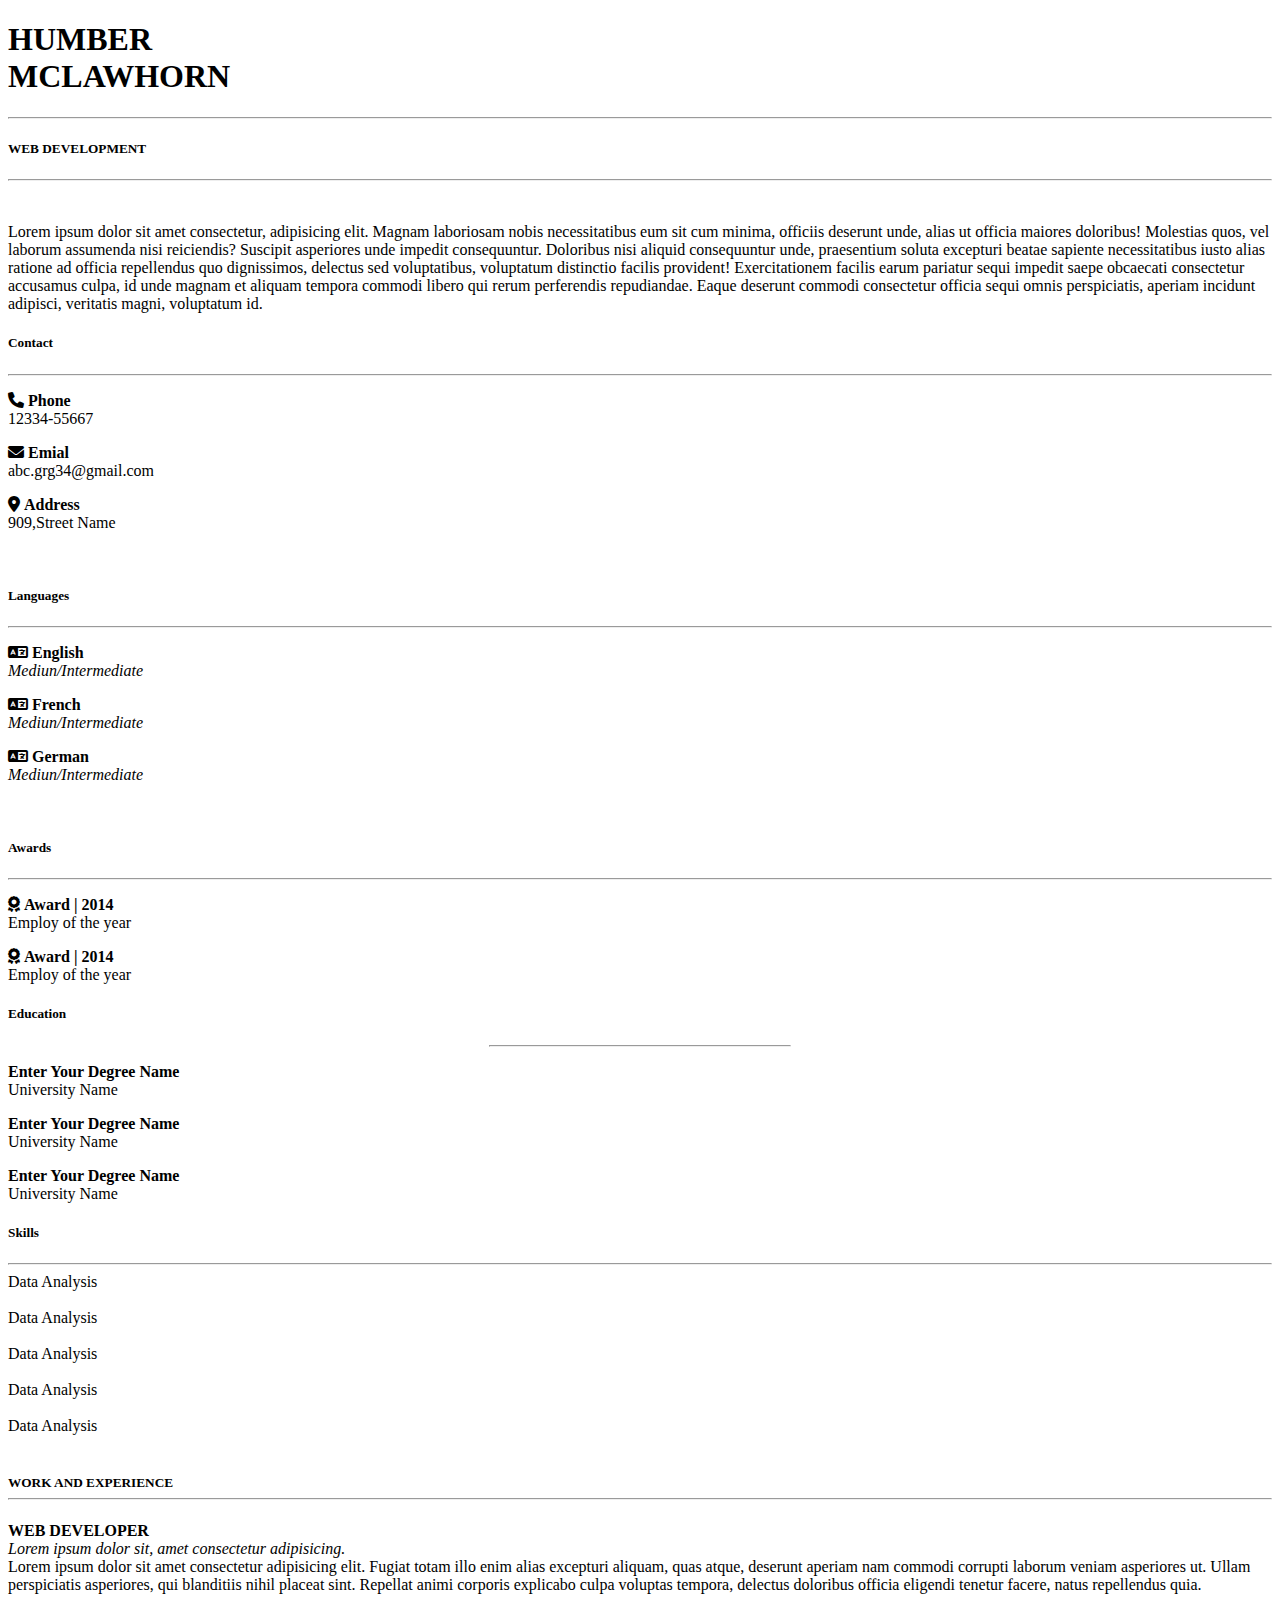
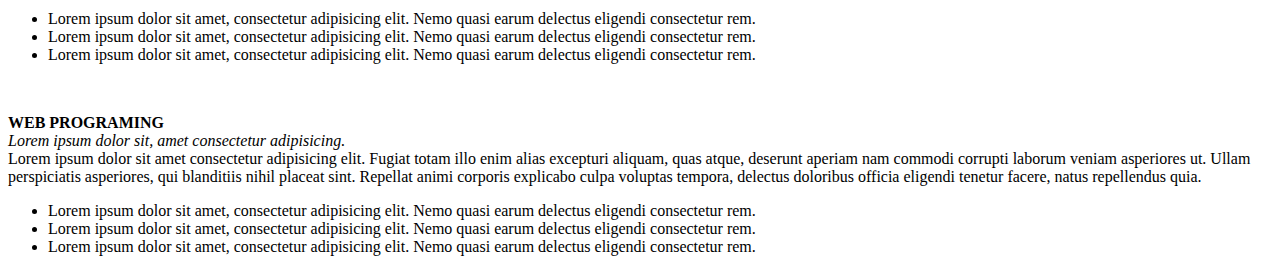
<file: resume__9/index.html>
<!DOCTYPE html>
<html lang="en">

<head>
    <meta charset="UTF-8">
    <meta http-equiv="X-UA-Compatible" content="IE=edge">
    <meta name="viewport" content="width=device-width, initial-scale=1.0">
    <!-- CSS only -->
    <link href="https://cdn.jsdelivr.net/npm/bootstrap@5.1.3/dist/css/bootstrap.min.css" rel="stylesheet"
        integrity="sha384-1BmE4kWBq78iYhFldvKuhfTAU6auU8tT94WrHftjDbrCEXSU1oBoqyl2QvZ6jIW3" crossorigin="anonymous">
    <link rel="stylesheet" href="style.css">
    <link rel="stylesheet" href="css/all.min.css">
    <title>Resume</title>
</head>

<body>
    <div class="container">
        <h1>HUMBER<br>
            MCLAWHORN</h1>
        <hr>
        <h5>WEB DEVELOPMENT</h5>
        <hr>
        <br>
        <P>Lorem ipsum dolor sit amet consectetur, adipisicing elit. Magnam laboriosam nobis necessitatibus eum sit cum
            minima, officiis deserunt unde, alias ut officia maiores doloribus! Molestias quos, vel laborum assumenda
            nisi reiciendis? Suscipit asperiores unde impedit consequuntur. Doloribus nisi aliquid consequuntur unde,
            praesentium soluta excepturi beatae sapiente necessitatibus iusto alias ratione ad officia repellendus quo
            dignissimos, delectus sed voluptatibus, voluptatum distinctio facilis provident! Exercitationem facilis
            earum pariatur sequi impedit saepe obcaecati consectetur accusamus culpa, id unde magnam et aliquam tempora
            commodi libero qui rerum perferendis repudiandae. Eaque deserunt commodi consectetur officia sequi omnis
            perspiciatis, aperiam incidunt adipisci, veritatis magni, voluptatum id.
        </P>
        <div class="row">
            <div class="col-3">
                <h5>Contact</h5>
                <hr>
                <P><i class="fa-solid fa-phone"></i> <B>Phone</B><br> 12334-55667</P>
                <P><i class="fa-solid fa-envelope"></i> <b>Emial</b><br> abc.grg34@gmail.com</P>
                <P><i class="fa-solid fa-location-dot"></i> <b>Address</b> <br>909,Street Name</P><br>
                <h5>Languages</h5>
                <hr>
                <P><i class="fa-solid fa-language"></i> <b>English</b> <br> <I>Mediun/Intermediate</I></P>
                <P><i class="fa-solid fa-language"></i> <b>French</b> <br> <I>Mediun/Intermediate</I></P>
                <P><i class="fa-solid fa-language"></i> <b>German</b> <br> <I>Mediun/Intermediate</I></P><br>
                <h5>Awards</h5>
                <hr>
                <P><i class="fa-solid fa-award"></i> <b>Award | 2014</b><br> Employ of the year</P>
                <P><i class="fa-solid fa-award"></i> <b>Award | 2014</b><br> Employ of the year</P>
            </div>
            <div class="col-1 content">
            </div>
            <div class="col-8">
                <div class="container">
                    <div class="row">
                        <div class="col-7">
                            <h5>Education</h5>
                            <hr style="width: 300px;">
                            <P><b>Enter Your Degree Name </b><br> University Name</P>
                            <P><b>Enter Your Degree Name </b><br> University Name</P>
                            <P><b>Enter Your Degree Name </b><br> University Name</P>

                        </div>
                        <div class="col-1 content">
                        </div>
                        <div class="col-4">
                            <h5>Skills</h5>
                            <hr>
                            <li>Data Analysis</li><br>
                            <li>Data Analysis</li><br>
                            <li>Data Analysis</li><br>
                            <li>Data Analysis</li><br>
                            <li>Data Analysis</li><br>

                        </div>
                    </div>
                </div>
                <h5>
                    WORK AND EXPERIENCE
                    <HR>
                </h5>
                <P><b>WEB DEVELOPER</b>
                    <br> <I>Lorem ipsum dolor sit, amet consectetur adipisicing.</I><br>
                    Lorem ipsum dolor sit amet consectetur adipisicing elit. Fugiat totam illo enim alias excepturi
                    aliquam, quas atque, deserunt aperiam nam commodi corrupti laborum veniam asperiores ut. Ullam
                    perspiciatis asperiores, qui blanditiis nihil placeat sint. Repellat animi corporis explicabo culpa
                    voluptas tempora, delectus doloribus officia eligendi tenetur facere, natus repellendus quia.
                <ul>
                    <li>Lorem ipsum dolor sit amet, consectetur adipisicing elit. Nemo quasi earum delectus eligendi
                        consectetur rem.</li>
                    <li>Lorem ipsum dolor sit amet, consectetur adipisicing elit. Nemo quasi earum delectus eligendi
                        consectetur rem.</li>
                    <li>Lorem ipsum dolor sit amet, consectetur adipisicing elit. Nemo quasi earum delectus eligendi
                        consectetur rem.</li>
                </ul><br>
                </P>
                <P><b>WEB PROGRAMING</b>
                    <br> <I>Lorem ipsum dolor sit, amet consectetur adipisicing.</I><br>
                    Lorem ipsum dolor sit amet consectetur adipisicing elit. Fugiat totam illo enim alias excepturi
                    aliquam, quas atque, deserunt aperiam nam commodi corrupti laborum veniam asperiores ut. Ullam
                    perspiciatis asperiores, qui blanditiis nihil placeat sint. Repellat animi corporis explicabo culpa
                    voluptas tempora, delectus doloribus officia eligendi tenetur facere, natus repellendus quia.
                <ul>
                    <li>Lorem ipsum dolor sit amet, consectetur adipisicing elit. Nemo quasi earum delectus eligendi
                        consectetur rem.</li>
                    <li>Lorem ipsum dolor sit amet, consectetur adipisicing elit. Nemo quasi earum delectus eligendi
                        consectetur rem.</li>
                    <li>Lorem ipsum dolor sit amet, consectetur adipisicing elit. Nemo quasi earum delectus eligendi
                        consectetur rem.</li>
                </ul>
                </P>
                
            </div>
        </div>
    </div>
</body>

</html>
</file>
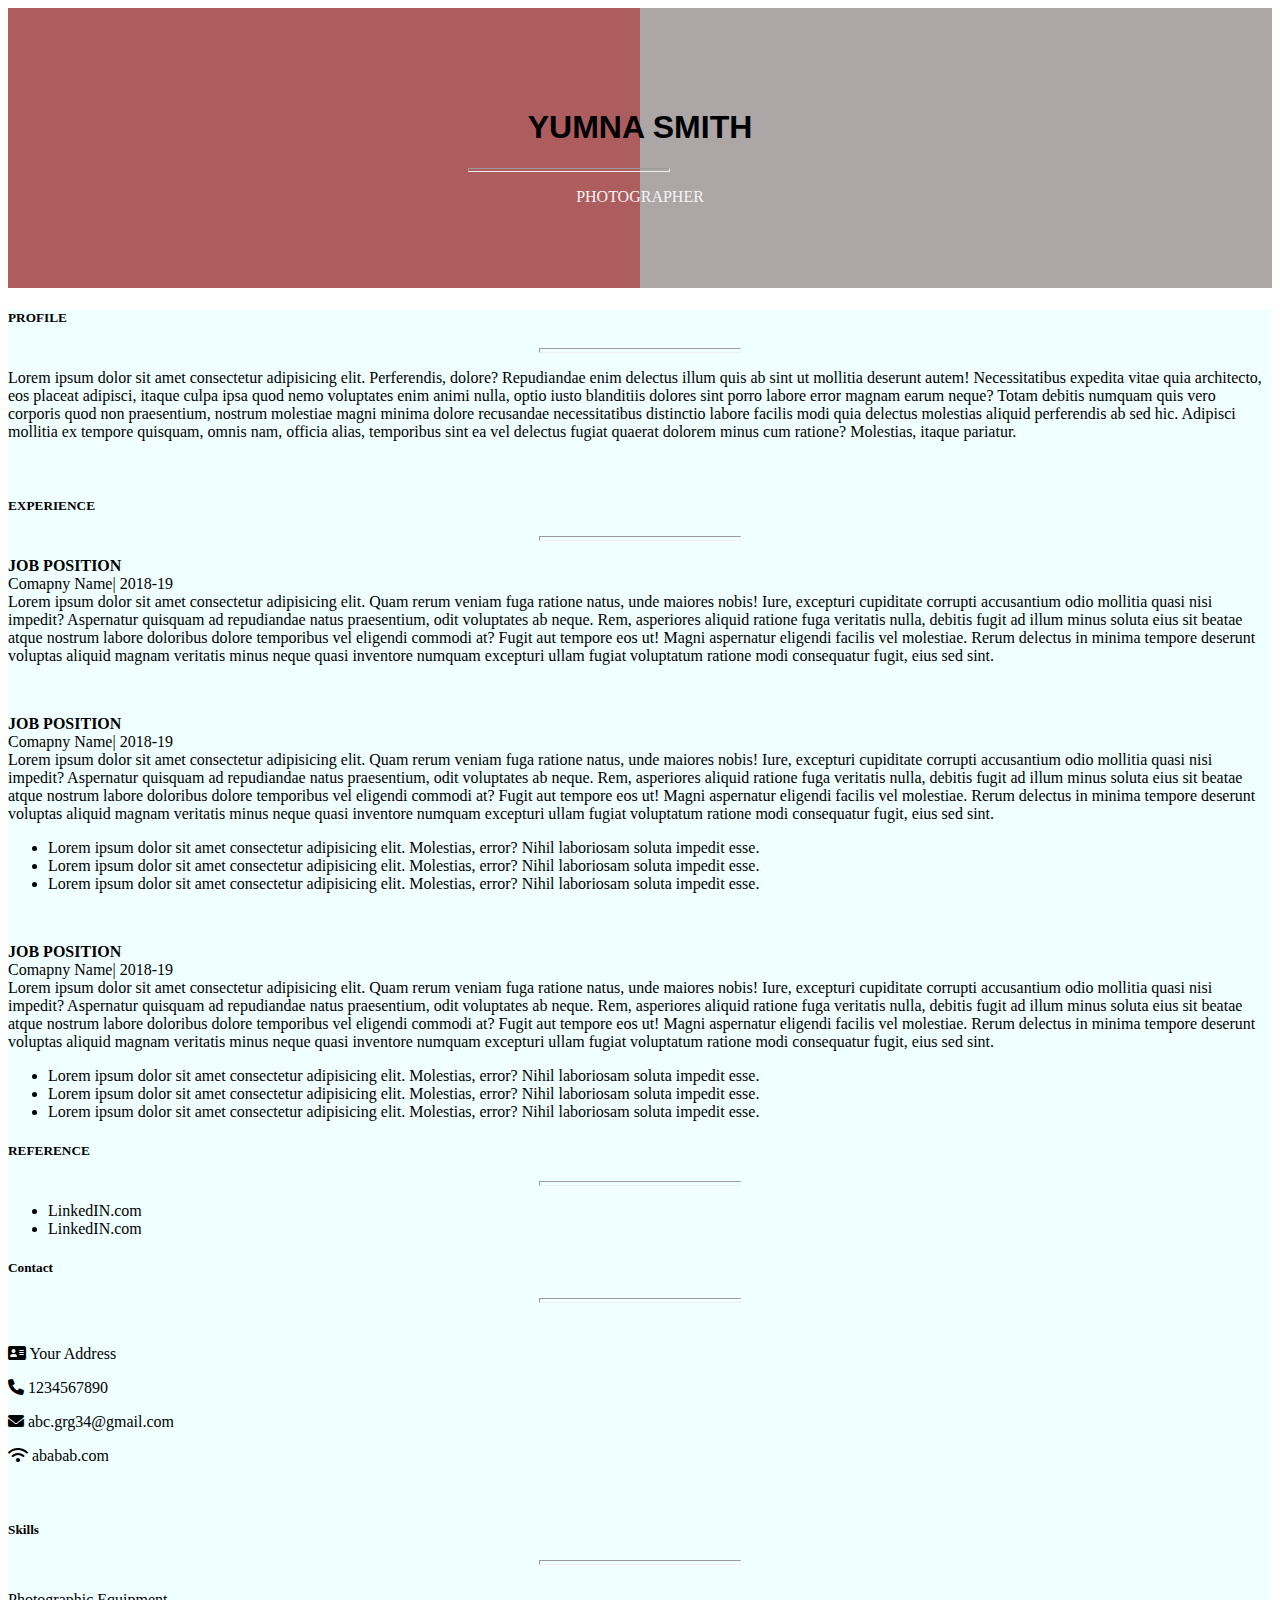
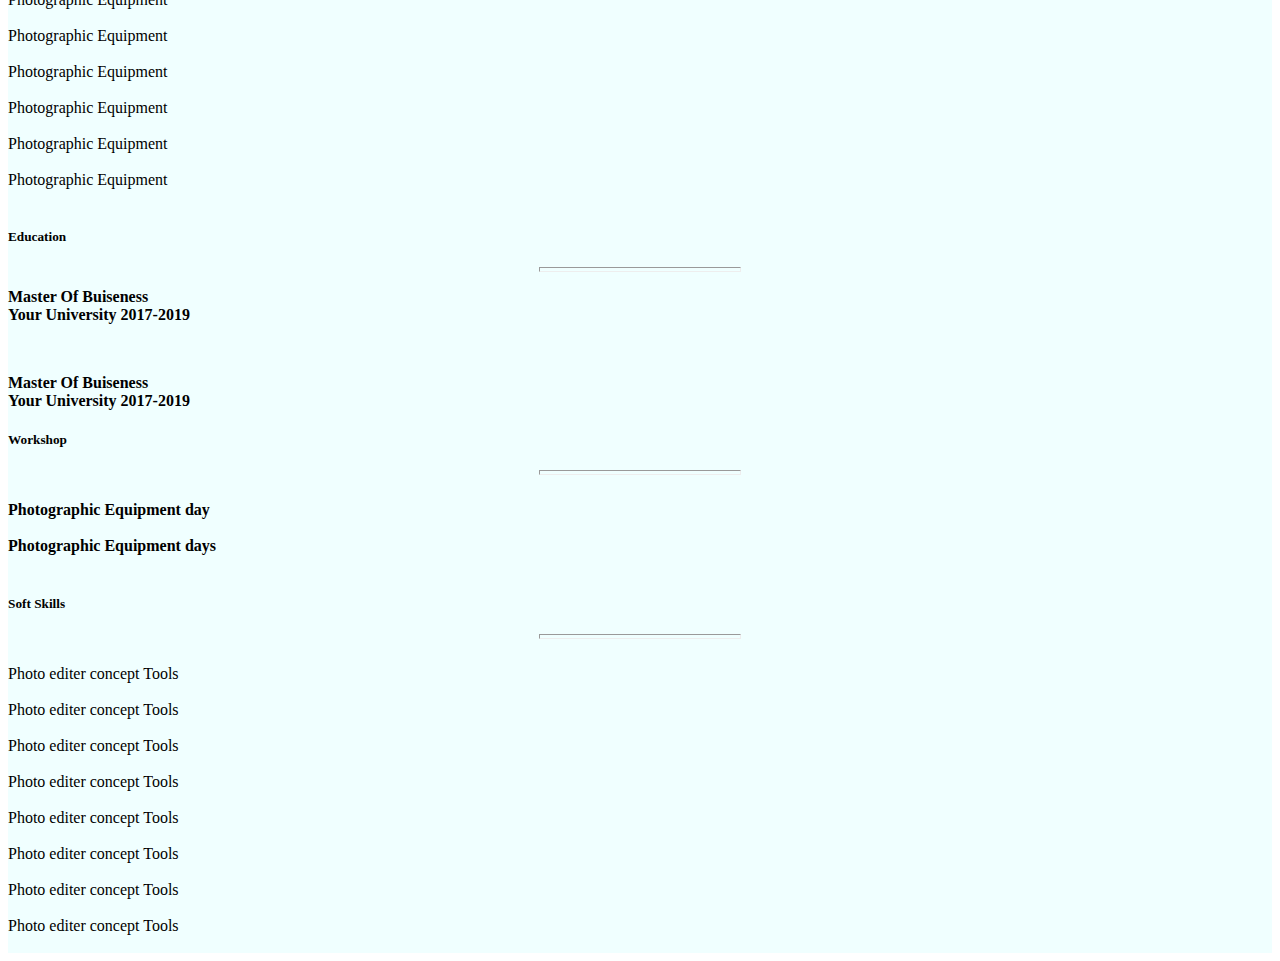
<file: rsume__7/index.html>
<!DOCTYPE html>
<html lang="en">

<head>
    <meta charset="UTF-8">
    <meta http-equiv="X-UA-Compatible" content="IE=edge">
    <meta name="viewport" content="width=device-width, initial-scale=1.0">
    <!-- CSS only -->
    <link href="https://cdn.jsdelivr.net/npm/bootstrap@5.1.3/dist/css/bootstrap.min.css" rel="stylesheet"
        integrity="sha384-1BmE4kWBq78iYhFldvKuhfTAU6auU8tT94WrHftjDbrCEXSU1oBoqyl2QvZ6jIW3" crossorigin="anonymous">
    <link rel="stylesheet" href="style.css">
    <link rel="stylesheet" href="css/all.min.css">
    <title>Resume</title>
</head>

<body>
    <div class="container">
        <div class="row">
            <div class="col-12">
                <h1 class="pop"> YUMNA SMITH</h1>
                <hr style="width: 200px; height: 2px; margin-left: 460px;">
                <p style="color: whitesmoke;"> PHOTOGRAPHER</p>
            </div>
        </div>
    </div>
    <div class="container" style="background-color: azure;">
        <div class="row">
            <div class=" col-8">

                <h5> PROFILE</h5>
                <hr style="width: 200px; height: 3px; color: rgb(73, 39, 39);">
                <p> Lorem ipsum dolor sit amet consectetur adipisicing elit. Perferendis, dolore? Repudiandae enim
                    delectus illum quis ab sint ut mollitia deserunt autem! Necessitatibus expedita vitae quia
                    architecto, eos placeat adipisci, itaque culpa ipsa quod nemo voluptates enim animi nulla, optio
                    iusto blanditiis dolores sint porro labore error magnam earum neque? Totam debitis numquam quis vero
                    corporis quod non praesentium, nostrum molestiae magni minima dolore recusandae necessitatibus
                    distinctio labore facilis modi quia delectus molestias aliquid perferendis ab sed hic. Adipisci
                    mollitia ex tempore quisquam, omnis nam, officia alias, temporibus sint ea vel delectus fugiat
                    quaerat dolorem minus cum ratione? Molestias, itaque pariatur.</p>
                <br>
                <h5> EXPERIENCE</h5>
                <hr style="width: 200px; height: 3px; color: rgb(73, 39, 39);">
                <p> <b>JOB POSITION</b><br> Comapny Name| 2018-19 <br>Lorem ipsum dolor sit amet consectetur adipisicing
                    elit. Quam rerum veniam fuga ratione natus, unde maiores nobis! Iure, excepturi cupiditate corrupti
                    accusantium odio mollitia quasi nisi impedit? Aspernatur quisquam ad repudiandae natus praesentium,
                    odit voluptates ab neque. Rem, asperiores aliquid ratione fuga veritatis nulla, debitis fugit ad
                    illum minus soluta eius sit beatae atque nostrum labore doloribus dolore temporibus vel eligendi
                    commodi at? Fugit aut tempore eos ut! Magni aspernatur eligendi facilis vel molestiae. Rerum
                    delectus in minima tempore deserunt voluptas aliquid magnam veritatis minus neque quasi inventore
                    numquam excepturi ullam fugiat voluptatum ratione modi consequatur fugit, eius sed sint. </p><br>

                <p> <b>JOB POSITION</b><br> Comapny Name| 2018-19 <br>Lorem ipsum dolor sit amet consectetur adipisicing
                    elit. Quam rerum veniam fuga ratione natus, unde maiores nobis! Iure, excepturi cupiditate corrupti
                    accusantium odio mollitia quasi nisi impedit? Aspernatur quisquam ad repudiandae natus praesentium,
                    odit voluptates ab neque. Rem, asperiores aliquid ratione fuga veritatis nulla, debitis fugit ad
                    illum minus soluta eius sit beatae atque nostrum labore doloribus dolore temporibus vel eligendi
                    commodi at? Fugit aut tempore eos ut! Magni aspernatur eligendi facilis vel molestiae. Rerum
                    delectus in minima tempore deserunt voluptas aliquid magnam veritatis minus neque quasi inventore
                    numquam excepturi ullam fugiat voluptatum ratione modi consequatur fugit, eius sed sint.</p>
                <ul>
                    <li> Lorem ipsum dolor sit amet consectetur adipisicing elit. Molestias, error? Nihil laboriosam
                        soluta
                        impedit esse.</li>
                    <li> Lorem ipsum dolor sit amet consectetur adipisicing elit. Molestias, error? Nihil laboriosam
                        soluta
                        impedit esse.</li>
                    <li> Lorem ipsum dolor sit amet consectetur adipisicing elit. Molestias, error? Nihil laboriosam
                        soluta
                        impedit esse.</li>
                </ul><br>
                <p> <b>JOB POSITION</b><br> Comapny Name| 2018-19 <br>Lorem ipsum dolor sit amet consectetur adipisicing
                    elit. Quam rerum veniam fuga ratione natus, unde maiores nobis! Iure, excepturi cupiditate corrupti
                    accusantium odio mollitia quasi nisi impedit? Aspernatur quisquam ad repudiandae natus praesentium,
                    odit voluptates ab neque. Rem, asperiores aliquid ratione fuga veritatis nulla, debitis fugit ad
                    illum minus soluta eius sit beatae atque nostrum labore doloribus dolore temporibus vel eligendi
                    commodi at? Fugit aut tempore eos ut! Magni aspernatur eligendi facilis vel molestiae. Rerum
                    delectus in minima tempore deserunt voluptas aliquid magnam veritatis minus neque quasi inventore
                    numquam excepturi ullam fugiat voluptatum ratione modi consequatur fugit, eius sed sint.</p>
                <ul>
                    <li> Lorem ipsum dolor sit amet consectetur adipisicing elit. Molestias, error? Nihil laboriosam
                        soluta
                        impedit esse.</li>
                    <li> Lorem ipsum dolor sit amet consectetur adipisicing elit. Molestias, error? Nihil laboriosam
                        soluta
                        impedit esse.</li>
                    <li> Lorem ipsum dolor sit amet consectetur adipisicing elit. Molestias, error? Nihil laboriosam
                        soluta
                        impedit esse.</li>
                </ul>
                <h5> REFERENCE</h5>
                <hr style="width: 200px; height: 3px; color: rgb(73, 39, 39);">
                <ul>
                    <li>
                        LinkedIN.com
                    </li>
                    <li>
                        LinkedIN.com
                    </li>
                </ul>
            </div>
            <div class="col-1 content">
            </div>
            <div class="col-3">
                <h5>Contact</h5>
                <hr style="width: 200px; height: 3px; color: rgb(73, 39, 39);">
                <br>
                <p><i class="fa-solid fa-address-card"></i> Your Address<br></p>
                <p> <i class="fa-solid fa-phone"></i> 1234567890<br> </p>
                <p><i class="fa-solid fa-envelope"></i>
                    abc.grg34@gmail.com</p>
                    <P><i class="fa-solid fa-wifi"></i> ababab.com</P><br>
                    <h5>Skills</h5>
                    <hr style="width: 200px; height: 3px; color: rgb(73, 39, 39);"><br>
                    <li>
                        Photographic Equipment
                    </li><br>
                    <li>
                        Photographic Equipment
                    </li><br>
                    <li>
                        Photographic Equipment
                    </li><br>
                    <li>
                        Photographic Equipment
                    </li><br>
                    <li>
                        Photographic Equipment
                    </li><br>
                    <li>
                        Photographic Equipment
                    </li><br>
                    <h5>Education</h5>
                    <hr style="width: 200px; height: 3px; color: rgb(73, 39, 39);">
                    
                    <p><b>Master Of Buiseness <br>
                    Your University 2017-2019</b></p><br>
                    <p><b>Master Of Buiseness <br>
                        Your University 2017-2019</b></p>
                        <h5>Workshop</h5>
                        <hr style="width: 200px; height: 3px; color: rgb(73, 39, 39);">
                        <br>
                        <li>
                            <b>Photographic Equipment day</b>
                        </li><br>
                        <li>
                            <b>Photographic Equipment days</b>
                        </li><br>
                        <h5>Soft Skills</h5>
                        <hr style="width: 200px; height: 3px; color: rgb(73, 39, 39);">
                        <br>
                    
                            <li>
                                Photo editer concept Tools
                            </li><br>
                            <li>
                                Photo editer concept Tools
                            </li><br>
                            <li>
                                Photo editer concept Tools
                            </li><br>
                            <li>
                                Photo editer concept Tools
                            </li><br>
                            <li>
                                Photo editer concept Tools
                            </li><br>
                            <li>
                                Photo editer concept Tools
                            </li><br>
                            <li>
                                Photo editer concept Tools
                            </li><br>
                            <li>
                                Photo editer concept Tools
                            </li><br>
                        
            </div>

        </div>
    </div>
    </div>
</body>

</html>
</file>
<file: _resume_4/style.css>
.head-1{
  color: rgba(14, 53, 110, 0.979);
}
.head{
    color: azure;
}
.para{
    color: azure;
}
.tex-5{
    color: azure;
}
.progress {
    height: 20px;
    margin-bottom: 20px;
    overflow: hidden;
    background-color:  rgba(14, 53, 110, 0.979);
    border-radius: 4px;
    -webkit-box-shadow: inset 0 1px 2px rgb(255, 255, 255);
    box-shadow: inset 0 1px 5px rgb(255, 255, 255);
    margin-left: 20px;
    margin-right: 20px;
}
</file>
<file: resume_10/style.css>
.pop{
    text-align: center;
    padding-top: 30px;
}
.pop1{
    text-align: center;
    color: rgb(0, 183, 255); 
    font-weight: lighter;
}
.plp{
    padding-top: 30px;
    text-align: center;
}
.container{
    background-color: aliceblue;
}
.fa-solid {
padding-left: 50px;
color: azure;
text-align: center;
padding-right: 20px;
}
.pkp{
color: azure;
}
.col-4{
    padding-left: 50px;
}
.progress {
    height: 20px;
    margin-bottom: 20px;
    overflow: hidden;
    background-color:  rgb(255, 255, 255);
    border-radius: 4px;
    -webkit-box-shadow: inset 0 1px 2px rgb(0, 183, 255);
    box-shadow: inset 0 1px 5px rgb(0, 183, 255);
    margin-left: 20px;
    margin-right: 20px;
}
</file>
<file: resume_12/style.css>
.pop{
    color: azure;
    background-color: rgb(212, 178, 64);
    text-align: center;
    font-weight: bold;
    transform: rotate(90deg);
    text-align: center;
    margin-top: 70px;
    border-radius: 10px;

}
.col-2{
    margin-top: 50px;
}
.col-7{
    margin-top: 50px;
}
.plp{
    font-weight: lighter;
    margin-left: 25px;
}
.pip{
    color:rgb(212, 178, 64); 
    text-align: right;
}
.pkp{
    text-align: initial
}
.pop-1{
    color: azure;
    background-color: rgb(212, 178, 64);
    text-align: center;
    transform: rotate(90deg);
    text-align: center;
    margin-top: 500px;
    border-radius: 10px;
    font-size: x-large;
   
}
.pips{
    color:rgb(212, 178, 64);  
}
.ert{
    font-weight: bold;
}
.col-3{
    background-color: rgb(34, 33, 33);

}
.oil{
    color: azure;
    text-align: center;
    margin-top: 300px;
}
.oils{
    color: azure;
    text-align: center;
    font-weight: lighter;
}
.puy{
    color: rgb(212, 178, 64);;
}
.oile{
    color: azure;
}
.progress {
    height: 20px;
    margin-bottom: 20px;
    overflow: hidden;
    background-color:  rgb(34, 33, 33);
    border-radius: 4px;
    -webkit-box-shadow: inset 0 1px 2px rgb(212, 178, 64);
    box-shadow: inset 0 1px 5px rgb(212, 178, 64);
  
}
</file>
<file: resume_13/style.css>
.col-5{
    background-color: rgb(39, 38, 38);
  
}
.col-7{
    background-color: rgb(235, 235, 235);
}
.qwe{
    color: azure;
    margin-top: 200px;
  padding-left: 30px;
}
.opp{
    color: azure;
  padding-left: 30px;
  font-weight: lighter;
}
.pop{
    color: azure;
    width: 370px;
    margin-left: 30px;    
}
.qws{
    color: azure;
    padding-left: 30px;
}
.oip{
    margin-top: 50px;
}
.content{
    border-left: 1px solid rgb(32, 32, 32);
}
.progress {
    height: 15px;
 
    overflow: hidden;
    background-color:   rgb(235, 235, 235);
    border-radius: 2px;
    -webkit-box-shadow: inset 0 1px 2px rgb(20, 20, 20);
    box-shadow: inset 0 1px 5px rgb(20, 20, 20);
  
}
.col-3{
    margin-top: 20px;
}
</file>
<file: resume_14/style.css>
.col-2{
    height: 300px;
    background-color: green;
}
.pip{
    margin-left: 300px;
    margin-top: 50px;
}
.pop{
    margin-left: 300px;
    color: green;
}
.qws{
    color: green;
    font-weight: bolder;
}
.fa-phone{
color: green;
margin-left:300px ;
}
.wer{
    color: green;

}
.progress {
    height: 15px;
 
    overflow: hidden;
    background-color:   rgb(235, 235, 235);
    border-radius: 2px;
    -webkit-box-shadow: inset 0 1px 2px green;
    box-shadow: inset 0 1px 5px green;
  
}
.pkp{
    text-align: center;
    color: azure;
}
</file>
<file: resume_2/style.css>
@import url('https://fonts.googleapis.com/css2?family=Poppins:ital,wght@1,300&display=swap');

.progress {
    height: 20px;
    margin-bottom: 20px;
    overflow: hidden;
    background-color: rgb(184, 155, 84);
    border-radius: 4px;
    -webkit-box-shadow: inset 0 1px 2px rgb(255, 255, 255);
    box-shadow: inset 0 1px 5px rgb(255, 255, 255);
    margin-left: 20px;
    margin-right: 20px;
}
.text-1{
    text-align: center;
    color: azure;
    font-family: poppins;

}
.text-2{
    text-align: center;
    color: azure;
    font-size: large;
    font-family:poppins;
 
}
.heading{
    text-align: center;
    color: black;
    font-family:Arial, Helvetica, sans-serif;
}
.text-3{
    text-align: center;
    color: black;
    font-family:'Trebuchet MS', 'Lucida Sans Unicode', 'Lucida Grande', 'Lucida Sans', Arial, sans-serif
}
.text-4{
    text-align: left;
    font-family: Verdana, Geneva, Tahoma, sans-serif;
    font-size: small;
    margin-left: 30px;
    font-weight: lighter;
}
.heading-1{
    text-align: left;
    font-family: poppins;
    margin-left: 30px;
    font-weight: bold;
}
.text-5{
    text-align: left;
    font-family: poppins;
    font-size: small;
    margin-left: 30px;
    font-weight: lighter;
}
.text-6{
    font-size: medium;
    margin-left: 30px;
    font-family: Georgia, 'Times New Roman', Times, serif
}
body {
    font-size: 100%;
    }
    
.middle{
    width:100%;
    position:relative;
  }
  
  h1 {
  font-family: poppins;
  white-space:normal;
  word-break: break-all;
  color: black;
  text-align:center;
  width:100%;
  }
  h3{
    font-family: poppins;
    font-size: large;
    white-space:normal;
    word-break: break-all;
    color: black;
  
    text-align:center;
    width:100%;
    
  }
  h5{
    font-family: poppins;
    font-size: medium;
    white-space:normal;
    word-break: break-all;
    color: black;
  
    text-align:center;
    width:100%;
    
  }
h4{
    font-family: poppins;
    font-size: small;
    white-space:normal;
    word-break: break-all;
    color: black;
  
    text-align:left;
    width:100%;
}
.header{
    clip-path: (0% 0%,100% 0%, 100% 100%,80% 80%,0% 100% ) ;
}
</file>
<file: resume_3/style1.css>
.pop{
    margin-left: 30px;
    padding-bottom: 120px;
    
}
.pop1{
    margin-left: 160px;

}
.pop2{
    padding-top: 900px;
    margin-left: 30px;
}
.pop3{
    margin-left: 80px
}
.text{
    margin-left: 30px;
}
.heading-1{
    color:  rgba(14, 53, 110, 0.979);
    padding-left: 30px;
}
.plo{
    margin-left: 30px;
}
.lop{
   color:rgba(14, 53, 110, 0.979); ;
}
.texty{
    color: azure;
    text-align: right;
    padding-top: 335px;
}
.texty-3{
    color: azure;
    text-align: right;
    padding-top:170px ;
}
.texty-4{
    color: azure;
    text-align: right;
    padding-top: 180px;
}
.texty-1{
    color: azure;
    text-align: right;
    padding-top: 300px;
}
.texty-2{
    color: azure;
    text-align: right;
    padding-top: 130px;
}
</file>
<file: resume_5/style.css>
.progress {
    height: 20px;
    margin-bottom: 20px;
    overflow: hidden;
    background-color:  rgb(194, 194, 194);
    border-radius: 4px;
    -webkit-box-shadow: inset 0 1px 2px rgb(151, 151, 151);
    box-shadow: inset 0 1px 5px rgb(151, 151, 151);
    margin-left: 20px;
    margin-right: 20px;
}
.col-3{
    background-color: rgb(194, 194, 194);
}
</file>
<file: resume_6/style.css>
.content{
    border-left: 2px solid #888;
}
.text{
 text-align: right;
}
.text-1{
    
        font-weight: bold;
        transform: rotate(271deg);
        text-align: initial;
        padding-top: 130px;
        padding-bottom: 100px;
}
</file>
<file: resume_8/style.css>
.pop{
    text-align: center;
}
.progress {
    height: 20px;
    margin-bottom: 20px;
    overflow: hidden;
    background-color:  rgb(19, 17, 2);
    border-radius: 4px;
    -webkit-box-shadow: inset 0 1px 2px rgb(236, 203, 16);
    box-shadow: inset 0 1px 5px rgb(236, 203, 16);
    margin-left: 20px;
    margin-right: 20px;
}
.content{
    border-left: 2px solid rgb(32, 32, 32);
}
</file>
<file: resume__9/style.css>
.content{
    border-left: 1px solid rgb(32, 32, 32);
}
</file>
<file: rsume__7/style.css>
.col-12{
 text-align: center;
 height: 200px;
 background: linear-gradient(to right,
  rgb(173, 93, 93)0%,
  rgb(173, 93, 93)50%,
  rgb(172, 166, 166)50%,
  rgb(172, 166, 166)0%
  );
  padding-top: 80px;
}
.pop{
    font-family: Arial, Helvetica, sans-serif;
}
.content{
    border-left: 2px dotted brown;
}
</file>
